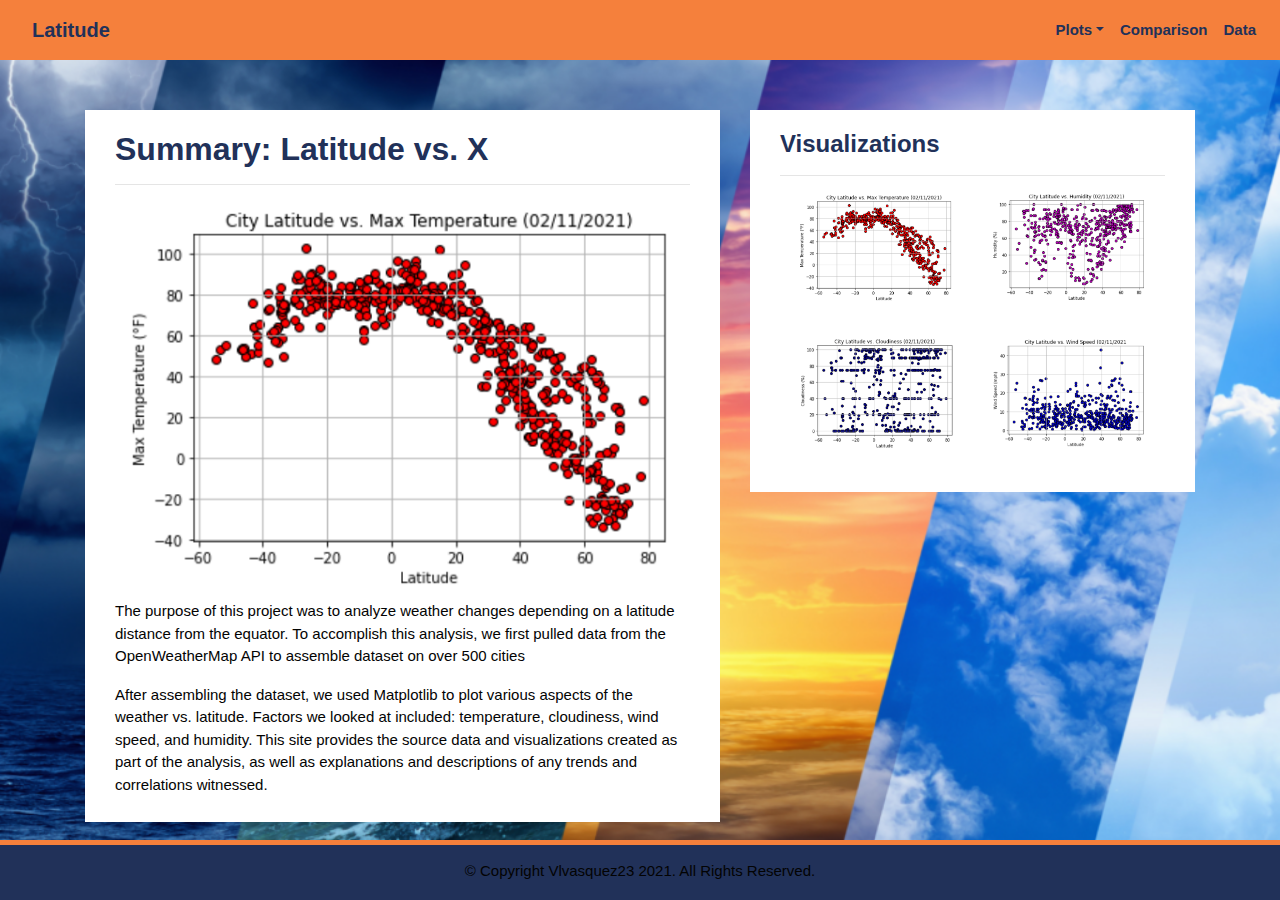
<file: index.html>
<!DOCTYPE html>
<html lang="en">

<head>
    <meta charset="UTF-8">
    <meta http-equiv="X-UA-Compatible" content="IE=edge">
    <meta name="viewport" content="width=device-width, initial-scale=1.0">
    <title>Latitude</title>

    <!--Adding Bootstrap CSS-->
    <link rel="stylesheet" href="https://maxcdn.bootstrapcdn.com/bootstrap/4.0.0/css/bootstrap.min.css" integrity="sha384-Gn5384xqQ1aoWXA+058RXPxPg6fy4IWvTNh0E263XmFcJlSAwiGgFAW/dAiS6JXm"
    crossorigin="anonymous">

    <!-- jQuery, Popper.js & Bootstrap JS -->
    <script src="https://code.jquery.com/jquery-3.3.1.slim.min.js" integrity="sha384-q8i/X+965DzO0rT7abK41JStQIAqVgRVzpbzo5smXKp4YfRvH+8abtTE1Pi6jizo" crossorigin="anonymous"></script>
    <script src="https://cdnjs.cloudflare.com/ajax/libs/popper.js/1.14.7/umd/popper.min.js" integrity="sha384-UO2eT0CpHqdSJQ6hJty5KVphtPhzWj9WO1clHTMGa3JDZwrnQq4sF86dIHNDz0W1" crossorigin="anonymous"></script>
    <script src="https://stackpath.bootstrapcdn.com/bootstrap/4.3.1/js/bootstrap.min.js" integrity="sha384-JjSmVgyd0p3pXB1rRibZUAYoIIy6OrQ6VrjIEaFf/nJGzIxFDsf4x0xIM+B07jRM" crossorigin="anonymous"></script>

    <!--Custom Style CSS Link-->
     <link rel="stylesheet" type="text/css" href="style.css">
</head>

<body>
    <!--Navigation Setup Section-->
    <div class="navigation">
        <nav class="navbar navbar-expand-lg navbar-light">
            <a class="navbar-brand" style="background-color:transparent" href="index.html">Latitude</a>
            <button class="navbar-toggler" type="button" data-toggle="collapse" data-target="#navbarNavDropdown" aria-controls="navbarNavDropdown" aria-expanded="false" aria-label="Toggle navigation">
                <span class="navbar-toggler-icon"></span>
            </button>
            <div class="collapse navbar-collapse" id="navbarNavDropdown">
                <ul class="navbar-nav ml-auto">
                    <li class="nav-item dropdown">
                        <a id="lmargin" class="nav-link dropdown-toggle" href="#" id="navbarDropdownMenuLink" data-toggle="dropdown"
                            aria-haspopup="true" aria-expanded="false" style="color:#213159">Plots</a>
                        <div class="dropdown-menu" aria-labelledby="navbarDropdownMenuLink">
                            </strong><a class="dropdown-item" href="temperature.html">Max Temperature</a>
                            <a class="dropdown-item" href="humidity.html">Humidity</a>
                            <a class="dropdown-item" href="cloudiness.html">Cloudiness</a>
                            <a class="dropdown-item" href="wind.html">Wind Speed</a>
                        </div>
                    </li>
                    <li class="nav-item">
                        <a id="lmargin" class="nav-link" href="comparison.html" style="color: #213159">Comparison</a>
                    </li>
                    <li class="nav-item">
                        <a id="lmargin" class="nav-link" href="data.html" style="color: #213159">Data</a>
                    </li>
                </ul>
            </div>
        </nav>
    </div>

     <!-- Content Section -->
     <div class="container">
        <div class="row">
            <div class="col-lg-7 col-md-10">
                <!-- Intro -->
                <div class="box">
                    <h2 id="bigtitle" class="title">Summary: Latitude vs. X</h2>
                    <hr>
                    <img src="Resources/assets/City Latitude vs. MaxTemp.png" class="vizualization rounded float-left zoom" alt="Longitude vs X">
                    <p id="pline2">The purpose of this project was to analyze weather changes depending on a latitude 
                        distance from the equator. To accomplish this analysis, we first pulled data from the OpenWeatherMap
                         API to assemble dataset on over 500 cities
                    </p>
                    <p id="pline">After assembling the dataset, we used Matplotlib to plot various aspects of the weather vs. latitude. 
                        Factors we looked at included: temperature, cloudiness, wind speed, and humidity. This site provides the source data and
                        visualizations created as part of the analysis, as well as explanations and descriptions of any trends and correlations witnessed.
                    </p>
                </div>
            </div>

            <!--Visualization Setup-->
            <div class="col-lg-5 col-md-12">
                <div class="box">
                    <h4 id="titleleft" class="title">Visualizations</h4>
                    <hr>
                    <div class="container">
                        <div class="row" style="padding-bottom: 30px;">
                            <div class="col-6">
                                <a href="temperature.html">
                                    <img class="panel" src="Resources/assets/City Latitude vs. MaxTemp.png" alt="Max Temperature Plot">
                                </a>
                            </div>
                            <div class="col-6">
                                <a href="humidity.html">
                                    <img class="panel" src="Resources/assets/City Latitude vs. Humidity.png" alt="Humidity Plot">
                                </a>
                            </div>
                        </div>

                        <div class="row" style="padding-bottom: 30px;">
                            <div class="col-6">
                                <a href="cloudiness.html">
                                    <img class="panel" src="Resources/assets/City Latitude vs. Cloudiness.png" alt="Cloudiness Plot">
                                </a>
                            </div>
                            <div class="col-6">
                                <a href="wind.html">
                                    <img class="panel" src="Resources/assets/City Latitude vs. Wind.png" alt="Wind Speed Plot">
                                </a>
                            </div>
                        </div>
                    </div>
                </div>
            </div>

 <!-- Footer Section -->
 <footer>
    <p id="footer">&copy; Copyright Vlvasquez23 2021. All Rights Reserved.</p>
</footer>

</body>
</html>
</file>
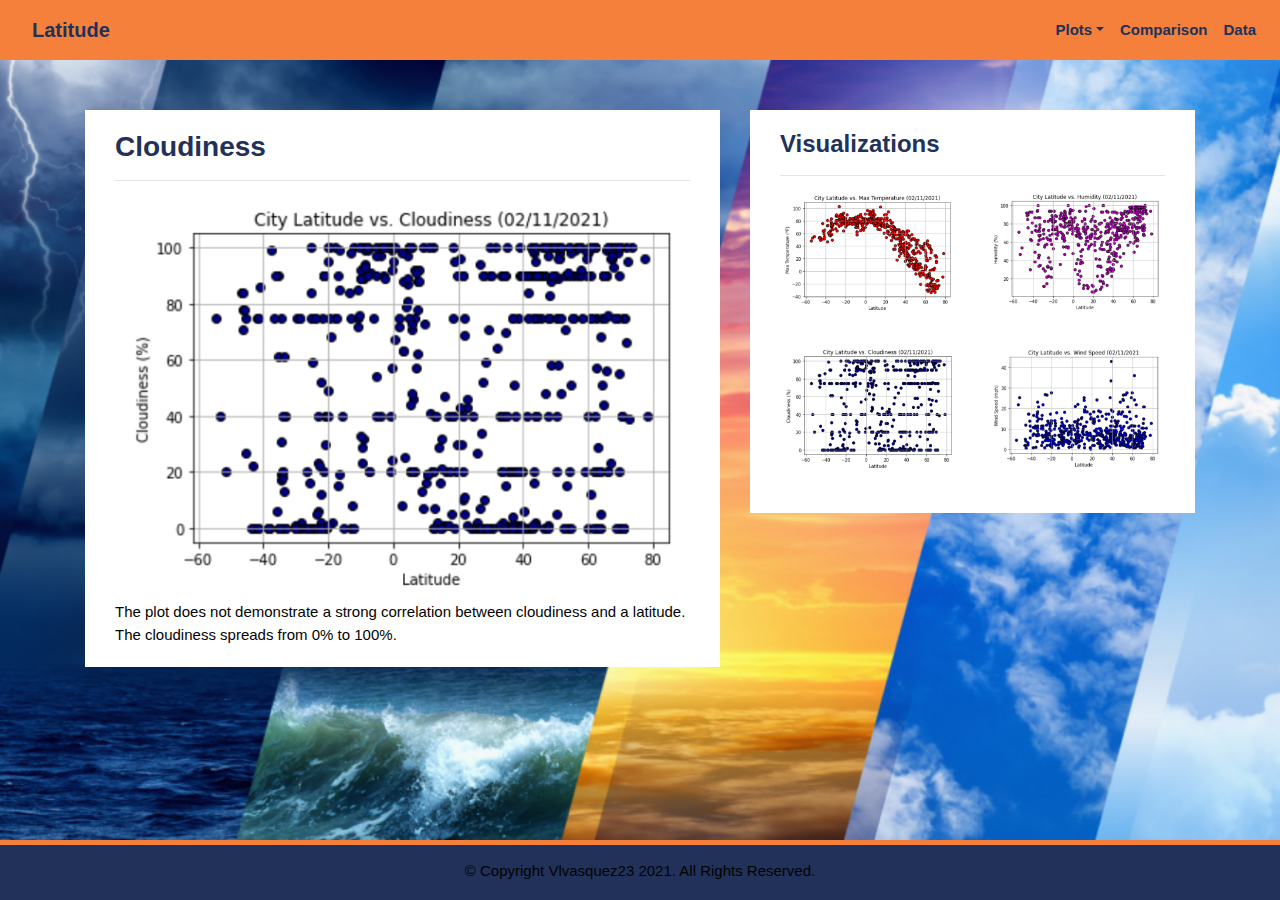
<file: cloudiness.html>
<!DOCTYPE html>
<html lang="en">

<head>
    <meta charset="UTF-8">
    <meta http-equiv="X-UA-Compatible" content="IE=edge">
    <meta name="viewport" content="width=device-width, initial-scale=1.0">
    <title>Latitude</title>

    <!--Adding Bootstrap CSS-->
    <link rel="stylesheet" href="https://maxcdn.bootstrapcdn.com/bootstrap/4.0.0/css/bootstrap.min.css" integrity="sha384-Gn5384xqQ1aoWXA+058RXPxPg6fy4IWvTNh0E263XmFcJlSAwiGgFAW/dAiS6JXm"
    crossorigin="anonymous">

    <!-- jQuery, Popper.js & Bootstrap JS -->
    <script src="https://code.jquery.com/jquery-3.3.1.slim.min.js" integrity="sha384-q8i/X+965DzO0rT7abK41JStQIAqVgRVzpbzo5smXKp4YfRvH+8abtTE1Pi6jizo" crossorigin="anonymous"></script>
    <script src="https://cdnjs.cloudflare.com/ajax/libs/popper.js/1.14.7/umd/popper.min.js" integrity="sha384-UO2eT0CpHqdSJQ6hJty5KVphtPhzWj9WO1clHTMGa3JDZwrnQq4sF86dIHNDz0W1" crossorigin="anonymous"></script>
    <script src="https://stackpath.bootstrapcdn.com/bootstrap/4.3.1/js/bootstrap.min.js" integrity="sha384-JjSmVgyd0p3pXB1rRibZUAYoIIy6OrQ6VrjIEaFf/nJGzIxFDsf4x0xIM+B07jRM" crossorigin="anonymous"></script>

    <!--Custom Style CSS Link-->
     <link rel="stylesheet" type="text/css" href="style.css">
</head>

<body>
    <!--Navigation Setup Section-->
    <div class="navigation">
        <nav class="navbar navbar-expand-lg navbar-light">
            <a class="navbar-brand" style="background-color:transparent" href="index.html">Latitude</a>
            <button class="navbar-toggler" type="button" data-toggle="collapse" data-target="#navbarNavDropdown" aria-controls="navbarNavDropdown" aria-expanded="false" aria-label="Toggle navigation">
                <span class="navbar-toggler-icon"></span>
            </button>
            <div class="collapse navbar-collapse" id="navbarNavDropdown">
                <ul class="navbar-nav ml-auto">
                    <li class="nav-item dropdown">
                        <a id="lmargin" class="nav-link dropdown-toggle" href="#" id="navbarDropdownMenuLink" data-toggle="dropdown"
                            aria-haspopup="true" aria-expanded="false" style="color:#213159">Plots</a>
                        <div class="dropdown-menu" aria-labelledby="navbarDropdownMenuLink">
                            </strong><a class="dropdown-item" href="temperature.html">Max Temperature</a>
                            <a class="dropdown-item" href="humidity.html">Humidity</a>
                            <a class="dropdown-item" href="cloudiness.html">Cloudiness</a>
                            <a class="dropdown-item" href="wind.html">Wind Speed</a>
                        </div>
                    </li>
                    <li class="nav-item">
                        <a id="lmargin" class="nav-link" href="comparison.html" style="color: #213159">Comparison</a>
                    </li>
                    <li class="nav-item">
                        <a id="lmargin" class="nav-link" href="data.html" style="color: #213159">Data</a>
                    </li>
                </ul>
            </div>
        </nav>
    </div>

    <!-- Content Section -->
    <div class="container">
        <div class="row">

            <!-- Big Plot -->
            <div class="col-lg-7 col-md-12">
                <div class="box" style="padding-bottom: 5px;">
                    <h3 id="bigtitle" class="title">Cloudiness</h3>
                    <hr>
                    <img id="imgbottom" src="Resources/assets/City Latitude vs. Cloudiness.png" alt="Cloudiness Plot">
                    <p id="pline">The plot does not demonstrate a strong correlation between cloudiness and 
                        a latitude. The cloudiness spreads from 0% to 100%.  
                    </p>
                </div>
            </div>

            <!-- Small Plots -->
            <div class="col-lg-5 col-md-12">
                <div class="box">
                <h4 id="titleleft" class="title">Visualizations</h4>
                <hr>
                <div class="vizualization">
                    <div class="row" style="padding-bottom: 30px;">
                        <div class="col-6">
                            <a href="temperature.html">
                                <img class="panel" src="Resources/assets/City Latitude vs. MaxTemp.png" alt="Max Temperature Plot">
                            </a>
                        </div>
                        <div class="col-6">
                            <a href="humidity.html">
                                <img class="panel" src="Resources/assets/City Latitude vs. Humidity.png" alt="Humidity Plot">
                            </a>
                        </div>
                    </div>
      
                    <div class="row" style="padding-bottom: 30px;">
                        <div class="col-6">
                            <a href="cloudiness.html">
                                <img class="panel" src="Resources/assets/City Latitude vs. Cloudiness.png" alt="Cloudiness Plot">
                            </a>
                        </div>
                        <div class="col-6">
                            <a href="wind.html">
                                <img class="panel" src="Resources/assets/City Latitude vs. Wind.png" alt="Wind Speed Plot">
                            </a>
                        </div>
                    </div>
                </div>
                </div>
            </div>
        </div>
    </div>

<!-- Footer Section -->
 <footer>
    <p id="footer">&copy; Copyright Vlvasquez23 2021. All Rights Reserved.</p>
</footer>

</body>
</html>
</file>
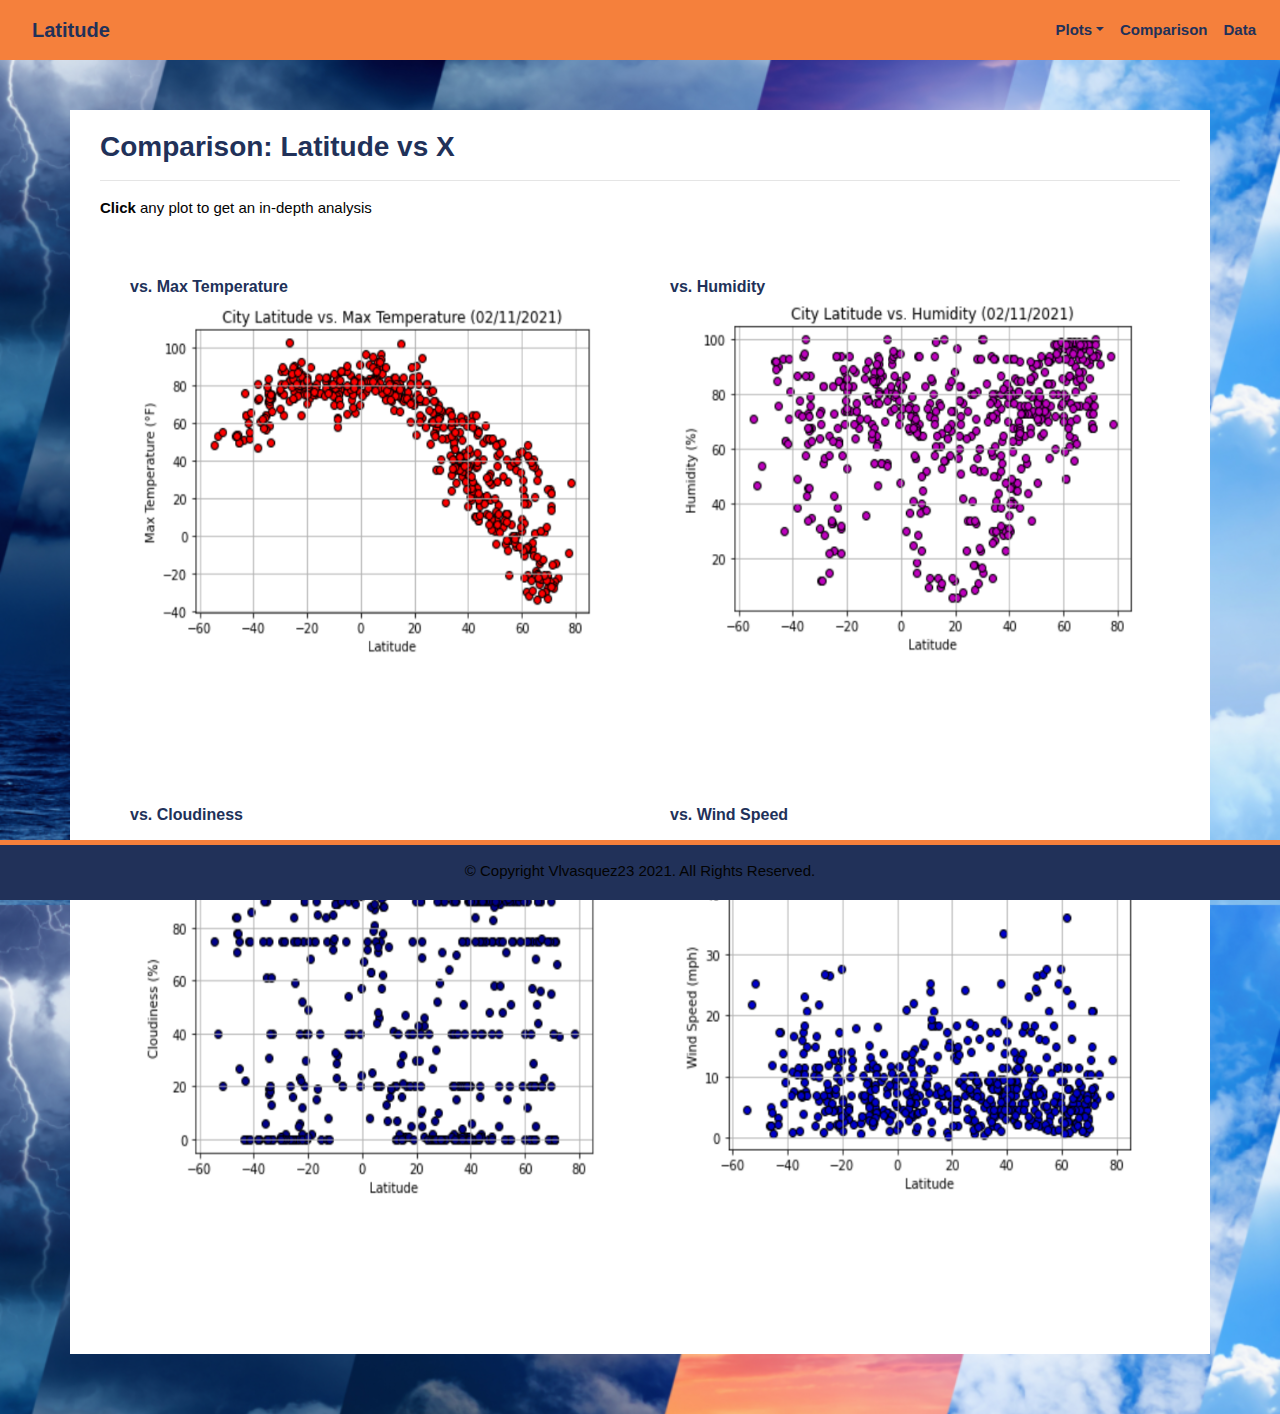
<file: comparison.html>
<!DOCTYPE html>
<html lang="en">

<head>
    <meta charset="UTF-8">
    <meta http-equiv="X-UA-Compatible" content="IE=edge">
    <meta name="viewport" content="width=device-width, initial-scale=1.0">
    <title>Latitude</title>

    <!--Adding Bootstrap CSS-->
    <link rel="stylesheet" href="https://maxcdn.bootstrapcdn.com/bootstrap/4.0.0/css/bootstrap.min.css" integrity="sha384-Gn5384xqQ1aoWXA+058RXPxPg6fy4IWvTNh0E263XmFcJlSAwiGgFAW/dAiS6JXm"
    crossorigin="anonymous">

    <!-- jQuery, Popper.js & Bootstrap JS -->
    <script src="https://code.jquery.com/jquery-3.3.1.slim.min.js" integrity="sha384-q8i/X+965DzO0rT7abK41JStQIAqVgRVzpbzo5smXKp4YfRvH+8abtTE1Pi6jizo" crossorigin="anonymous"></script>
    <script src="https://cdnjs.cloudflare.com/ajax/libs/popper.js/1.14.7/umd/popper.min.js" integrity="sha384-UO2eT0CpHqdSJQ6hJty5KVphtPhzWj9WO1clHTMGa3JDZwrnQq4sF86dIHNDz0W1" crossorigin="anonymous"></script>
    <script src="https://stackpath.bootstrapcdn.com/bootstrap/4.3.1/js/bootstrap.min.js" integrity="sha384-JjSmVgyd0p3pXB1rRibZUAYoIIy6OrQ6VrjIEaFf/nJGzIxFDsf4x0xIM+B07jRM" crossorigin="anonymous"></script>

    <!--Custom Style CSS Link-->
     <link rel="stylesheet" type="text/css" href="style.css">
</head>

<body>
    <!--Navigation Setup Section-->
    <div class="navigation">
        <nav class="navbar navbar-expand-lg navbar-light">
            <a class="navbar-brand" style="background-color:transparent" href="index.html">Latitude</a>
            <button class="navbar-toggler" type="button" data-toggle="collapse" data-target="#navbarNavDropdown" aria-controls="navbarNavDropdown" aria-expanded="false" aria-label="Toggle navigation">
                <span class="navbar-toggler-icon"></span>
            </button>
            <div class="collapse navbar-collapse" id="navbarNavDropdown">
                <ul class="navbar-nav ml-auto">
                    <li class="nav-item dropdown">
                        <a id="lmargin" class="nav-link dropdown-toggle" href="#" id="navbarDropdownMenuLink" data-toggle="dropdown"
                            aria-haspopup="true" aria-expanded="false" style="color:#213159">Plots</a>
                        <div class="dropdown-menu" aria-labelledby="navbarDropdownMenuLink">
                            </strong><a class="dropdown-item" href="temperature.html">Max Temperature</a>
                            <a class="dropdown-item" href="humidity.html">Humidity</a>
                            <a class="dropdown-item" href="cloudiness.html">Cloudiness</a>
                            <a class="dropdown-item" href="wind.html">Wind Speed</a>
                        </div>
                    </li>
                    <li class="nav-item">
                        <a id="lmargin" class="nav-link" href="comparison.html" style="color: #213159">Comparison</a>
                    </li>
                    <li class="nav-item">
                        <a id="lmargin" class="nav-link" href="data.html" style="color: #213159">Data</a>
                    </li>
                </ul>
            </div>
        </nav>
    </div>
    
     <!-- Content Section -->
    <div class="container">
        <div class="row">
            <div>
                <!-- Plots -->
                <div class="box">
                    <h3 id="bigtitle" class="title">Comparison: Latitude vs X</h3>
                    <hr>
                    <p><strong>Click</strong> any plot to get an in-depth analysis</p>
                    <div class="container" style="padding-bottom: 40px;">
                        <div class="row">
                            <div class="col-lg-6" style="padding: 30px; margin-bottom:100px;">
                                <div class="title">vs. Max Temperature</div>
                                <a href="temperature.html">
                                    <img class="panel" src="Resources/assets/City Latitude vs. MaxTemp.png" alt="Max Temperature Plot">
                                </a>
                            </div>
                            <div class="col-lg-6" style="padding: 30px; margin-bottom:100px;">
                                <div class="title">vs. Humidity</div>
                                <a href="humidity.html">
                                    <img class="panel" src="Resources/assets/City Latitude vs. Humidity.png" alt="Humidity Plot">
                                </a>
                            </div>
                        </div>

                        <div class="row">
                            <div class="col-lg-6" style="padding: 30px; margin-bottom:100px;">
                                <div class="title">vs. Cloudiness</div>
                                <a href="cloudiness.html">
                                    <img class="panel" src="Resources/assets/City Latitude vs. Cloudiness.png" alt="Cloudiness Plot">
                                </a>
                            </div>
                            <div class="col-lg-6" style="padding: 30px; margin-bottom:100px;">
                                <div class="title">vs. Wind Speed</div>
                                <a href="wind.html">
                                    <img class="panel" src="Resources/assets/City Latitude vs. Wind.png" alt="Wind Speed Plot">
                                </a>
                            </div>
                        </div>
                    </div>
                </div>
            </div>
        </div>
    </div>

    <!-- Footer Section -->
    <footer>
        <p id="footer">&copy; Copyright Vlvasquez23 2021. All Rights Reserved.</p>
    </footer>

</body>
</html>
</file>
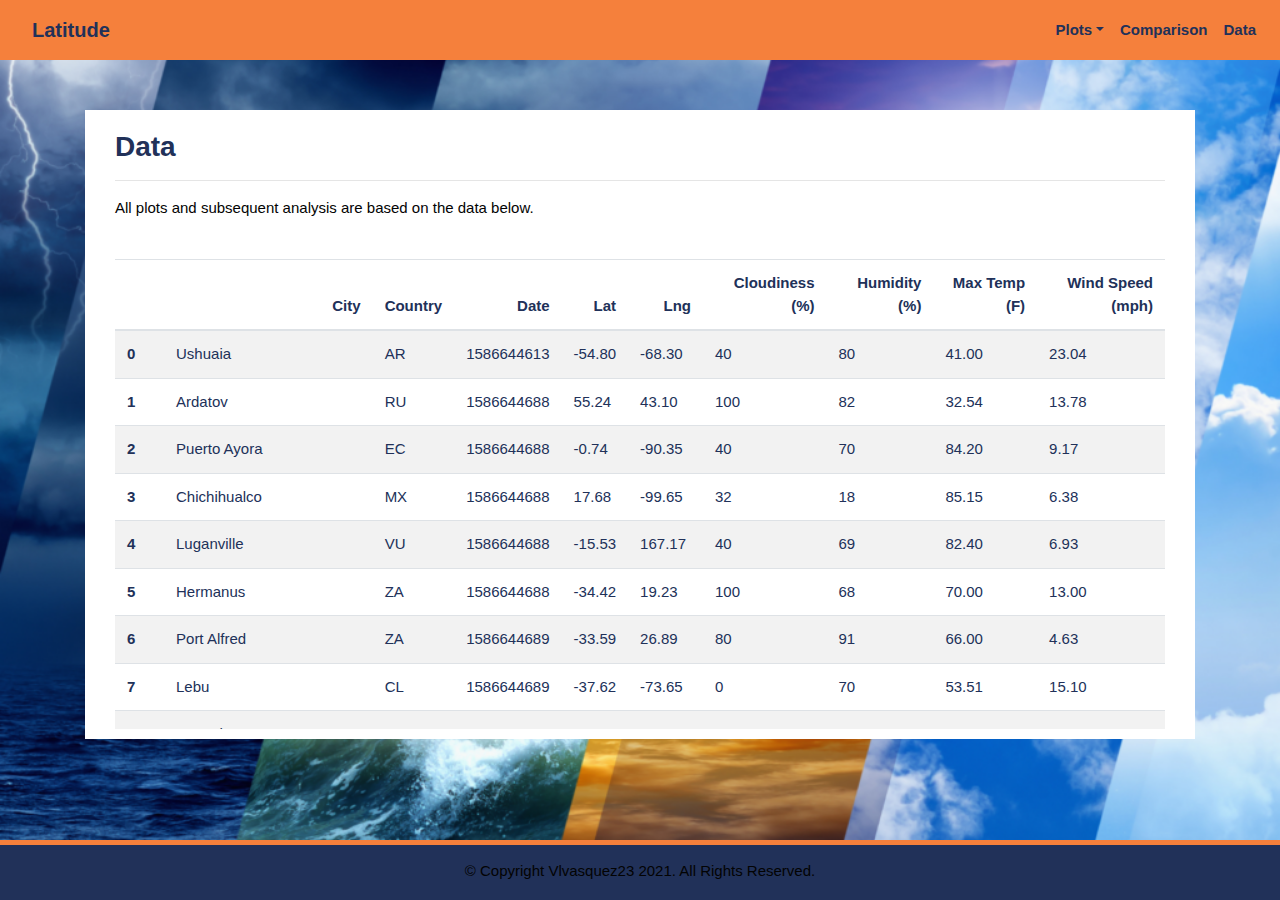
<file: data.html>
<!DOCTYPE html>
<html lang="en">

    <head>
        <meta charset="utf-8" />
        <meta http-equiv="X-UA-Compatible" content="IE=edge">
        <title>Latitude</title>
        <meta name="viewport" content="width=device-width, initial-scale=1">

        <!-- Bootstrap CSS -->
        <link rel="stylesheet" href="https://maxcdn.bootstrapcdn.com/bootstrap/4.0.0/css/bootstrap.min.css" integrity="sha384-Gn5384xqQ1aoWXA+058RXPxPg6fy4IWvTNh0E263XmFcJlSAwiGgFAW/dAiS6JXm"
            crossorigin="anonymous">

        <!--Custom CSS Link-->
          <link rel="stylesheet" type="text/css" href="style.css">
    </head>

    <body>
        <!-- Navigation Section -->
        <div class="navigation">
          <nav class="navbar navbar-expand-lg navbar-light">
              <a class="navbar-brand" style="background-color:transparent" href="index.html">Latitude</a>
              <button class="navbar-toggler" type="button" data-toggle="collapse" data-target="#navbarNavDropdown" aria-controls="navbarNavDropdown" aria-expanded="false" aria-label="Toggle navigation">
                  <span class="navbar-toggler-icon"></span>
              </button>
              <div class="collapse navbar-collapse" id="navbarNavDropdown">
                  <ul class="navbar-nav ml-auto">
                      <li class="nav-item dropdown">
                          <a id="lmargin" class="nav-link dropdown-toggle" href="#" id="navbarDropdownMenuLink" data-toggle="dropdown"
                              aria-haspopup="true" aria-expanded="false" style="color:#213159">Plots</a>
                          <div class="dropdown-menu" aria-labelledby="navbarDropdownMenuLink">
                              </strong><a class="dropdown-item" href="temperature.html">Max Temperature</a>
                              <a class="dropdown-item" href="humidity.html">Humidity</a>
                              <a class="dropdown-item" href="cloudiness.html">Cloudiness</a>
                              <a class="dropdown-item" href="wind.html">Wind Speed</a>
                          </div>
                      </li>
                      <li class="nav-item">
                          <a id="lmargin" class="nav-link" href="comparison.html" style="color: #213159">Comparison</a>
                      </li>
                      <li class="nav-item">
                          <a id="lmargin" class="nav-link" href="data.html" style="color: #213159">Data</a>
                      </li>
                  </ul>
              </div>
          </nav>
      </div>
        
        <!-- Content Section -->
        <div class="container">
            <div class="box">
                <h3 id="bigtitle" class="title">Data</h3>
                <hr>
                <p>All plots and subsequent analysis are based on the data below.</p>
                <br>
                <!-- Table -->
                <div class="table-responsive" style="overflow-x:auto; overflow-y:auto; max-height:470px; max-width: auto;">
                    <table class="table table-striped">
                        <!-- Data -->
                        <thead>
                            <tr style="text-align: right;">
                              <th></th>
                              <th>City</th>
                              <th>Country</th>
                              <th>Date</th>
                              <th>Lat</th>
                              <th>Lng</th>
                              <th>Cloudiness (%)</th>
                              <th>Humidity (%)</th>
                              <th>Max Temp (F)</th>
                              <th>Wind Speed (mph)</th>
                            </tr>
                        </thead>
                        <tbody>
                            <tr>
                              <th>0</th>
                              <td>Ushuaia</td>
                              <td>AR</td>
                              <td>1586644613</td>
                              <td>-54.80</td>
                              <td>-68.30</td>
                              <td>40</td>
                              <td>80</td>
                              <td>41.00</td>
                              <td>23.04</td>
                            </tr>
                            <tr>
                              <th>1</th>
                              <td>Ardatov</td>
                              <td>RU</td>
                              <td>1586644688</td>
                              <td>55.24</td>
                              <td>43.10</td>
                              <td>100</td>
                              <td>82</td>
                              <td>32.54</td>
                              <td>13.78</td>
                            </tr>
                            <tr>
                              <th>2</th>
                              <td>Puerto Ayora</td>
                              <td>EC</td>
                              <td>1586644688</td>
                              <td>-0.74</td>
                              <td>-90.35</td>
                              <td>40</td>
                              <td>70</td>
                              <td>84.20</td>
                              <td>9.17</td>
                            </tr>
                            <tr>
                              <th>3</th>
                              <td>Chichihualco</td>
                              <td>MX</td>
                              <td>1586644688</td>
                              <td>17.68</td>
                              <td>-99.65</td>
                              <td>32</td>
                              <td>18</td>
                              <td>85.15</td>
                              <td>6.38</td>
                            </tr>
                            <tr>
                              <th>4</th>
                              <td>Luganville</td>
                              <td>VU</td>
                              <td>1586644688</td>
                              <td>-15.53</td>
                              <td>167.17</td>
                              <td>40</td>
                              <td>69</td>
                              <td>82.40</td>
                              <td>6.93</td>
                            </tr>
                            <tr>
                              <th>5</th>
                              <td>Hermanus</td>
                              <td>ZA</td>
                              <td>1586644688</td>
                              <td>-34.42</td>
                              <td>19.23</td>
                              <td>100</td>
                              <td>68</td>
                              <td>70.00</td>
                              <td>13.00</td>
                            </tr>
                            <tr>
                              <th>6</th>
                              <td>Port Alfred</td>
                              <td>ZA</td>
                              <td>1586644689</td>
                              <td>-33.59</td>
                              <td>26.89</td>
                              <td>80</td>
                              <td>91</td>
                              <td>66.00</td>
                              <td>4.63</td>
                            </tr>
                            <tr>
                              <th>7</th>
                              <td>Lebu</td>
                              <td>CL</td>
                              <td>1586644689</td>
                              <td>-37.62</td>
                              <td>-73.65</td>
                              <td>0</td>
                              <td>70</td>
                              <td>53.51</td>
                              <td>15.10</td>
                            </tr>
                            <tr>
                              <th>8</th>
                              <td>Dongsheng</td>
                              <td>CN</td>
                              <td>1586644689</td>
                              <td>39.82</td>
                              <td>109.98</td>
                              <td>0</td>
                              <td>29</td>
                              <td>40.10</td>
                              <td>4.70</td>
                            </tr>
                            <tr>
                              <th>9</th>
                              <td>Padang</td>
                              <td>ID</td>
                              <td>1586644486</td>
                              <td>-0.95</td>
                              <td>100.35</td>
                              <td>91</td>
                              <td>75</td>
                              <td>79.48</td>
                              <td>4.94</td>
                            </tr>
                            <tr>
                              <th>10</th>
                              <td>Yellowknife</td>
                              <td>CA</td>
                              <td>1586644459</td>
                              <td>62.46</td>
                              <td>-114.35</td>
                              <td>75</td>
                              <td>52</td>
                              <td>19.40</td>
                              <td>18.34</td>
                            </tr>
                            <tr>
                              <th>11</th>
                              <td>Tuktoyaktuk</td>
                              <td>CA</td>
                              <td>1586644689</td>
                              <td>69.45</td>
                              <td>-133.04</td>
                              <td>20</td>
                              <td>92</td>
                              <td>5.00</td>
                              <td>10.29</td>
                            </tr>
                            <tr>
                              <th>12</th>
                              <td>Busselton</td>
                              <td>AU</td>
                              <td>1586644478</td>
                              <td>-33.65</td>
                              <td>115.33</td>
                              <td>84</td>
                              <td>70</td>
                              <td>71.01</td>
                              <td>9.33</td>
                            </tr>
                            <tr>
                              <th>13</th>
                              <td>Puertollano</td>
                              <td>ES</td>
                              <td>1586644603</td>
                              <td>38.69</td>
                              <td>-4.11</td>
                              <td>92</td>
                              <td>86</td>
                              <td>60.01</td>
                              <td>0.81</td>
                            </tr>
                            <tr>
                              <th>14</th>
                              <td>Bredasdorp</td>
                              <td>ZA</td>
                              <td>1586644689</td>
                              <td>-34.53</td>
                              <td>20.04</td>
                              <td>100</td>
                              <td>49</td>
                              <td>71.60</td>
                              <td>18.34</td>
                            </tr>
                            <tr>
                              <th>15</th>
                              <td>Dhidhdhoo</td>
                              <td>MV</td>
                              <td>1586644689</td>
                              <td>6.88</td>
                              <td>73.10</td>
                              <td>36</td>
                              <td>64</td>
                              <td>85.55</td>
                              <td>5.93</td>
                            </tr>
                            <tr>
                              <th>16</th>
                              <td>Teguise</td>
                              <td>ES</td>
                              <td>1586644689</td>
                              <td>29.06</td>
                              <td>-13.56</td>
                              <td>20</td>
                              <td>68</td>
                              <td>66.20</td>
                              <td>11.41</td>
                            </tr>
                            <tr>
                              <th>17</th>
                              <td>Upata</td>
                              <td>VE</td>
                              <td>1586644689</td>
                              <td>8.01</td>
                              <td>-62.40</td>
                              <td>99</td>
                              <td>53</td>
                              <td>78.91</td>
                              <td>8.41</td>
                            </tr>
                            <tr>
                              <th>18</th>
                              <td>Lorengau</td>
                              <td>PG</td>
                              <td>1586644690</td>
                              <td>-2.02</td>
                              <td>147.27</td>
                              <td>36</td>
                              <td>68</td>
                              <td>84.99</td>
                              <td>2.37</td>
                            </tr>
                            <tr>
                              <th>19</th>
                              <td>Adrar</td>
                              <td>MR</td>
                              <td>1586644513</td>
                              <td>20.50</td>
                              <td>-10.07</td>
                              <td>0</td>
                              <td>17</td>
                              <td>80.47</td>
                              <td>10.92</td>
                            </tr>
                            <tr>
                              <th>20</th>
                              <td>New Norfolk</td>
                              <td>AU</td>
                              <td>1586644457</td>
                              <td>-42.78</td>
                              <td>147.06</td>
                              <td>40</td>
                              <td>58</td>
                              <td>54.00</td>
                              <td>12.75</td>
                            </tr>
                            <tr>
                              <th>21</th>
                              <td>Lewiston</td>
                              <td>US</td>
                              <td>1586644690</td>
                              <td>44.10</td>
                              <td>-70.21</td>
                              <td>1</td>
                              <td>38</td>
                              <td>45.00</td>
                              <td>18.34</td>
                            </tr>
                            <tr>
                              <th>22</th>
                              <td>Hobart</td>
                              <td>AU</td>
                              <td>1586644690</td>
                              <td>-42.88</td>
                              <td>147.33</td>
                              <td>40</td>
                              <td>58</td>
                              <td>54.00</td>
                              <td>12.75</td>
                            </tr>
                            <tr>
                              <th>23</th>
                              <td>Touros</td>
                              <td>BR</td>
                              <td>1586644407</td>
                              <td>-5.20</td>
                              <td>-35.46</td>
                              <td>20</td>
                              <td>88</td>
                              <td>80.60</td>
                              <td>5.82</td>
                            </tr>
                            <tr>
                              <th>24</th>
                              <td>Kashgar</td>
                              <td>CN</td>
                              <td>1586644690</td>
                              <td>39.45</td>
                              <td>75.98</td>
                              <td>95</td>
                              <td>18</td>
                              <td>59.00</td>
                              <td>4.47</td>
                            </tr>
                            <tr>
                              <th>25</th>
                              <td>Mayumba</td>
                              <td>GA</td>
                              <td>1586644690</td>
                              <td>-3.43</td>
                              <td>10.66</td>
                              <td>99</td>
                              <td>88</td>
                              <td>78.30</td>
                              <td>12.44</td>
                            </tr>
                            <tr>
                              <th>26</th>
                              <td>Rikitea</td>
                              <td>PF</td>
                              <td>1586644456</td>
                              <td>-23.12</td>
                              <td>-134.97</td>
                              <td>62</td>
                              <td>75</td>
                              <td>78.12</td>
                              <td>5.64</td>
                            </tr>
                            <tr>
                              <th>27</th>
                              <td>Wanning</td>
                              <td>CN</td>
                              <td>1586644690</td>
                              <td>18.80</td>
                              <td>110.40</td>
                              <td>99</td>
                              <td>87</td>
                              <td>75.09</td>
                              <td>14.81</td>
                            </tr>
                            <tr>
                              <th>28</th>
                              <td>Hilo</td>
                              <td>US</td>
                              <td>1586644469</td>
                              <td>19.73</td>
                              <td>-155.09</td>
                              <td>1</td>
                              <td>62</td>
                              <td>84.20</td>
                              <td>8.05</td>
                            </tr>
                            <tr>
                              <th>29</th>
                              <td>Angoche</td>
                              <td>MZ</td>
                              <td>1586644485</td>
                              <td>-16.23</td>
                              <td>39.91</td>
                              <td>57</td>
                              <td>81</td>
                              <td>73.15</td>
                              <td>5.30</td>
                            </tr>
                            <tr>
                              <th>30</th>
                              <td>Atuona</td>
                              <td>PF</td>
                              <td>1586644690</td>
                              <td>-9.80</td>
                              <td>-139.03</td>
                              <td>48</td>
                              <td>66</td>
                              <td>82.89</td>
                              <td>5.77</td>
                            </tr>
                            <tr>
                              <th>31</th>
                              <td>Vaini</td>
                              <td>TO</td>
                              <td>1586644455</td>
                              <td>-21.20</td>
                              <td>-175.20</td>
                              <td>40</td>
                              <td>65</td>
                              <td>80.60</td>
                              <td>4.70</td>
                            </tr>
                            <tr>
                              <th>32</th>
                              <td>Mar del Plata</td>
                              <td>AR</td>
                              <td>1586644446</td>
                              <td>-38.00</td>
                              <td>-57.56</td>
                              <td>69</td>
                              <td>67</td>
                              <td>64.99</td>
                              <td>6.93</td>
                            </tr>
                            <tr>
                              <th>33</th>
                              <td>Albany</td>
                              <td>US</td>
                              <td>1586644691</td>
                              <td>42.60</td>
                              <td>-73.97</td>
                              <td>40</td>
                              <td>31</td>
                              <td>48.99</td>
                              <td>17.22</td>
                            </tr>
                            <tr>
                              <th>34</th>
                              <td>Hobyo</td>
                              <td>SO</td>
                              <td>1586644691</td>
                              <td>5.35</td>
                              <td>48.53</td>
                              <td>4</td>
                              <td>75</td>
                              <td>81.97</td>
                              <td>11.10</td>
                            </tr>
                            <tr>
                              <th>35</th>
                              <td>Punta Arenas</td>
                              <td>CL</td>
                              <td>1586644476</td>
                              <td>-53.15</td>
                              <td>-70.92</td>
                              <td>49</td>
                              <td>65</td>
                              <td>46.40</td>
                              <td>5.82</td>
                            </tr>
                            <tr>
                              <th>36</th>
                              <td>Noumea</td>
                              <td>NC</td>
                              <td>1586644691</td>
                              <td>-22.28</td>
                              <td>166.46</td>
                              <td>90</td>
                              <td>54</td>
                              <td>79.00</td>
                              <td>2.24</td>
                            </tr>
                            <tr>
                              <th>37</th>
                              <td>Nuuk</td>
                              <td>GL</td>
                              <td>1586644503</td>
                              <td>64.18</td>
                              <td>-51.72</td>
                              <td>100</td>
                              <td>80</td>
                              <td>33.80</td>
                              <td>12.75</td>
                            </tr>
                            <tr>
                              <th>38</th>
                              <td>Arraial do Cabo</td>
                              <td>BR</td>
                              <td>1586644691</td>
                              <td>-22.97</td>
                              <td>-42.03</td>
                              <td>75</td>
                              <td>83</td>
                              <td>71.60</td>
                              <td>5.82</td>
                            </tr>
                            <tr>
                              <th>39</th>
                              <td>Saint George</td>
                              <td>US</td>
                              <td>1586644678</td>
                              <td>37.10</td>
                              <td>-113.58</td>
                              <td>1</td>
                              <td>32</td>
                              <td>69.01</td>
                              <td>16.11</td>
                            </tr>
                            <tr>
                              <th>40</th>
                              <td>Cape Town</td>
                              <td>ZA</td>
                              <td>1586644691</td>
                              <td>-33.93</td>
                              <td>18.42</td>
                              <td>75</td>
                              <td>88</td>
                              <td>64.99</td>
                              <td>21.92</td>
                            </tr>
                            <tr>
                              <th>41</th>
                              <td>Khatanga</td>
                              <td>RU</td>
                              <td>1586644691</td>
                              <td>71.97</td>
                              <td>102.50</td>
                              <td>66</td>
                              <td>94</td>
                              <td>8.10</td>
                              <td>8.23</td>
                            </tr>
                            <tr>
                              <th>42</th>
                              <td>Mashivka</td>
                              <td>UA</td>
                              <td>1586644691</td>
                              <td>49.44</td>
                              <td>34.87</td>
                              <td>4</td>
                              <td>74</td>
                              <td>37.27</td>
                              <td>11.39</td>
                            </tr>
                            <tr>
                              <th>43</th>
                              <td>Butaritari</td>
                              <td>KI</td>
                              <td>1586644692</td>
                              <td>3.07</td>
                              <td>172.79</td>
                              <td>88</td>
                              <td>74</td>
                              <td>84.04</td>
                              <td>10.36</td>
                            </tr>
                            <tr>
                              <th>44</th>
                              <td>Cavalcante</td>
                              <td>BR</td>
                              <td>1586644692</td>
                              <td>-13.80</td>
                              <td>-47.46</td>
                              <td>89</td>
                              <td>66</td>
                              <td>70.84</td>
                              <td>1.07</td>
                            </tr>
                            <tr>
                              <th>45</th>
                              <td>Mataura</td>
                              <td>NZ</td>
                              <td>1586644692</td>
                              <td>-46.19</td>
                              <td>168.86</td>
                              <td>93</td>
                              <td>61</td>
                              <td>59.00</td>
                              <td>4.00</td>
                            </tr>
                            <tr>
                              <th>46</th>
                              <td>Hervey Bay</td>
                              <td>AU</td>
                              <td>1586644692</td>
                              <td>-25.30</td>
                              <td>152.85</td>
                              <td>20</td>
                              <td>43</td>
                              <td>80.01</td>
                              <td>5.82</td>
                            </tr>
                            <tr>
                              <th>47</th>
                              <td>Qeshm</td>
                              <td>IR</td>
                              <td>1586644692</td>
                              <td>26.96</td>
                              <td>56.27</td>
                              <td>100</td>
                              <td>83</td>
                              <td>78.80</td>
                              <td>9.17</td>
                            </tr>
                            <tr>
                              <th>48</th>
                              <td>Feijó</td>
                              <td>BR</td>
                              <td>1586644692</td>
                              <td>-8.16</td>
                              <td>-70.35</td>
                              <td>81</td>
                              <td>88</td>
                              <td>76.17</td>
                              <td>1.12</td>
                            </tr>
                            <tr>
                              <th>49</th>
                              <td>Clyde River</td>
                              <td>CA</td>
                              <td>1586644454</td>
                              <td>70.47</td>
                              <td>-68.59</td>
                              <td>75</td>
                              <td>84</td>
                              <td>6.80</td>
                              <td>11.41</td>
                            </tr>
                            <tr>
                              <th>50</th>
                              <td>Vardø</td>
                              <td>NO</td>
                              <td>1586644462</td>
                              <td>70.37</td>
                              <td>31.11</td>
                              <td>46</td>
                              <td>92</td>
                              <td>26.24</td>
                              <td>8.48</td>
                            </tr>
                            <tr>
                              <th>51</th>
                              <td>Longyearbyen</td>
                              <td>SJ</td>
                              <td>1586644473</td>
                              <td>78.22</td>
                              <td>15.64</td>
                              <td>20</td>
                              <td>76</td>
                              <td>-7.60</td>
                              <td>2.24</td>
                            </tr>
                            <tr>
                              <th>52</th>
                              <td>Florianópolis</td>
                              <td>BR</td>
                              <td>1586644692</td>
                              <td>-27.61</td>
                              <td>-48.50</td>
                              <td>40</td>
                              <td>64</td>
                              <td>69.80</td>
                              <td>8.05</td>
                            </tr>
                            <tr>
                              <th>53</th>
                              <td>Gilgit</td>
                              <td>PK</td>
                              <td>1586644692</td>
                              <td>35.92</td>
                              <td>74.31</td>
                              <td>46</td>
                              <td>23</td>
                              <td>51.84</td>
                              <td>2.06</td>
                            </tr>
                            <tr>
                              <th>54</th>
                              <td>Hithadhoo</td>
                              <td>MV</td>
                              <td>1586644630</td>
                              <td>-0.60</td>
                              <td>73.08</td>
                              <td>5</td>
                              <td>67</td>
                              <td>84.36</td>
                              <td>8.81</td>
                            </tr>
                            <tr>
                              <th>55</th>
                              <td>Bluff</td>
                              <td>NZ</td>
                              <td>1586644452</td>
                              <td>-46.60</td>
                              <td>168.33</td>
                              <td>82</td>
                              <td>61</td>
                              <td>59.00</td>
                              <td>4.00</td>
                            </tr>
                            <tr>
                              <th>56</th>
                              <td>Fort Nelson</td>
                              <td>CA</td>
                              <td>1586644493</td>
                              <td>58.81</td>
                              <td>-122.70</td>
                              <td>40</td>
                              <td>29</td>
                              <td>37.40</td>
                              <td>9.17</td>
                            </tr>
                            <tr>
                              <th>57</th>
                              <td>Kazanskoye</td>
                              <td>RU</td>
                              <td>1586644693</td>
                              <td>55.64</td>
                              <td>69.23</td>
                              <td>98</td>
                              <td>72</td>
                              <td>40.37</td>
                              <td>7.02</td>
                            </tr>
                            <tr>
                              <th>58</th>
                              <td>Saint-Philippe</td>
                              <td>RE</td>
                              <td>1586644458</td>
                              <td>-21.36</td>
                              <td>55.77</td>
                              <td>26</td>
                              <td>78</td>
                              <td>73.99</td>
                              <td>5.82</td>
                            </tr>
                            <tr>
                              <th>59</th>
                              <td>Dalvik</td>
                              <td>IS</td>
                              <td>1586644693</td>
                              <td>65.97</td>
                              <td>-18.53</td>
                              <td>75</td>
                              <td>69</td>
                              <td>33.80</td>
                              <td>27.51</td>
                            </tr>
                            <tr>
                              <th>60</th>
                              <td>Beringovskiy</td>
                              <td>RU</td>
                              <td>1586644693</td>
                              <td>63.05</td>
                              <td>179.32</td>
                              <td>95</td>
                              <td>94</td>
                              <td>14.23</td>
                              <td>10.51</td>
                            </tr>
                            <tr>
                              <th>61</th>
                              <td>Chervona Sloboda</td>
                              <td>UA</td>
                              <td>1586644693</td>
                              <td>49.38</td>
                              <td>32.15</td>
                              <td>0</td>
                              <td>72</td>
                              <td>37.74</td>
                              <td>8.88</td>
                            </tr>
                            <tr>
                              <th>62</th>
                              <td>Tasiilaq</td>
                              <td>GL</td>
                              <td>1586644478</td>
                              <td>65.61</td>
                              <td>-37.64</td>
                              <td>85</td>
                              <td>46</td>
                              <td>28.40</td>
                              <td>13.87</td>
                            </tr>
                            <tr>
                              <th>63</th>
                              <td>Östersund</td>
                              <td>SE</td>
                              <td>1586644500</td>
                              <td>63.18</td>
                              <td>14.64</td>
                              <td>100</td>
                              <td>86</td>
                              <td>37.40</td>
                              <td>16.11</td>
                            </tr>
                            <tr>
                              <th>64</th>
                              <td>Kenai</td>
                              <td>US</td>
                              <td>1586644479</td>
                              <td>60.55</td>
                              <td>-151.26</td>
                              <td>1</td>
                              <td>50</td>
                              <td>39.20</td>
                              <td>11.41</td>
                            </tr>
                            <tr>
                              <th>65</th>
                              <td>Pangnirtung</td>
                              <td>CA</td>
                              <td>1586644693</td>
                              <td>66.15</td>
                              <td>-65.71</td>
                              <td>92</td>
                              <td>87</td>
                              <td>23.81</td>
                              <td>6.87</td>
                            </tr>
                            <tr>
                              <th>66</th>
                              <td>East London</td>
                              <td>ZA</td>
                              <td>1586644694</td>
                              <td>-33.02</td>
                              <td>27.91</td>
                              <td>85</td>
                              <td>67</td>
                              <td>73.74</td>
                              <td>1.92</td>
                            </tr>
                            <tr>
                              <th>67</th>
                              <td>Port-Gentil</td>
                              <td>GA</td>
                              <td>1586644694</td>
                              <td>-0.72</td>
                              <td>8.78</td>
                              <td>100</td>
                              <td>87</td>
                              <td>77.97</td>
                              <td>15.99</td>
                            </tr>
                            <tr>
                              <th>68</th>
                              <td>Chokurdakh</td>
                              <td>RU</td>
                              <td>1586644694</td>
                              <td>70.63</td>
                              <td>147.92</td>
                              <td>99</td>
                              <td>98</td>
                              <td>29.12</td>
                              <td>13.47</td>
                            </tr>
                            <tr>
                              <th>69</th>
                              <td>Teya</td>
                              <td>RU</td>
                              <td>1586644694</td>
                              <td>60.38</td>
                              <td>92.63</td>
                              <td>0</td>
                              <td>94</td>
                              <td>25.83</td>
                              <td>3.42</td>
                            </tr>
                            <tr>
                              <th>70</th>
                              <td>Lithakia</td>
                              <td>GR</td>
                              <td>1586644694</td>
                              <td>37.72</td>
                              <td>20.83</td>
                              <td>1</td>
                              <td>87</td>
                              <td>55.00</td>
                              <td>2.24</td>
                            </tr>
                            <tr>
                              <th>71</th>
                              <td>Dingle</td>
                              <td>PH</td>
                              <td>1586644694</td>
                              <td>11.00</td>
                              <td>122.67</td>
                              <td>28</td>
                              <td>71</td>
                              <td>81.97</td>
                              <td>4.68</td>
                            </tr>
                            <tr>
                              <th>72</th>
                              <td>Atbasar</td>
                              <td>KZ</td>
                              <td>1586644694</td>
                              <td>51.80</td>
                              <td>68.33</td>
                              <td>99</td>
                              <td>67</td>
                              <td>38.75</td>
                              <td>11.72</td>
                            </tr>
                            <tr>
                              <th>73</th>
                              <td>Kavaratti</td>
                              <td>IN</td>
                              <td>1586644694</td>
                              <td>10.57</td>
                              <td>72.64</td>
                              <td>4</td>
                              <td>69</td>
                              <td>84.04</td>
                              <td>4.61</td>
                            </tr>
                            <tr>
                              <th>74</th>
                              <td>Tchaourou</td>
                              <td>BJ</td>
                              <td>1586644694</td>
                              <td>8.89</td>
                              <td>2.60</td>
                              <td>50</td>
                              <td>55</td>
                              <td>81.16</td>
                              <td>8.55</td>
                            </tr>
                            <tr>
                              <th>75</th>
                              <td>Menongue</td>
                              <td>AO</td>
                              <td>1586644694</td>
                              <td>-14.66</td>
                              <td>17.69</td>
                              <td>40</td>
                              <td>64</td>
                              <td>61.38</td>
                              <td>2.93</td>
                            </tr>
                            <tr>
                              <th>76</th>
                              <td>Ribeira Grande</td>
                              <td>PT</td>
                              <td>1586644694</td>
                              <td>38.52</td>
                              <td>-28.70</td>
                              <td>0</td>
                              <td>73</td>
                              <td>61.66</td>
                              <td>6.62</td>
                            </tr>
                            <tr>
                              <th>77</th>
                              <td>Kpandae</td>
                              <td>GH</td>
                              <td>1586644694</td>
                              <td>8.47</td>
                              <td>-0.01</td>
                              <td>48</td>
                              <td>56</td>
                              <td>84.78</td>
                              <td>7.90</td>
                            </tr>
                            <tr>
                              <th>78</th>
                              <td>Castro</td>
                              <td>BR</td>
                              <td>1586644499</td>
                              <td>-24.79</td>
                              <td>-50.01</td>
                              <td>6</td>
                              <td>71</td>
                              <td>56.75</td>
                              <td>4.76</td>
                            </tr>
                            <tr>
                              <th>79</th>
                              <td>Alta Floresta</td>
                              <td>BR</td>
                              <td>1586644489</td>
                              <td>-9.88</td>
                              <td>-56.09</td>
                              <td>75</td>
                              <td>100</td>
                              <td>77.00</td>
                              <td>4.70</td>
                            </tr>
                            <tr>
                              <th>80</th>
                              <td>Mount Isa</td>
                              <td>AU</td>
                              <td>1586644695</td>
                              <td>-20.73</td>
                              <td>139.50</td>
                              <td>13</td>
                              <td>19</td>
                              <td>71.60</td>
                              <td>8.05</td>
                            </tr>
                            <tr>
                              <th>81</th>
                              <td>Tiksi</td>
                              <td>RU</td>
                              <td>1586644695</td>
                              <td>71.69</td>
                              <td>128.87</td>
                              <td>66</td>
                              <td>91</td>
                              <td>8.04</td>
                              <td>18.25</td>
                            </tr>
                            <tr>
                              <th>82</th>
                              <td>Saryozek</td>
                              <td>KZ</td>
                              <td>1586644695</td>
                              <td>44.36</td>
                              <td>77.98</td>
                              <td>100</td>
                              <td>39</td>
                              <td>45.28</td>
                              <td>1.83</td>
                            </tr>
                            <tr>
                              <th>83</th>
                              <td>Norman Wells</td>
                              <td>CA</td>
                              <td>1586644695</td>
                              <td>65.28</td>
                              <td>-126.83</td>
                              <td>75</td>
                              <td>53</td>
                              <td>26.60</td>
                              <td>10.29</td>
                            </tr>
                            <tr>
                              <th>84</th>
                              <td>Benjamin Constant</td>
                              <td>BR</td>
                              <td>1586644695</td>
                              <td>-4.38</td>
                              <td>-70.03</td>
                              <td>40</td>
                              <td>88</td>
                              <td>80.60</td>
                              <td>10.29</td>
                            </tr>
                            <tr>
                              <th>85</th>
                              <td>Lüderitz</td>
                              <td>NaN</td>
                              <td>1586644499</td>
                              <td>-26.65</td>
                              <td>15.16</td>
                              <td>0</td>
                              <td>87</td>
                              <td>57.20</td>
                              <td>5.82</td>
                            </tr>
                            <tr>
                              <th>86</th>
                              <td>Geraldton</td>
                              <td>AU</td>
                              <td>1586644695</td>
                              <td>-28.77</td>
                              <td>114.60</td>
                              <td>90</td>
                              <td>100</td>
                              <td>66.20</td>
                              <td>3.36</td>
                            </tr>
                            <tr>
                              <th>87</th>
                              <td>Guangyuan</td>
                              <td>CN</td>
                              <td>1586644695</td>
                              <td>32.44</td>
                              <td>105.82</td>
                              <td>10</td>
                              <td>40</td>
                              <td>57.90</td>
                              <td>2.48</td>
                            </tr>
                            <tr>
                              <th>88</th>
                              <td>Kalengwa</td>
                              <td>ZM</td>
                              <td>1586644695</td>
                              <td>-13.47</td>
                              <td>25.00</td>
                              <td>92</td>
                              <td>67</td>
                              <td>62.56</td>
                              <td>4.32</td>
                            </tr>
                            <tr>
                              <th>89</th>
                              <td>Airai</td>
                              <td>TL</td>
                              <td>1586644695</td>
                              <td>-8.93</td>
                              <td>125.41</td>
                              <td>96</td>
                              <td>69</td>
                              <td>65.73</td>
                              <td>1.97</td>
                            </tr>
                            <tr>
                              <th>90</th>
                              <td>Traiguén</td>
                              <td>CL</td>
                              <td>1586644695</td>
                              <td>-38.25</td>
                              <td>-72.68</td>
                              <td>0</td>
                              <td>66</td>
                              <td>49.32</td>
                              <td>5.19</td>
                            </tr>
                            <tr>
                              <th>91</th>
                              <td>Provideniya</td>
                              <td>RU</td>
                              <td>1586644696</td>
                              <td>64.38</td>
                              <td>-173.30</td>
                              <td>100</td>
                              <td>92</td>
                              <td>32.81</td>
                              <td>6.91</td>
                            </tr>
                            <tr>
                              <th>92</th>
                              <td>Zhangaözen</td>
                              <td>KZ</td>
                              <td>1586644696</td>
                              <td>43.30</td>
                              <td>52.80</td>
                              <td>39</td>
                              <td>63</td>
                              <td>42.44</td>
                              <td>8.25</td>
                            </tr>
                            <tr>
                              <th>93</th>
                              <td>Aklavik</td>
                              <td>CA</td>
                              <td>1586644696</td>
                              <td>68.22</td>
                              <td>-135.01</td>
                              <td>5</td>
                              <td>57</td>
                              <td>21.20</td>
                              <td>11.41</td>
                            </tr>
                            <tr>
                              <th>94</th>
                              <td>Melipilla</td>
                              <td>CL</td>
                              <td>1586644696</td>
                              <td>-33.70</td>
                              <td>-71.22</td>
                              <td>90</td>
                              <td>93</td>
                              <td>68.00</td>
                              <td>4.70</td>
                            </tr>
                            <tr>
                              <th>95</th>
                              <td>Sittwe</td>
                              <td>MM</td>
                              <td>1586644503</td>
                              <td>20.15</td>
                              <td>92.90</td>
                              <td>6</td>
                              <td>86</td>
                              <td>74.93</td>
                              <td>4.59</td>
                            </tr>
                            <tr>
                              <th>96</th>
                              <td>Nagapattinam</td>
                              <td>IN</td>
                              <td>1586644696</td>
                              <td>10.77</td>
                              <td>79.83</td>
                              <td>0</td>
                              <td>75</td>
                              <td>80.19</td>
                              <td>5.32</td>
                            </tr>
                            <tr>
                              <th>97</th>
                              <td>Vao</td>
                              <td>NC</td>
                              <td>1586644696</td>
                              <td>-22.67</td>
                              <td>167.48</td>
                              <td>35</td>
                              <td>73</td>
                              <td>76.50</td>
                              <td>12.95</td>
                            </tr>
                            <tr>
                              <th>98</th>
                              <td>Vuktyl</td>
                              <td>RU</td>
                              <td>1586644696</td>
                              <td>63.86</td>
                              <td>57.31</td>
                              <td>93</td>
                              <td>94</td>
                              <td>16.47</td>
                              <td>2.80</td>
                            </tr>
                            <tr>
                              <th>99</th>
                              <td>Macao</td>
                              <td>MO</td>
                              <td>1586644513</td>
                              <td>22.20</td>
                              <td>113.55</td>
                              <td>40</td>
                              <td>82</td>
                              <td>66.00</td>
                              <td>18.34</td>
                            </tr>
                            <tr>
                              <th>100</th>
                              <td>Pisco</td>
                              <td>PE</td>
                              <td>1586644489</td>
                              <td>-13.70</td>
                              <td>-76.22</td>
                              <td>0</td>
                              <td>30</td>
                              <td>75.00</td>
                              <td>6.93</td>
                            </tr>
                            <tr>
                              <th>101</th>
                              <td>Bambous Virieux</td>
                              <td>MU</td>
                              <td>1586644465</td>
                              <td>-20.34</td>
                              <td>57.76</td>
                              <td>75</td>
                              <td>94</td>
                              <td>78.01</td>
                              <td>12.75</td>
                            </tr>
                            <tr>
                              <th>102</th>
                              <td>Chui</td>
                              <td>UY</td>
                              <td>1586644697</td>
                              <td>-33.70</td>
                              <td>-53.46</td>
                              <td>17</td>
                              <td>76</td>
                              <td>62.35</td>
                              <td>6.42</td>
                            </tr>
                            <tr>
                              <th>103</th>
                              <td>Hamilton</td>
                              <td>US</td>
                              <td>1586644697</td>
                              <td>39.18</td>
                              <td>-84.53</td>
                              <td>1</td>
                              <td>26</td>
                              <td>61.00</td>
                              <td>10.29</td>
                            </tr>
                            <tr>
                              <th>104</th>
                              <td>Klaksvík</td>
                              <td>FO</td>
                              <td>1586644456</td>
                              <td>62.23</td>
                              <td>-6.59</td>
                              <td>100</td>
                              <td>100</td>
                              <td>42.80</td>
                              <td>20.80</td>
                            </tr>
                            <tr>
                              <th>105</th>
                              <td>Shingū</td>
                              <td>JP</td>
                              <td>1586644488</td>
                              <td>33.73</td>
                              <td>135.98</td>
                              <td>100</td>
                              <td>68</td>
                              <td>52.74</td>
                              <td>12.82</td>
                            </tr>
                            <tr>
                              <th>106</th>
                              <td>Merauke</td>
                              <td>ID</td>
                              <td>1586644697</td>
                              <td>-8.47</td>
                              <td>140.33</td>
                              <td>58</td>
                              <td>71</td>
                              <td>84.76</td>
                              <td>7.92</td>
                            </tr>
                            <tr>
                              <th>107</th>
                              <td>Storsteinnes</td>
                              <td>NO</td>
                              <td>1586644697</td>
                              <td>69.24</td>
                              <td>19.23</td>
                              <td>99</td>
                              <td>85</td>
                              <td>32.00</td>
                              <td>17.22</td>
                            </tr>
                            <tr>
                              <th>108</th>
                              <td>São Filipe</td>
                              <td>CV</td>
                              <td>1586644697</td>
                              <td>14.90</td>
                              <td>-24.50</td>
                              <td>93</td>
                              <td>74</td>
                              <td>75.38</td>
                              <td>9.22</td>
                            </tr>
                            <tr>
                              <th>109</th>
                              <td>Qaanaaq</td>
                              <td>GL</td>
                              <td>1586644469</td>
                              <td>77.48</td>
                              <td>-69.36</td>
                              <td>88</td>
                              <td>72</td>
                              <td>11.80</td>
                              <td>3.24</td>
                            </tr>
                            <tr>
                              <th>110</th>
                              <td>Jamestown</td>
                              <td>US</td>
                              <td>1586644697</td>
                              <td>42.10</td>
                              <td>-79.24</td>
                              <td>1</td>
                              <td>48</td>
                              <td>46.99</td>
                              <td>11.41</td>
                            </tr>
                            <tr>
                              <th>111</th>
                              <td>Brebes</td>
                              <td>ID</td>
                              <td>1586644697</td>
                              <td>-6.87</td>
                              <td>109.04</td>
                              <td>49</td>
                              <td>80</td>
                              <td>79.68</td>
                              <td>4.56</td>
                            </tr>
                            <tr>
                              <th>112</th>
                              <td>Xai-Xai</td>
                              <td>MZ</td>
                              <td>1586644697</td>
                              <td>-25.05</td>
                              <td>33.64</td>
                              <td>0</td>
                              <td>93</td>
                              <td>68.67</td>
                              <td>5.86</td>
                            </tr>
                            <tr>
                              <th>113</th>
                              <td>Batticaloa</td>
                              <td>LK</td>
                              <td>1586644697</td>
                              <td>7.71</td>
                              <td>81.69</td>
                              <td>9</td>
                              <td>82</td>
                              <td>79.45</td>
                              <td>1.77</td>
                            </tr>
                            <tr>
                              <th>114</th>
                              <td>Pedasí</td>
                              <td>PA</td>
                              <td>1586644698</td>
                              <td>7.53</td>
                              <td>-80.03</td>
                              <td>19</td>
                              <td>75</td>
                              <td>82.20</td>
                              <td>8.39</td>
                            </tr>
                            <tr>
                              <th>115</th>
                              <td>Dikson</td>
                              <td>RU</td>
                              <td>1586644473</td>
                              <td>73.51</td>
                              <td>80.55</td>
                              <td>100</td>
                              <td>96</td>
                              <td>14.09</td>
                              <td>13.71</td>
                            </tr>
                            <tr>
                              <th>116</th>
                              <td>Souillac</td>
                              <td>MU</td>
                              <td>1586644506</td>
                              <td>-20.52</td>
                              <td>57.52</td>
                              <td>75</td>
                              <td>94</td>
                              <td>78.01</td>
                              <td>12.75</td>
                            </tr>
                            <tr>
                              <th>117</th>
                              <td>Nabire</td>
                              <td>ID</td>
                              <td>1586644698</td>
                              <td>-3.37</td>
                              <td>135.48</td>
                              <td>43</td>
                              <td>67</td>
                              <td>85.96</td>
                              <td>2.62</td>
                            </tr>
                            <tr>
                              <th>118</th>
                              <td>Kisangani</td>
                              <td>CD</td>
                              <td>1586644698</td>
                              <td>0.52</td>
                              <td>25.20</td>
                              <td>96</td>
                              <td>82</td>
                              <td>72.82</td>
                              <td>2.26</td>
                            </tr>
                            <tr>
                              <th>119</th>
                              <td>Olafsvik</td>
                              <td>IS</td>
                              <td>1586644698</td>
                              <td>64.89</td>
                              <td>-23.71</td>
                              <td>54</td>
                              <td>84</td>
                              <td>35.37</td>
                              <td>29.15</td>
                            </tr>
                            <tr>
                              <th>120</th>
                              <td>Cabo San Lucas</td>
                              <td>MX</td>
                              <td>1586644590</td>
                              <td>22.89</td>
                              <td>-109.91</td>
                              <td>75</td>
                              <td>52</td>
                              <td>77.00</td>
                              <td>21.92</td>
                            </tr>
                            <tr>
                              <th>121</th>
                              <td>Nchelenge</td>
                              <td>ZM</td>
                              <td>1586644698</td>
                              <td>-9.35</td>
                              <td>28.73</td>
                              <td>97</td>
                              <td>63</td>
                              <td>69.10</td>
                              <td>7.34</td>
                            </tr>
                            <tr>
                              <th>122</th>
                              <td>Belle Fourche</td>
                              <td>US</td>
                              <td>1586644566</td>
                              <td>44.67</td>
                              <td>-103.85</td>
                              <td>75</td>
                              <td>100</td>
                              <td>28.99</td>
                              <td>16.11</td>
                            </tr>
                            <tr>
                              <th>123</th>
                              <td>Yumen</td>
                              <td>CN</td>
                              <td>1586644698</td>
                              <td>40.28</td>
                              <td>97.20</td>
                              <td>100</td>
                              <td>23</td>
                              <td>45.57</td>
                              <td>5.01</td>
                            </tr>
                            <tr>
                              <th>124</th>
                              <td>Barrow</td>
                              <td>US</td>
                              <td>1586644465</td>
                              <td>71.29</td>
                              <td>-156.79</td>
                              <td>90</td>
                              <td>78</td>
                              <td>15.80</td>
                              <td>12.75</td>
                            </tr>
                            <tr>
                              <th>125</th>
                              <td>Thompson</td>
                              <td>CA</td>
                              <td>1586644513</td>
                              <td>55.74</td>
                              <td>-97.86</td>
                              <td>90</td>
                              <td>73</td>
                              <td>23.00</td>
                              <td>12.75</td>
                            </tr>
                            <tr>
                              <th>126</th>
                              <td>Nanortalik</td>
                              <td>GL</td>
                              <td>1586644699</td>
                              <td>60.14</td>
                              <td>-45.24</td>
                              <td>100</td>
                              <td>77</td>
                              <td>36.54</td>
                              <td>33.80</td>
                            </tr>
                            <tr>
                              <th>127</th>
                              <td>Puerto Limón</td>
                              <td>CR</td>
                              <td>1586644699</td>
                              <td>10.00</td>
                              <td>-83.03</td>
                              <td>75</td>
                              <td>79</td>
                              <td>84.99</td>
                              <td>6.93</td>
                            </tr>
                            <tr>
                              <th>128</th>
                              <td>Lompoc</td>
                              <td>US</td>
                              <td>1586644699</td>
                              <td>34.64</td>
                              <td>-120.46</td>
                              <td>75</td>
                              <td>72</td>
                              <td>72.00</td>
                              <td>13.87</td>
                            </tr>
                            <tr>
                              <th>129</th>
                              <td>Lavrentiya</td>
                              <td>RU</td>
                              <td>1586644699</td>
                              <td>65.58</td>
                              <td>-171.00</td>
                              <td>95</td>
                              <td>96</td>
                              <td>32.43</td>
                              <td>12.46</td>
                            </tr>
                            <tr>
                              <th>130</th>
                              <td>Avarua</td>
                              <td>CK</td>
                              <td>1586644481</td>
                              <td>-21.21</td>
                              <td>-159.78</td>
                              <td>98</td>
                              <td>88</td>
                              <td>82.40</td>
                              <td>4.70</td>
                            </tr>
                            <tr>
                              <th>131</th>
                              <td>Presidente Epitácio</td>
                              <td>BR</td>
                              <td>1586644699</td>
                              <td>-21.76</td>
                              <td>-52.12</td>
                              <td>18</td>
                              <td>61</td>
                              <td>69.33</td>
                              <td>3.74</td>
                            </tr>
                            <tr>
                              <th>132</th>
                              <td>Nara</td>
                              <td>JP</td>
                              <td>1586644699</td>
                              <td>34.69</td>
                              <td>135.80</td>
                              <td>75</td>
                              <td>81</td>
                              <td>53.01</td>
                              <td>3.36</td>
                            </tr>
                            <tr>
                              <th>133</th>
                              <td>Faanui</td>
                              <td>PF</td>
                              <td>1586644486</td>
                              <td>-16.48</td>
                              <td>-151.75</td>
                              <td>46</td>
                              <td>76</td>
                              <td>82.58</td>
                              <td>14.16</td>
                            </tr>
                            <tr>
                              <th>134</th>
                              <td>Yulara</td>
                              <td>AU</td>
                              <td>1586644699</td>
                              <td>-25.24</td>
                              <td>130.99</td>
                              <td>100</td>
                              <td>28</td>
                              <td>59.00</td>
                              <td>4.70</td>
                            </tr>
                            <tr>
                              <th>135</th>
                              <td>Vila Franca do Campo</td>
                              <td>PT</td>
                              <td>1586644509</td>
                              <td>37.72</td>
                              <td>-25.43</td>
                              <td>20</td>
                              <td>72</td>
                              <td>59.00</td>
                              <td>10.29</td>
                            </tr>
                            <tr>
                              <th>136</th>
                              <td>Poum</td>
                              <td>NC</td>
                              <td>1586644699</td>
                              <td>-20.23</td>
                              <td>164.02</td>
                              <td>56</td>
                              <td>71</td>
                              <td>79.83</td>
                              <td>12.17</td>
                            </tr>
                            <tr>
                              <th>137</th>
                              <td>Codrington</td>
                              <td>AU</td>
                              <td>1586644700</td>
                              <td>-38.27</td>
                              <td>141.97</td>
                              <td>97</td>
                              <td>63</td>
                              <td>55.85</td>
                              <td>9.84</td>
                            </tr>
                            <tr>
                              <th>138</th>
                              <td>Manado</td>
                              <td>ID</td>
                              <td>1586644700</td>
                              <td>1.49</td>
                              <td>124.85</td>
                              <td>20</td>
                              <td>94</td>
                              <td>73.40</td>
                              <td>2.24</td>
                            </tr>
                            <tr>
                              <th>139</th>
                              <td>Tifton</td>
                              <td>US</td>
                              <td>1586644700</td>
                              <td>31.45</td>
                              <td>-83.51</td>
                              <td>1</td>
                              <td>27</td>
                              <td>77.00</td>
                              <td>6.93</td>
                            </tr>
                            <tr>
                              <th>140</th>
                              <td>Esna</td>
                              <td>EG</td>
                              <td>1586644700</td>
                              <td>25.29</td>
                              <td>32.55</td>
                              <td>0</td>
                              <td>39</td>
                              <td>66.20</td>
                              <td>4.70</td>
                            </tr>
                            <tr>
                              <th>141</th>
                              <td>Port Lincoln</td>
                              <td>AU</td>
                              <td>1586644479</td>
                              <td>-34.73</td>
                              <td>135.87</td>
                              <td>90</td>
                              <td>60</td>
                              <td>58.33</td>
                              <td>7.74</td>
                            </tr>
                            <tr>
                              <th>142</th>
                              <td>Zhuhai</td>
                              <td>CN</td>
                              <td>1586644700</td>
                              <td>22.28</td>
                              <td>113.57</td>
                              <td>40</td>
                              <td>82</td>
                              <td>66.00</td>
                              <td>18.34</td>
                            </tr>
                            <tr>
                              <th>143</th>
                              <td>Broome</td>
                              <td>US</td>
                              <td>1586644700</td>
                              <td>42.25</td>
                              <td>-75.83</td>
                              <td>1</td>
                              <td>30</td>
                              <td>46.99</td>
                              <td>12.75</td>
                            </tr>
                            <tr>
                              <th>144</th>
                              <td>Benghazi</td>
                              <td>LY</td>
                              <td>1586644700</td>
                              <td>32.12</td>
                              <td>20.07</td>
                              <td>5</td>
                              <td>66</td>
                              <td>60.21</td>
                              <td>9.17</td>
                            </tr>
                            <tr>
                              <th>145</th>
                              <td>Skjervøy</td>
                              <td>NO</td>
                              <td>1586644700</td>
                              <td>70.03</td>
                              <td>20.97</td>
                              <td>100</td>
                              <td>85</td>
                              <td>34.52</td>
                              <td>12.10</td>
                            </tr>
                            <tr>
                              <th>146</th>
                              <td>Aginskoye</td>
                              <td>RU</td>
                              <td>1586644701</td>
                              <td>51.10</td>
                              <td>114.53</td>
                              <td>0</td>
                              <td>30</td>
                              <td>51.76</td>
                              <td>3.53</td>
                            </tr>
                            <tr>
                              <th>147</th>
                              <td>Mahébourg</td>
                              <td>MU</td>
                              <td>1586644701</td>
                              <td>-20.41</td>
                              <td>57.70</td>
                              <td>75</td>
                              <td>94</td>
                              <td>78.01</td>
                              <td>12.75</td>
                            </tr>
                            <tr>
                              <th>148</th>
                              <td>Saint Paul Harbor</td>
                              <td>US</td>
                              <td>1586644701</td>
                              <td>57.79</td>
                              <td>-152.41</td>
                              <td>90</td>
                              <td>75</td>
                              <td>41.00</td>
                              <td>18.34</td>
                            </tr>
                            <tr>
                              <th>149</th>
                              <td>Santa Cruz de la Sierra</td>
                              <td>BO</td>
                              <td>1586644562</td>
                              <td>-17.80</td>
                              <td>-63.17</td>
                              <td>0</td>
                              <td>37</td>
                              <td>82.40</td>
                              <td>5.82</td>
                            </tr>
                            <tr>
                              <th>150</th>
                              <td>Torbay</td>
                              <td>CA</td>
                              <td>1586644476</td>
                              <td>47.67</td>
                              <td>-52.73</td>
                              <td>75</td>
                              <td>69</td>
                              <td>36.00</td>
                              <td>25.28</td>
                            </tr>
                            <tr>
                              <th>151</th>
                              <td>Kapaa</td>
                              <td>US</td>
                              <td>1586644701</td>
                              <td>22.08</td>
                              <td>-159.32</td>
                              <td>1</td>
                              <td>69</td>
                              <td>80.60</td>
                              <td>10.29</td>
                            </tr>
                            <tr>
                              <th>152</th>
                              <td>Pevek</td>
                              <td>RU</td>
                              <td>1586644701</td>
                              <td>69.70</td>
                              <td>170.31</td>
                              <td>44</td>
                              <td>91</td>
                              <td>9.79</td>
                              <td>14.54</td>
                            </tr>
                            <tr>
                              <th>153</th>
                              <td>Neuquén</td>
                              <td>AR</td>
                              <td>1586644434</td>
                              <td>-38.95</td>
                              <td>-68.06</td>
                              <td>33</td>
                              <td>40</td>
                              <td>68.00</td>
                              <td>3.36</td>
                            </tr>
                            <tr>
                              <th>154</th>
                              <td>Sungai Penuh</td>
                              <td>ID</td>
                              <td>1586644701</td>
                              <td>-2.08</td>
                              <td>101.38</td>
                              <td>87</td>
                              <td>71</td>
                              <td>68.11</td>
                              <td>1.79</td>
                            </tr>
                            <tr>
                              <th>155</th>
                              <td>Bariloche</td>
                              <td>AR</td>
                              <td>1586644701</td>
                              <td>-41.15</td>
                              <td>-71.31</td>
                              <td>0</td>
                              <td>46</td>
                              <td>51.80</td>
                              <td>13.87</td>
                            </tr>
                            <tr>
                              <th>156</th>
                              <td>Upernavik</td>
                              <td>GL</td>
                              <td>1586644517</td>
                              <td>72.79</td>
                              <td>-56.15</td>
                              <td>100</td>
                              <td>88</td>
                              <td>19.35</td>
                              <td>1.74</td>
                            </tr>
                            <tr>
                              <th>157</th>
                              <td>Salalah</td>
                              <td>OM</td>
                              <td>1586644701</td>
                              <td>17.02</td>
                              <td>54.09</td>
                              <td>40</td>
                              <td>74</td>
                              <td>82.40</td>
                              <td>9.17</td>
                            </tr>
                            <tr>
                              <th>158</th>
                              <td>Chicama</td>
                              <td>PE</td>
                              <td>1586644463</td>
                              <td>-7.84</td>
                              <td>-79.15</td>
                              <td>63</td>
                              <td>67</td>
                              <td>76.19</td>
                              <td>7.67</td>
                            </tr>
                            <tr>
                              <th>159</th>
                              <td>Port Elizabeth</td>
                              <td>ZA</td>
                              <td>1586644702</td>
                              <td>-33.92</td>
                              <td>25.57</td>
                              <td>92</td>
                              <td>59</td>
                              <td>64.40</td>
                              <td>5.82</td>
                            </tr>
                            <tr>
                              <th>160</th>
                              <td>Nome</td>
                              <td>US</td>
                              <td>1586644513</td>
                              <td>64.50</td>
                              <td>-165.41</td>
                              <td>90</td>
                              <td>92</td>
                              <td>28.40</td>
                              <td>11.41</td>
                            </tr>
                            <tr>
                              <th>161</th>
                              <td>Fortuna</td>
                              <td>US</td>
                              <td>1586644510</td>
                              <td>40.60</td>
                              <td>-124.16</td>
                              <td>75</td>
                              <td>87</td>
                              <td>64.00</td>
                              <td>12.75</td>
                            </tr>
                            <tr>
                              <th>162</th>
                              <td>Yangi Marg`ilon</td>
                              <td>UZ</td>
                              <td>1586644492</td>
                              <td>40.43</td>
                              <td>71.72</td>
                              <td>90</td>
                              <td>76</td>
                              <td>53.60</td>
                              <td>6.93</td>
                            </tr>
                            <tr>
                              <th>163</th>
                              <td>Dunedin</td>
                              <td>NZ</td>
                              <td>1586644499</td>
                              <td>-45.87</td>
                              <td>170.50</td>
                              <td>100</td>
                              <td>88</td>
                              <td>55.99</td>
                              <td>13.40</td>
                            </tr>
                            <tr>
                              <th>164</th>
                              <td>Grand-Santi</td>
                              <td>GF</td>
                              <td>1586644702</td>
                              <td>4.25</td>
                              <td>-54.38</td>
                              <td>71</td>
                              <td>81</td>
                              <td>75.38</td>
                              <td>3.74</td>
                            </tr>
                            <tr>
                              <th>165</th>
                              <td>Kaoma</td>
                              <td>ZM</td>
                              <td>1586644702</td>
                              <td>-14.78</td>
                              <td>24.80</td>
                              <td>98</td>
                              <td>68</td>
                              <td>62.47</td>
                              <td>4.54</td>
                            </tr>
                            <tr>
                              <th>166</th>
                              <td>Muhos</td>
                              <td>FI</td>
                              <td>1586644702</td>
                              <td>64.81</td>
                              <td>25.99</td>
                              <td>70</td>
                              <td>73</td>
                              <td>24.80</td>
                              <td>4.70</td>
                            </tr>
                            <tr>
                              <th>167</th>
                              <td>Ostrovnoy</td>
                              <td>RU</td>
                              <td>1586644702</td>
                              <td>68.05</td>
                              <td>39.51</td>
                              <td>28</td>
                              <td>93</td>
                              <td>15.42</td>
                              <td>12.17</td>
                            </tr>
                            <tr>
                              <th>168</th>
                              <td>Muli</td>
                              <td>MV</td>
                              <td>1586644702</td>
                              <td>2.92</td>
                              <td>73.57</td>
                              <td>5</td>
                              <td>62</td>
                              <td>84.78</td>
                              <td>5.19</td>
                            </tr>
                            <tr>
                              <th>169</th>
                              <td>Caranavi</td>
                              <td>BO</td>
                              <td>1586644703</td>
                              <td>-15.82</td>
                              <td>-67.55</td>
                              <td>51</td>
                              <td>58</td>
                              <td>63.88</td>
                              <td>2.17</td>
                            </tr>
                            <tr>
                              <th>170</th>
                              <td>Ancud</td>
                              <td>CL</td>
                              <td>1586644472</td>
                              <td>-41.87</td>
                              <td>-73.82</td>
                              <td>20</td>
                              <td>71</td>
                              <td>50.00</td>
                              <td>3.36</td>
                            </tr>
                            <tr>
                              <th>171</th>
                              <td>Dawlatabad</td>
                              <td>AF</td>
                              <td>1586644703</td>
                              <td>36.41</td>
                              <td>64.91</td>
                              <td>100</td>
                              <td>54</td>
                              <td>65.86</td>
                              <td>6.80</td>
                            </tr>
                            <tr>
                              <th>172</th>
                              <td>Saint-Augustin</td>
                              <td>CA</td>
                              <td>1586644486</td>
                              <td>51.23</td>
                              <td>-58.65</td>
                              <td>96</td>
                              <td>98</td>
                              <td>31.12</td>
                              <td>5.97</td>
                            </tr>
                            <tr>
                              <th>173</th>
                              <td>George Town</td>
                              <td>MY</td>
                              <td>1586644574</td>
                              <td>5.41</td>
                              <td>100.34</td>
                              <td>20</td>
                              <td>88</td>
                              <td>82.40</td>
                              <td>2.62</td>
                            </tr>
                            <tr>
                              <th>174</th>
                              <td>Bambanglipuro</td>
                              <td>ID</td>
                              <td>1586644703</td>
                              <td>-7.95</td>
                              <td>110.28</td>
                              <td>77</td>
                              <td>76</td>
                              <td>79.79</td>
                              <td>2.39</td>
                            </tr>
                            <tr>
                              <th>175</th>
                              <td>Huarmey</td>
                              <td>PE</td>
                              <td>1586644496</td>
                              <td>-10.07</td>
                              <td>-78.15</td>
                              <td>55</td>
                              <td>76</td>
                              <td>73.81</td>
                              <td>8.30</td>
                            </tr>
                            <tr>
                              <th>176</th>
                              <td>Makakilo City</td>
                              <td>US</td>
                              <td>1586644703</td>
                              <td>21.35</td>
                              <td>-158.09</td>
                              <td>20</td>
                              <td>69</td>
                              <td>82.40</td>
                              <td>8.05</td>
                            </tr>
                            <tr>
                              <th>177</th>
                              <td>Meulaboh</td>
                              <td>ID</td>
                              <td>1586644491</td>
                              <td>4.14</td>
                              <td>96.13</td>
                              <td>47</td>
                              <td>78</td>
                              <td>80.38</td>
                              <td>0.58</td>
                            </tr>
                            <tr>
                              <th>178</th>
                              <td>Kruisfontein</td>
                              <td>ZA</td>
                              <td>1586644703</td>
                              <td>-34.00</td>
                              <td>24.73</td>
                              <td>95</td>
                              <td>54</td>
                              <td>61.36</td>
                              <td>5.97</td>
                            </tr>
                            <tr>
                              <th>179</th>
                              <td>Halifax</td>
                              <td>CA</td>
                              <td>1586644500</td>
                              <td>44.65</td>
                              <td>-63.57</td>
                              <td>90</td>
                              <td>60</td>
                              <td>42.01</td>
                              <td>16.11</td>
                            </tr>
                            <tr>
                              <th>180</th>
                              <td>Itarema</td>
                              <td>BR</td>
                              <td>1586644703</td>
                              <td>-2.92</td>
                              <td>-39.92</td>
                              <td>100</td>
                              <td>86</td>
                              <td>79.23</td>
                              <td>5.50</td>
                            </tr>
                            <tr>
                              <th>181</th>
                              <td>Moju</td>
                              <td>BR</td>
                              <td>1586644703</td>
                              <td>-1.88</td>
                              <td>-48.77</td>
                              <td>75</td>
                              <td>94</td>
                              <td>77.00</td>
                              <td>3.36</td>
                            </tr>
                            <tr>
                              <th>182</th>
                              <td>Cidreira</td>
                              <td>BR</td>
                              <td>1586644703</td>
                              <td>-30.18</td>
                              <td>-50.21</td>
                              <td>4</td>
                              <td>70</td>
                              <td>65.75</td>
                              <td>5.32</td>
                            </tr>
                            <tr>
                              <th>183</th>
                              <td>Gaza</td>
                              <td>PS</td>
                              <td>1586644546</td>
                              <td>31.50</td>
                              <td>34.47</td>
                              <td>0</td>
                              <td>82</td>
                              <td>57.20</td>
                              <td>5.82</td>
                            </tr>
                            <tr>
                              <th>184</th>
                              <td>Kavieng</td>
                              <td>PG</td>
                              <td>1586644491</td>
                              <td>-2.57</td>
                              <td>150.80</td>
                              <td>93</td>
                              <td>72</td>
                              <td>83.82</td>
                              <td>2.33</td>
                            </tr>
                            <tr>
                              <th>185</th>
                              <td>Nantucket</td>
                              <td>US</td>
                              <td>1586644552</td>
                              <td>41.28</td>
                              <td>-70.10</td>
                              <td>20</td>
                              <td>49</td>
                              <td>51.01</td>
                              <td>19.46</td>
                            </tr>
                            <tr>
                              <th>186</th>
                              <td>Ferme-Neuve</td>
                              <td>CA</td>
                              <td>1586644704</td>
                              <td>46.70</td>
                              <td>-75.45</td>
                              <td>73</td>
                              <td>93</td>
                              <td>29.66</td>
                              <td>2.91</td>
                            </tr>
                            <tr>
                              <th>187</th>
                              <td>Barentu</td>
                              <td>ER</td>
                              <td>1586644704</td>
                              <td>15.11</td>
                              <td>37.59</td>
                              <td>29</td>
                              <td>38</td>
                              <td>67.66</td>
                              <td>3.87</td>
                            </tr>
                            <tr>
                              <th>188</th>
                              <td>Caravelas</td>
                              <td>BR</td>
                              <td>1586644515</td>
                              <td>-17.71</td>
                              <td>-39.25</td>
                              <td>37</td>
                              <td>86</td>
                              <td>78.49</td>
                              <td>9.73</td>
                            </tr>
                            <tr>
                              <th>189</th>
                              <td>Ballangen</td>
                              <td>NO</td>
                              <td>1586644704</td>
                              <td>68.34</td>
                              <td>16.83</td>
                              <td>100</td>
                              <td>74</td>
                              <td>30.20</td>
                              <td>11.41</td>
                            </tr>
                            <tr>
                              <th>190</th>
                              <td>Nagarote</td>
                              <td>NI</td>
                              <td>1586644704</td>
                              <td>12.27</td>
                              <td>-86.56</td>
                              <td>75</td>
                              <td>37</td>
                              <td>96.80</td>
                              <td>16.11</td>
                            </tr>
                            <tr>
                              <th>191</th>
                              <td>Ouadda</td>
                              <td>CF</td>
                              <td>1586644704</td>
                              <td>8.08</td>
                              <td>22.40</td>
                              <td>100</td>
                              <td>69</td>
                              <td>70.61</td>
                              <td>3.09</td>
                            </tr>
                            <tr>
                              <th>192</th>
                              <td>Paramonga</td>
                              <td>PE</td>
                              <td>1586644704</td>
                              <td>-10.67</td>
                              <td>-77.83</td>
                              <td>57</td>
                              <td>75</td>
                              <td>73.87</td>
                              <td>8.81</td>
                            </tr>
                            <tr>
                              <th>193</th>
                              <td>Bethel</td>
                              <td>US</td>
                              <td>1586644505</td>
                              <td>41.37</td>
                              <td>-73.41</td>
                              <td>20</td>
                              <td>25</td>
                              <td>55.00</td>
                              <td>14.99</td>
                            </tr>
                            <tr>
                              <th>194</th>
                              <td>Nan</td>
                              <td>TH</td>
                              <td>1586644705</td>
                              <td>18.83</td>
                              <td>100.67</td>
                              <td>57</td>
                              <td>44</td>
                              <td>78.89</td>
                              <td>1.83</td>
                            </tr>
                            <tr>
                              <th>195</th>
                              <td>Madimba</td>
                              <td>TZ</td>
                              <td>1586644705</td>
                              <td>-10.40</td>
                              <td>40.33</td>
                              <td>75</td>
                              <td>100</td>
                              <td>73.40</td>
                              <td>13.87</td>
                            </tr>
                            <tr>
                              <th>196</th>
                              <td>Saskylakh</td>
                              <td>RU</td>
                              <td>1586644705</td>
                              <td>71.92</td>
                              <td>114.08</td>
                              <td>11</td>
                              <td>90</td>
                              <td>1.13</td>
                              <td>12.41</td>
                            </tr>
                            <tr>
                              <th>197</th>
                              <td>Mezen'</td>
                              <td>RU</td>
                              <td>1586644705</td>
                              <td>65.85</td>
                              <td>44.24</td>
                              <td>7</td>
                              <td>96</td>
                              <td>17.26</td>
                              <td>5.10</td>
                            </tr>
                            <tr>
                              <th>198</th>
                              <td>Shimoda</td>
                              <td>JP</td>
                              <td>1586644705</td>
                              <td>34.67</td>
                              <td>138.95</td>
                              <td>100</td>
                              <td>89</td>
                              <td>51.01</td>
                              <td>1.99</td>
                            </tr>
                            <tr>
                              <th>199</th>
                              <td>Anadyr</td>
                              <td>RU</td>
                              <td>1586644461</td>
                              <td>64.75</td>
                              <td>177.48</td>
                              <td>4</td>
                              <td>77</td>
                              <td>5.00</td>
                              <td>11.18</td>
                            </tr>
                            <tr>
                              <th>200</th>
                              <td>Chapada dos Guimarães</td>
                              <td>BR</td>
                              <td>1586644705</td>
                              <td>-15.46</td>
                              <td>-55.75</td>
                              <td>8</td>
                              <td>54</td>
                              <td>84.20</td>
                              <td>5.82</td>
                            </tr>
                            <tr>
                              <th>201</th>
                              <td>Imbituba</td>
                              <td>BR</td>
                              <td>1586644705</td>
                              <td>-28.24</td>
                              <td>-48.67</td>
                              <td>40</td>
                              <td>64</td>
                              <td>69.80</td>
                              <td>8.05</td>
                            </tr>
                            <tr>
                              <th>202</th>
                              <td>La Plata</td>
                              <td>AR</td>
                              <td>1586644419</td>
                              <td>-34.92</td>
                              <td>-57.95</td>
                              <td>30</td>
                              <td>82</td>
                              <td>68.00</td>
                              <td>6.93</td>
                            </tr>
                            <tr>
                              <th>203</th>
                              <td>Rundu</td>
                              <td>NaN</td>
                              <td>1586644705</td>
                              <td>-17.93</td>
                              <td>19.77</td>
                              <td>83</td>
                              <td>77</td>
                              <td>69.80</td>
                              <td>3.36</td>
                            </tr>
                            <tr>
                              <th>204</th>
                              <td>Puerto Escondido</td>
                              <td>MX</td>
                              <td>1586644616</td>
                              <td>15.85</td>
                              <td>-97.07</td>
                              <td>40</td>
                              <td>83</td>
                              <td>84.20</td>
                              <td>6.93</td>
                            </tr>
                            <tr>
                              <th>205</th>
                              <td>Akureyri</td>
                              <td>IS</td>
                              <td>1586644706</td>
                              <td>65.68</td>
                              <td>-18.09</td>
                              <td>75</td>
                              <td>69</td>
                              <td>33.80</td>
                              <td>27.51</td>
                            </tr>
                            <tr>
                              <th>206</th>
                              <td>Bonfim</td>
                              <td>BR</td>
                              <td>1586644706</td>
                              <td>3.08</td>
                              <td>-59.95</td>
                              <td>79</td>
                              <td>53</td>
                              <td>85.05</td>
                              <td>11.63</td>
                            </tr>
                            <tr>
                              <th>207</th>
                              <td>Narsaq</td>
                              <td>GL</td>
                              <td>1586644706</td>
                              <td>60.92</td>
                              <td>-46.05</td>
                              <td>100</td>
                              <td>33</td>
                              <td>44.60</td>
                              <td>42.50</td>
                            </tr>
                            <tr>
                              <th>208</th>
                              <td>Muroto-misakicho</td>
                              <td>JP</td>
                              <td>1586644706</td>
                              <td>33.28</td>
                              <td>134.15</td>
                              <td>75</td>
                              <td>87</td>
                              <td>50.00</td>
                              <td>10.29</td>
                            </tr>
                            <tr>
                              <th>209</th>
                              <td>Sehithwa</td>
                              <td>BW</td>
                              <td>1586644706</td>
                              <td>-20.47</td>
                              <td>22.72</td>
                              <td>51</td>
                              <td>51</td>
                              <td>70.12</td>
                              <td>2.75</td>
                            </tr>
                            <tr>
                              <th>210</th>
                              <td>Pangoa</td>
                              <td>PE</td>
                              <td>1586644706</td>
                              <td>-12.12</td>
                              <td>-73.00</td>
                              <td>16</td>
                              <td>66</td>
                              <td>70.92</td>
                              <td>0.38</td>
                            </tr>
                            <tr>
                              <th>211</th>
                              <td>Mackay</td>
                              <td>AU</td>
                              <td>1586644706</td>
                              <td>-21.15</td>
                              <td>149.20</td>
                              <td>64</td>
                              <td>83</td>
                              <td>79.00</td>
                              <td>5.82</td>
                            </tr>
                            <tr>
                              <th>212</th>
                              <td>Chara</td>
                              <td>RU</td>
                              <td>1586644706</td>
                              <td>56.91</td>
                              <td>118.26</td>
                              <td>100</td>
                              <td>56</td>
                              <td>37.40</td>
                              <td>2.35</td>
                            </tr>
                            <tr>
                              <th>213</th>
                              <td>Avera</td>
                              <td>US</td>
                              <td>1586644706</td>
                              <td>33.19</td>
                              <td>-82.53</td>
                              <td>1</td>
                              <td>51</td>
                              <td>75.20</td>
                              <td>5.82</td>
                            </tr>
                            <tr>
                              <th>214</th>
                              <td>Omboué</td>
                              <td>GA</td>
                              <td>1586644706</td>
                              <td>-1.57</td>
                              <td>9.26</td>
                              <td>100</td>
                              <td>92</td>
                              <td>76.66</td>
                              <td>12.59</td>
                            </tr>
                            <tr>
                              <th>215</th>
                              <td>Lishui</td>
                              <td>CN</td>
                              <td>1586644706</td>
                              <td>28.46</td>
                              <td>119.91</td>
                              <td>59</td>
                              <td>60</td>
                              <td>52.81</td>
                              <td>7.85</td>
                            </tr>
                            <tr>
                              <th>216</th>
                              <td>Ouro Fino</td>
                              <td>BR</td>
                              <td>1586644706</td>
                              <td>-22.28</td>
                              <td>-46.37</td>
                              <td>5</td>
                              <td>68</td>
                              <td>60.73</td>
                              <td>2.95</td>
                            </tr>
                            <tr>
                              <th>217</th>
                              <td>Amalāpuram</td>
                              <td>IN</td>
                              <td>1586644631</td>
                              <td>16.58</td>
                              <td>82.02</td>
                              <td>0</td>
                              <td>93</td>
                              <td>75.20</td>
                              <td>0.74</td>
                            </tr>
                            <tr>
                              <th>218</th>
                              <td>Carauari</td>
                              <td>BR</td>
                              <td>1586644707</td>
                              <td>-4.88</td>
                              <td>-66.90</td>
                              <td>87</td>
                              <td>93</td>
                              <td>76.28</td>
                              <td>2.64</td>
                            </tr>
                            <tr>
                              <th>219</th>
                              <td>Cherskiy</td>
                              <td>RU</td>
                              <td>1586644707</td>
                              <td>68.75</td>
                              <td>161.30</td>
                              <td>99</td>
                              <td>96</td>
                              <td>19.60</td>
                              <td>14.63</td>
                            </tr>
                            <tr>
                              <th>220</th>
                              <td>Alice Springs</td>
                              <td>AU</td>
                              <td>1586644707</td>
                              <td>-23.70</td>
                              <td>133.88</td>
                              <td>41</td>
                              <td>38</td>
                              <td>59.00</td>
                              <td>4.70</td>
                            </tr>
                            <tr>
                              <th>221</th>
                              <td>Cayenne</td>
                              <td>GF</td>
                              <td>1586644707</td>
                              <td>4.93</td>
                              <td>-52.33</td>
                              <td>20</td>
                              <td>78</td>
                              <td>80.60</td>
                              <td>5.82</td>
                            </tr>
                            <tr>
                              <th>222</th>
                              <td>San Jerónimo</td>
                              <td>PE</td>
                              <td>1586644707</td>
                              <td>-11.95</td>
                              <td>-75.28</td>
                              <td>95</td>
                              <td>25</td>
                              <td>53.38</td>
                              <td>1.12</td>
                            </tr>
                            <tr>
                              <th>223</th>
                              <td>Balkanabat</td>
                              <td>TM</td>
                              <td>1586644707</td>
                              <td>39.51</td>
                              <td>54.37</td>
                              <td>0</td>
                              <td>59</td>
                              <td>54.21</td>
                              <td>3.98</td>
                            </tr>
                            <tr>
                              <th>224</th>
                              <td>San Rafael</td>
                              <td>AR</td>
                              <td>1586644486</td>
                              <td>-34.62</td>
                              <td>-68.33</td>
                              <td>73</td>
                              <td>29</td>
                              <td>65.46</td>
                              <td>10.56</td>
                            </tr>
                            <tr>
                              <th>225</th>
                              <td>Arrecife</td>
                              <td>ES</td>
                              <td>1586644707</td>
                              <td>28.96</td>
                              <td>-13.55</td>
                              <td>20</td>
                              <td>68</td>
                              <td>66.20</td>
                              <td>11.41</td>
                            </tr>
                            <tr>
                              <th>226</th>
                              <td>Esperance</td>
                              <td>AU</td>
                              <td>1586644707</td>
                              <td>-33.87</td>
                              <td>121.90</td>
                              <td>99</td>
                              <td>60</td>
                              <td>69.80</td>
                              <td>19.46</td>
                            </tr>
                            <tr>
                              <th>227</th>
                              <td>Igarka</td>
                              <td>RU</td>
                              <td>1586644707</td>
                              <td>67.47</td>
                              <td>86.58</td>
                              <td>100</td>
                              <td>97</td>
                              <td>35.62</td>
                              <td>19.35</td>
                            </tr>
                            <tr>
                              <th>228</th>
                              <td>Porto-Vecchio</td>
                              <td>FR</td>
                              <td>1586644707</td>
                              <td>41.59</td>
                              <td>9.28</td>
                              <td>0</td>
                              <td>80</td>
                              <td>55.40</td>
                              <td>4.70</td>
                            </tr>
                            <tr>
                              <th>229</th>
                              <td>Matara</td>
                              <td>LK</td>
                              <td>1586644707</td>
                              <td>5.95</td>
                              <td>80.54</td>
                              <td>11</td>
                              <td>88</td>
                              <td>76.10</td>
                              <td>4.09</td>
                            </tr>
                            <tr>
                              <th>230</th>
                              <td>Bengkulu</td>
                              <td>ID</td>
                              <td>1586644488</td>
                              <td>-3.80</td>
                              <td>102.27</td>
                              <td>31</td>
                              <td>81</td>
                              <td>79.16</td>
                              <td>4.65</td>
                            </tr>
                            <tr>
                              <th>231</th>
                              <td>Juegang</td>
                              <td>CN</td>
                              <td>1586644708</td>
                              <td>32.32</td>
                              <td>121.19</td>
                              <td>35</td>
                              <td>83</td>
                              <td>48.00</td>
                              <td>1.99</td>
                            </tr>
                            <tr>
                              <th>232</th>
                              <td>San Patricio</td>
                              <td>MX</td>
                              <td>1586644708</td>
                              <td>19.22</td>
                              <td>-104.70</td>
                              <td>40</td>
                              <td>74</td>
                              <td>86.00</td>
                              <td>23.04</td>
                            </tr>
                            <tr>
                              <th>233</th>
                              <td>Ponta do Sol</td>
                              <td>PT</td>
                              <td>1586644708</td>
                              <td>32.67</td>
                              <td>-17.10</td>
                              <td>75</td>
                              <td>67</td>
                              <td>62.60</td>
                              <td>13.87</td>
                            </tr>
                            <tr>
                              <th>234</th>
                              <td>Arlit</td>
                              <td>NE</td>
                              <td>1586644708</td>
                              <td>18.74</td>
                              <td>7.39</td>
                              <td>4</td>
                              <td>12</td>
                              <td>85.03</td>
                              <td>11.12</td>
                            </tr>
                            <tr>
                              <th>235</th>
                              <td>Hasaki</td>
                              <td>JP</td>
                              <td>1586644708</td>
                              <td>35.73</td>
                              <td>140.83</td>
                              <td>75</td>
                              <td>93</td>
                              <td>46.40</td>
                              <td>8.05</td>
                            </tr>
                            <tr>
                              <th>236</th>
                              <td>Ilulissat</td>
                              <td>GL</td>
                              <td>1586644478</td>
                              <td>69.22</td>
                              <td>-51.10</td>
                              <td>90</td>
                              <td>73</td>
                              <td>26.60</td>
                              <td>3.36</td>
                            </tr>
                            <tr>
                              <th>237</th>
                              <td>Grindavik</td>
                              <td>IS</td>
                              <td>1586644708</td>
                              <td>63.84</td>
                              <td>-22.43</td>
                              <td>40</td>
                              <td>86</td>
                              <td>39.20</td>
                              <td>14.99</td>
                            </tr>
                            <tr>
                              <th>238</th>
                              <td>Carnarvon</td>
                              <td>AU</td>
                              <td>1586644477</td>
                              <td>-24.87</td>
                              <td>113.63</td>
                              <td>14</td>
                              <td>100</td>
                              <td>75.20</td>
                              <td>11.41</td>
                            </tr>
                            <tr>
                              <th>239</th>
                              <td>Lincoln</td>
                              <td>US</td>
                              <td>1586644410</td>
                              <td>40.80</td>
                              <td>-96.67</td>
                              <td>1</td>
                              <td>33</td>
                              <td>75.20</td>
                              <td>5.82</td>
                            </tr>
                            <tr>
                              <th>240</th>
                              <td>Lethem</td>
                              <td>GY</td>
                              <td>1586644708</td>
                              <td>3.38</td>
                              <td>-59.80</td>
                              <td>78</td>
                              <td>55</td>
                              <td>84.15</td>
                              <td>10.07</td>
                            </tr>
                            <tr>
                              <th>241</th>
                              <td>Pinawa</td>
                              <td>CA</td>
                              <td>1586644708</td>
                              <td>50.15</td>
                              <td>-95.88</td>
                              <td>100</td>
                              <td>82</td>
                              <td>30.40</td>
                              <td>10.38</td>
                            </tr>
                            <tr>
                              <th>242</th>
                              <td>Hambantota</td>
                              <td>LK</td>
                              <td>1586644708</td>
                              <td>6.12</td>
                              <td>81.12</td>
                              <td>16</td>
                              <td>80</td>
                              <td>79.93</td>
                              <td>8.79</td>
                            </tr>
                            <tr>
                              <th>243</th>
                              <td>Nikolskoye</td>
                              <td>RU</td>
                              <td>1586644467</td>
                              <td>59.70</td>
                              <td>30.79</td>
                              <td>3</td>
                              <td>92</td>
                              <td>28.40</td>
                              <td>2.98</td>
                            </tr>
                            <tr>
                              <th>244</th>
                              <td>Bafoulabé</td>
                              <td>ML</td>
                              <td>1586644709</td>
                              <td>13.81</td>
                              <td>-10.83</td>
                              <td>29</td>
                              <td>16</td>
                              <td>89.56</td>
                              <td>3.94</td>
                            </tr>
                            <tr>
                              <th>245</th>
                              <td>Escárcega</td>
                              <td>MX</td>
                              <td>1586644709</td>
                              <td>18.61</td>
                              <td>-90.75</td>
                              <td>4</td>
                              <td>22</td>
                              <td>97.23</td>
                              <td>5.26</td>
                            </tr>
                            <tr>
                              <th>246</th>
                              <td>Tommot</td>
                              <td>RU</td>
                              <td>1586644709</td>
                              <td>58.96</td>
                              <td>126.29</td>
                              <td>100</td>
                              <td>84</td>
                              <td>34.97</td>
                              <td>3.44</td>
                            </tr>
                            <tr>
                              <th>247</th>
                              <td>Getulio Vargas</td>
                              <td>UY</td>
                              <td>1586644709</td>
                              <td>-32.68</td>
                              <td>-53.55</td>
                              <td>11</td>
                              <td>81</td>
                              <td>60.01</td>
                              <td>7.99</td>
                            </tr>
                            <tr>
                              <th>248</th>
                              <td>Katsuura</td>
                              <td>JP</td>
                              <td>1586644472</td>
                              <td>35.13</td>
                              <td>140.30</td>
                              <td>75</td>
                              <td>93</td>
                              <td>50.00</td>
                              <td>10.29</td>
                            </tr>
                            <tr>
                              <th>249</th>
                              <td>Saint Anthony</td>
                              <td>US</td>
                              <td>1586644709</td>
                              <td>45.02</td>
                              <td>-93.22</td>
                              <td>1</td>
                              <td>21</td>
                              <td>60.80</td>
                              <td>4.70</td>
                            </tr>
                            <tr>
                              <th>250</th>
                              <td>Kaitangata</td>
                              <td>NZ</td>
                              <td>1586644474</td>
                              <td>-46.28</td>
                              <td>169.85</td>
                              <td>96</td>
                              <td>56</td>
                              <td>61.84</td>
                              <td>10.56</td>
                            </tr>
                            <tr>
                              <th>251</th>
                              <td>Haikou</td>
                              <td>CN</td>
                              <td>1586644709</td>
                              <td>20.05</td>
                              <td>110.34</td>
                              <td>90</td>
                              <td>88</td>
                              <td>71.60</td>
                              <td>13.42</td>
                            </tr>
                            <tr>
                              <th>252</th>
                              <td>Bintulu</td>
                              <td>MY</td>
                              <td>1586644709</td>
                              <td>3.17</td>
                              <td>113.03</td>
                              <td>75</td>
                              <td>100</td>
                              <td>75.20</td>
                              <td>4.70</td>
                            </tr>
                            <tr>
                              <th>253</th>
                              <td>Palana</td>
                              <td>RU</td>
                              <td>1586644710</td>
                              <td>59.12</td>
                              <td>159.97</td>
                              <td>0</td>
                              <td>86</td>
                              <td>18.48</td>
                              <td>4.09</td>
                            </tr>
                            <tr>
                              <th>254</th>
                              <td>Icó</td>
                              <td>BR</td>
                              <td>1586644710</td>
                              <td>-6.40</td>
                              <td>-38.86</td>
                              <td>64</td>
                              <td>80</td>
                              <td>76.82</td>
                              <td>1.99</td>
                            </tr>
                            <tr>
                              <th>255</th>
                              <td>Huanren</td>
                              <td>CN</td>
                              <td>1586644522</td>
                              <td>41.26</td>
                              <td>125.37</td>
                              <td>3</td>
                              <td>47</td>
                              <td>46.99</td>
                              <td>7.83</td>
                            </tr>
                            <tr>
                              <th>256</th>
                              <td>Graaff-Reinet</td>
                              <td>ZA</td>
                              <td>1586644710</td>
                              <td>-32.25</td>
                              <td>24.53</td>
                              <td>33</td>
                              <td>25</td>
                              <td>69.89</td>
                              <td>12.19</td>
                            </tr>
                            <tr>
                              <th>257</th>
                              <td>Shenjiamen</td>
                              <td>CN</td>
                              <td>1586644710</td>
                              <td>29.96</td>
                              <td>122.30</td>
                              <td>28</td>
                              <td>69</td>
                              <td>52.59</td>
                              <td>28.70</td>
                            </tr>
                            <tr>
                              <th>258</th>
                              <td>Saint-Nazaire</td>
                              <td>FR</td>
                              <td>1586644710</td>
                              <td>47.28</td>
                              <td>-2.20</td>
                              <td>0</td>
                              <td>82</td>
                              <td>59.00</td>
                              <td>3.36</td>
                            </tr>
                            <tr>
                              <th>259</th>
                              <td>Llangefni</td>
                              <td>GB</td>
                              <td>1586644710</td>
                              <td>53.26</td>
                              <td>-4.31</td>
                              <td>37</td>
                              <td>87</td>
                              <td>53.60</td>
                              <td>10.29</td>
                            </tr>
                            <tr>
                              <th>260</th>
                              <td>Cockburn Town</td>
                              <td>TC</td>
                              <td>1586644710</td>
                              <td>21.46</td>
                              <td>-71.14</td>
                              <td>0</td>
                              <td>78</td>
                              <td>79.41</td>
                              <td>13.27</td>
                            </tr>
                            <tr>
                              <th>261</th>
                              <td>City of San Pedro</td>
                              <td>PH</td>
                              <td>1586644710</td>
                              <td>14.35</td>
                              <td>121.02</td>
                              <td>75</td>
                              <td>83</td>
                              <td>82.40</td>
                              <td>2.24</td>
                            </tr>
                            <tr>
                              <th>262</th>
                              <td>Aksarka</td>
                              <td>RU</td>
                              <td>1586644710</td>
                              <td>66.56</td>
                              <td>67.80</td>
                              <td>7</td>
                              <td>90</td>
                              <td>9.77</td>
                              <td>3.36</td>
                            </tr>
                            <tr>
                              <th>263</th>
                              <td>Champerico</td>
                              <td>GT</td>
                              <td>1586644527</td>
                              <td>14.30</td>
                              <td>-91.92</td>
                              <td>40</td>
                              <td>50</td>
                              <td>95.00</td>
                              <td>13.87</td>
                            </tr>
                            <tr>
                              <th>264</th>
                              <td>Kuala Selangor</td>
                              <td>MY</td>
                              <td>1586644710</td>
                              <td>3.35</td>
                              <td>101.25</td>
                              <td>20</td>
                              <td>88</td>
                              <td>80.60</td>
                              <td>4.25</td>
                            </tr>
                            <tr>
                              <th>265</th>
                              <td>Pakokku</td>
                              <td>MM</td>
                              <td>1586644711</td>
                              <td>21.33</td>
                              <td>95.10</td>
                              <td>17</td>
                              <td>44</td>
                              <td>79.16</td>
                              <td>1.41</td>
                            </tr>
                            <tr>
                              <th>266</th>
                              <td>Green River</td>
                              <td>US</td>
                              <td>1586644711</td>
                              <td>41.53</td>
                              <td>-109.47</td>
                              <td>90</td>
                              <td>45</td>
                              <td>48.20</td>
                              <td>32.21</td>
                            </tr>
                            <tr>
                              <th>267</th>
                              <td>Río Gallegos</td>
                              <td>AR</td>
                              <td>1586644489</td>
                              <td>-51.62</td>
                              <td>-69.22</td>
                              <td>75</td>
                              <td>53</td>
                              <td>50.00</td>
                              <td>19.46</td>
                            </tr>
                            <tr>
                              <th>268</th>
                              <td>General Pico</td>
                              <td>AR</td>
                              <td>1586644711</td>
                              <td>-35.66</td>
                              <td>-63.76</td>
                              <td>60</td>
                              <td>58</td>
                              <td>63.45</td>
                              <td>8.75</td>
                            </tr>
                            <tr>
                              <th>269</th>
                              <td>Warrensburg</td>
                              <td>US</td>
                              <td>1586644711</td>
                              <td>38.76</td>
                              <td>-93.74</td>
                              <td>90</td>
                              <td>63</td>
                              <td>71.60</td>
                              <td>12.75</td>
                            </tr>
                            <tr>
                              <th>270</th>
                              <td>Isangel</td>
                              <td>VU</td>
                              <td>1586644492</td>
                              <td>-19.55</td>
                              <td>169.27</td>
                              <td>20</td>
                              <td>61</td>
                              <td>82.40</td>
                              <td>3.36</td>
                            </tr>
                            <tr>
                              <th>271</th>
                              <td>Hargeisa</td>
                              <td>SO</td>
                              <td>1586644711</td>
                              <td>9.56</td>
                              <td>44.06</td>
                              <td>29</td>
                              <td>40</td>
                              <td>73.63</td>
                              <td>5.79</td>
                            </tr>
                            <tr>
                              <th>272</th>
                              <td>Burgersdorp</td>
                              <td>ZA</td>
                              <td>1586644711</td>
                              <td>-31.00</td>
                              <td>26.33</td>
                              <td>54</td>
                              <td>42</td>
                              <td>62.78</td>
                              <td>12.41</td>
                            </tr>
                            <tr>
                              <th>273</th>
                              <td>College</td>
                              <td>US</td>
                              <td>1586644711</td>
                              <td>64.86</td>
                              <td>-147.80</td>
                              <td>75</td>
                              <td>35</td>
                              <td>42.80</td>
                              <td>5.82</td>
                            </tr>
                            <tr>
                              <th>274</th>
                              <td>Berlevåg</td>
                              <td>NO</td>
                              <td>1586644711</td>
                              <td>70.86</td>
                              <td>29.09</td>
                              <td>64</td>
                              <td>92</td>
                              <td>24.87</td>
                              <td>6.85</td>
                            </tr>
                            <tr>
                              <th>275</th>
                              <td>Lao Cai</td>
                              <td>VN</td>
                              <td>1586644712</td>
                              <td>22.48</td>
                              <td>103.95</td>
                              <td>90</td>
                              <td>79</td>
                              <td>70.68</td>
                              <td>2.86</td>
                            </tr>
                            <tr>
                              <th>276</th>
                              <td>Agadez</td>
                              <td>NE</td>
                              <td>1586644712</td>
                              <td>19.75</td>
                              <td>10.25</td>
                              <td>31</td>
                              <td>15</td>
                              <td>79.29</td>
                              <td>7.67</td>
                            </tr>
                            <tr>
                              <th>277</th>
                              <td>Talnakh</td>
                              <td>RU</td>
                              <td>1586644488</td>
                              <td>69.49</td>
                              <td>88.40</td>
                              <td>75</td>
                              <td>80</td>
                              <td>35.60</td>
                              <td>33.55</td>
                            </tr>
                            <tr>
                              <th>278</th>
                              <td>Springfield</td>
                              <td>US</td>
                              <td>1586644530</td>
                              <td>37.22</td>
                              <td>-93.30</td>
                              <td>20</td>
                              <td>52</td>
                              <td>66.99</td>
                              <td>24.16</td>
                            </tr>
                            <tr>
                              <th>279</th>
                              <td>Mendeleyevo</td>
                              <td>RU</td>
                              <td>1586644712</td>
                              <td>56.03</td>
                              <td>37.22</td>
                              <td>2</td>
                              <td>86</td>
                              <td>30.20</td>
                              <td>6.71</td>
                            </tr>
                            <tr>
                              <th>280</th>
                              <td>Hong Kong</td>
                              <td>HK</td>
                              <td>1586644481</td>
                              <td>22.29</td>
                              <td>114.16</td>
                              <td>20</td>
                              <td>68</td>
                              <td>64.99</td>
                              <td>18.34</td>
                            </tr>
                            <tr>
                              <th>281</th>
                              <td>Bonoua</td>
                              <td>CI</td>
                              <td>1586644712</td>
                              <td>5.27</td>
                              <td>-3.60</td>
                              <td>82</td>
                              <td>83</td>
                              <td>82.40</td>
                              <td>2.24</td>
                            </tr>
                            <tr>
                              <th>282</th>
                              <td>Sakaiminato</td>
                              <td>JP</td>
                              <td>1586644712</td>
                              <td>35.55</td>
                              <td>133.23</td>
                              <td>90</td>
                              <td>61</td>
                              <td>50.00</td>
                              <td>5.82</td>
                            </tr>
                            <tr>
                              <th>283</th>
                              <td>Arrondissement de Carcassonne</td>
                              <td>FR</td>
                              <td>1586644712</td>
                              <td>43.25</td>
                              <td>2.17</td>
                              <td>90</td>
                              <td>82</td>
                              <td>57.20</td>
                              <td>10.29</td>
                            </tr>
                            <tr>
                              <th>284</th>
                              <td>Mumbwa</td>
                              <td>ZM</td>
                              <td>1586644712</td>
                              <td>-14.98</td>
                              <td>27.06</td>
                              <td>95</td>
                              <td>65</td>
                              <td>60.85</td>
                              <td>3.06</td>
                            </tr>
                            <tr>
                              <th>285</th>
                              <td>Sabang</td>
                              <td>ID</td>
                              <td>1586644712</td>
                              <td>5.89</td>
                              <td>95.32</td>
                              <td>42</td>
                              <td>74</td>
                              <td>83.26</td>
                              <td>6.67</td>
                            </tr>
                            <tr>
                              <th>286</th>
                              <td>Kabo</td>
                              <td>CF</td>
                              <td>1586644713</td>
                              <td>7.70</td>
                              <td>18.63</td>
                              <td>100</td>
                              <td>69</td>
                              <td>73.42</td>
                              <td>5.17</td>
                            </tr>
                            <tr>
                              <th>287</th>
                              <td>Maniitsoq</td>
                              <td>GL</td>
                              <td>1586644713</td>
                              <td>65.42</td>
                              <td>-52.90</td>
                              <td>95</td>
                              <td>75</td>
                              <td>37.96</td>
                              <td>7.20</td>
                            </tr>
                            <tr>
                              <th>288</th>
                              <td>Petatlán</td>
                              <td>MX</td>
                              <td>1586644713</td>
                              <td>17.52</td>
                              <td>-101.27</td>
                              <td>5</td>
                              <td>66</td>
                              <td>86.00</td>
                              <td>10.29</td>
                            </tr>
                            <tr>
                              <th>289</th>
                              <td>Sangar</td>
                              <td>RU</td>
                              <td>1586644713</td>
                              <td>63.92</td>
                              <td>127.47</td>
                              <td>99</td>
                              <td>94</td>
                              <td>32.29</td>
                              <td>7.25</td>
                            </tr>
                            <tr>
                              <th>290</th>
                              <td>Lafia</td>
                              <td>NG</td>
                              <td>1586644624</td>
                              <td>8.48</td>
                              <td>8.52</td>
                              <td>93</td>
                              <td>68</td>
                              <td>78.93</td>
                              <td>2.53</td>
                            </tr>
                            <tr>
                              <th>291</th>
                              <td>Palmer</td>
                              <td>US</td>
                              <td>1586644486</td>
                              <td>42.16</td>
                              <td>-72.33</td>
                              <td>40</td>
                              <td>31</td>
                              <td>50.00</td>
                              <td>21.92</td>
                            </tr>
                            <tr>
                              <th>292</th>
                              <td>Fort Morgan</td>
                              <td>US</td>
                              <td>1586644713</td>
                              <td>40.25</td>
                              <td>-103.80</td>
                              <td>1</td>
                              <td>10</td>
                              <td>73.40</td>
                              <td>5.03</td>
                            </tr>
                            <tr>
                              <th>293</th>
                              <td>Mosjøen</td>
                              <td>NO</td>
                              <td>1586644713</td>
                              <td>65.84</td>
                              <td>13.19</td>
                              <td>100</td>
                              <td>56</td>
                              <td>41.00</td>
                              <td>14.99</td>
                            </tr>
                            <tr>
                              <th>294</th>
                              <td>Manyana</td>
                              <td>BW</td>
                              <td>1586644713</td>
                              <td>-23.40</td>
                              <td>21.72</td>
                              <td>10</td>
                              <td>41</td>
                              <td>66.61</td>
                              <td>5.95</td>
                            </tr>
                            <tr>
                              <th>295</th>
                              <td>Houston</td>
                              <td>US</td>
                              <td>1586644410</td>
                              <td>29.76</td>
                              <td>-95.36</td>
                              <td>90</td>
                              <td>73</td>
                              <td>75.99</td>
                              <td>17.22</td>
                            </tr>
                            <tr>
                              <th>296</th>
                              <td>Petropavlovsk-Kamchatskiy</td>
                              <td>RU</td>
                              <td>1586644714</td>
                              <td>53.05</td>
                              <td>158.65</td>
                              <td>64</td>
                              <td>93</td>
                              <td>32.00</td>
                              <td>2.24</td>
                            </tr>
                            <tr>
                              <th>297</th>
                              <td>Gamba</td>
                              <td>GA</td>
                              <td>1586644714</td>
                              <td>-2.65</td>
                              <td>10.00</td>
                              <td>100</td>
                              <td>88</td>
                              <td>77.40</td>
                              <td>10.69</td>
                            </tr>
                            <tr>
                              <th>298</th>
                              <td>Umm Kaddadah</td>
                              <td>SD</td>
                              <td>1586644462</td>
                              <td>13.60</td>
                              <td>26.69</td>
                              <td>94</td>
                              <td>15</td>
                              <td>75.81</td>
                              <td>15.70</td>
                            </tr>
                            <tr>
                              <th>299</th>
                              <td>Rawson</td>
                              <td>AR</td>
                              <td>1586644714</td>
                              <td>-43.30</td>
                              <td>-65.10</td>
                              <td>0</td>
                              <td>38</td>
                              <td>55.98</td>
                              <td>5.35</td>
                            </tr>
                            <tr>
                              <th>300</th>
                              <td>Inyonga</td>
                              <td>TZ</td>
                              <td>1586644714</td>
                              <td>-6.72</td>
                              <td>32.07</td>
                              <td>68</td>
                              <td>69</td>
                              <td>63.63</td>
                              <td>3.85</td>
                            </tr>
                            <tr>
                              <th>301</th>
                              <td>Provincia di Cagliari</td>
                              <td>IT</td>
                              <td>1586644554</td>
                              <td>39.24</td>
                              <td>9.09</td>
                              <td>0</td>
                              <td>87</td>
                              <td>55.99</td>
                              <td>4.70</td>
                            </tr>
                            <tr>
                              <th>302</th>
                              <td>Bucksport</td>
                              <td>US</td>
                              <td>1586644714</td>
                              <td>44.57</td>
                              <td>-68.80</td>
                              <td>90</td>
                              <td>41</td>
                              <td>42.80</td>
                              <td>11.41</td>
                            </tr>
                            <tr>
                              <th>303</th>
                              <td>Talaya</td>
                              <td>RU</td>
                              <td>1586644714</td>
                              <td>61.38</td>
                              <td>152.75</td>
                              <td>100</td>
                              <td>87</td>
                              <td>20.07</td>
                              <td>2.10</td>
                            </tr>
                            <tr>
                              <th>304</th>
                              <td>Panjāb</td>
                              <td>AF</td>
                              <td>1586644714</td>
                              <td>34.39</td>
                              <td>67.02</td>
                              <td>73</td>
                              <td>35</td>
                              <td>34.72</td>
                              <td>1.86</td>
                            </tr>
                            <tr>
                              <th>305</th>
                              <td>Ust'-Uda</td>
                              <td>RU</td>
                              <td>1586644714</td>
                              <td>54.17</td>
                              <td>103.03</td>
                              <td>92</td>
                              <td>75</td>
                              <td>33.55</td>
                              <td>8.21</td>
                            </tr>
                            <tr>
                              <th>306</th>
                              <td>Kudahuvadhoo</td>
                              <td>MV</td>
                              <td>1586644714</td>
                              <td>2.67</td>
                              <td>72.89</td>
                              <td>5</td>
                              <td>63</td>
                              <td>84.42</td>
                              <td>5.08</td>
                            </tr>
                            <tr>
                              <th>307</th>
                              <td>Topolobampo</td>
                              <td>MX</td>
                              <td>1586644714</td>
                              <td>25.60</td>
                              <td>-109.05</td>
                              <td>40</td>
                              <td>38</td>
                              <td>81.00</td>
                              <td>19.46</td>
                            </tr>
                            <tr>
                              <th>308</th>
                              <td>Darhan</td>
                              <td>MN</td>
                              <td>1586644715</td>
                              <td>49.49</td>
                              <td>105.92</td>
                              <td>86</td>
                              <td>33</td>
                              <td>48.99</td>
                              <td>7.18</td>
                            </tr>
                            <tr>
                              <th>309</th>
                              <td>Olinda</td>
                              <td>BR</td>
                              <td>1586644715</td>
                              <td>-8.01</td>
                              <td>-34.86</td>
                              <td>20</td>
                              <td>74</td>
                              <td>84.20</td>
                              <td>8.05</td>
                            </tr>
                            <tr>
                              <th>310</th>
                              <td>Flin Flon</td>
                              <td>CA</td>
                              <td>1586644715</td>
                              <td>54.77</td>
                              <td>-101.86</td>
                              <td>90</td>
                              <td>44</td>
                              <td>21.20</td>
                              <td>17.22</td>
                            </tr>
                            <tr>
                              <th>311</th>
                              <td>São José da Coroa Grande</td>
                              <td>BR</td>
                              <td>1586644715</td>
                              <td>-8.90</td>
                              <td>-35.15</td>
                              <td>4</td>
                              <td>78</td>
                              <td>80.98</td>
                              <td>8.50</td>
                            </tr>
                            <tr>
                              <th>312</th>
                              <td>Alofi</td>
                              <td>NU</td>
                              <td>1586644715</td>
                              <td>-19.06</td>
                              <td>-169.92</td>
                              <td>98</td>
                              <td>62</td>
                              <td>84.20</td>
                              <td>10.29</td>
                            </tr>
                            <tr>
                              <th>313</th>
                              <td>Codajás</td>
                              <td>BR</td>
                              <td>1586644715</td>
                              <td>-3.84</td>
                              <td>-62.06</td>
                              <td>97</td>
                              <td>97</td>
                              <td>73.45</td>
                              <td>2.77</td>
                            </tr>
                            <tr>
                              <th>314</th>
                              <td>Sørland</td>
                              <td>NO</td>
                              <td>1586644715</td>
                              <td>67.67</td>
                              <td>12.69</td>
                              <td>100</td>
                              <td>80</td>
                              <td>34.68</td>
                              <td>15.35</td>
                            </tr>
                            <tr>
                              <th>315</th>
                              <td>San Rafael del Sur</td>
                              <td>NI</td>
                              <td>1586644715</td>
                              <td>11.85</td>
                              <td>-86.44</td>
                              <td>75</td>
                              <td>37</td>
                              <td>96.80</td>
                              <td>16.11</td>
                            </tr>
                            <tr>
                              <th>316</th>
                              <td>Dawei</td>
                              <td>MM</td>
                              <td>1586644715</td>
                              <td>14.08</td>
                              <td>98.20</td>
                              <td>97</td>
                              <td>59</td>
                              <td>78.17</td>
                              <td>4.00</td>
                            </tr>
                            <tr>
                              <th>317</th>
                              <td>Inuvik</td>
                              <td>CA</td>
                              <td>1586644618</td>
                              <td>68.35</td>
                              <td>-133.72</td>
                              <td>5</td>
                              <td>44</td>
                              <td>21.20</td>
                              <td>11.41</td>
                            </tr>
                            <tr>
                              <th>318</th>
                              <td>Calama</td>
                              <td>CL</td>
                              <td>1586644559</td>
                              <td>-22.47</td>
                              <td>-68.93</td>
                              <td>0</td>
                              <td>17</td>
                              <td>71.60</td>
                              <td>23.04</td>
                            </tr>
                            <tr>
                              <th>319</th>
                              <td>Ranfurly</td>
                              <td>NZ</td>
                              <td>1586644715</td>
                              <td>-45.13</td>
                              <td>170.10</td>
                              <td>100</td>
                              <td>55</td>
                              <td>60.01</td>
                              <td>11.48</td>
                            </tr>
                            <tr>
                              <th>320</th>
                              <td>Villablino</td>
                              <td>ES</td>
                              <td>1586644716</td>
                              <td>42.94</td>
                              <td>-6.32</td>
                              <td>90</td>
                              <td>87</td>
                              <td>53.01</td>
                              <td>5.82</td>
                            </tr>
                            <tr>
                              <th>321</th>
                              <td>Storforshei</td>
                              <td>NO</td>
                              <td>1586644716</td>
                              <td>66.40</td>
                              <td>14.52</td>
                              <td>100</td>
                              <td>90</td>
                              <td>25.25</td>
                              <td>5.17</td>
                            </tr>
                            <tr>
                              <th>322</th>
                              <td>Kasama</td>
                              <td>ZM</td>
                              <td>1586644716</td>
                              <td>-10.21</td>
                              <td>31.18</td>
                              <td>84</td>
                              <td>67</td>
                              <td>59.56</td>
                              <td>2.62</td>
                            </tr>
                            <tr>
                              <th>323</th>
                              <td>Nelson Bay</td>
                              <td>AU</td>
                              <td>1586644716</td>
                              <td>-32.72</td>
                              <td>152.15</td>
                              <td>3</td>
                              <td>51</td>
                              <td>63.00</td>
                              <td>9.17</td>
                            </tr>
                            <tr>
                              <th>324</th>
                              <td>Talara</td>
                              <td>PE</td>
                              <td>1586644716</td>
                              <td>-4.58</td>
                              <td>-81.27</td>
                              <td>79</td>
                              <td>67</td>
                              <td>77.63</td>
                              <td>8.12</td>
                            </tr>
                            <tr>
                              <th>325</th>
                              <td>Los Llanos de Aridane</td>
                              <td>ES</td>
                              <td>1586644716</td>
                              <td>28.66</td>
                              <td>-17.92</td>
                              <td>90</td>
                              <td>82</td>
                              <td>66.20</td>
                              <td>11.41</td>
                            </tr>
                            <tr>
                              <th>326</th>
                              <td>Dargaville</td>
                              <td>NZ</td>
                              <td>1586644716</td>
                              <td>-35.93</td>
                              <td>173.88</td>
                              <td>94</td>
                              <td>57</td>
                              <td>71.22</td>
                              <td>10.16</td>
                            </tr>
                            <tr>
                              <th>327</th>
                              <td>Youghal</td>
                              <td>IE</td>
                              <td>1586644716</td>
                              <td>51.95</td>
                              <td>-7.85</td>
                              <td>20</td>
                              <td>50</td>
                              <td>55.00</td>
                              <td>8.05</td>
                            </tr>
                            <tr>
                              <th>328</th>
                              <td>Chulumani</td>
                              <td>BO</td>
                              <td>1586644716</td>
                              <td>-16.41</td>
                              <td>-67.53</td>
                              <td>65</td>
                              <td>48</td>
                              <td>60.55</td>
                              <td>1.57</td>
                            </tr>
                            <tr>
                              <th>329</th>
                              <td>Anloga</td>
                              <td>GH</td>
                              <td>1586644716</td>
                              <td>5.79</td>
                              <td>0.90</td>
                              <td>20</td>
                              <td>79</td>
                              <td>84.20</td>
                              <td>5.82</td>
                            </tr>
                            <tr>
                              <th>330</th>
                              <td>Severo-Kuril'sk</td>
                              <td>RU</td>
                              <td>1586644494</td>
                              <td>50.68</td>
                              <td>156.12</td>
                              <td>63</td>
                              <td>93</td>
                              <td>30.70</td>
                              <td>8.39</td>
                            </tr>
                            <tr>
                              <th>331</th>
                              <td>Westport</td>
                              <td>US</td>
                              <td>1586644468</td>
                              <td>41.14</td>
                              <td>-73.36</td>
                              <td>1</td>
                              <td>23</td>
                              <td>55.99</td>
                              <td>10.29</td>
                            </tr>
                            <tr>
                              <th>332</th>
                              <td>Waingapu</td>
                              <td>ID</td>
                              <td>1586644505</td>
                              <td>-9.66</td>
                              <td>120.26</td>
                              <td>55</td>
                              <td>76</td>
                              <td>79.88</td>
                              <td>4.61</td>
                            </tr>
                            <tr>
                              <th>333</th>
                              <td>Leh</td>
                              <td>IN</td>
                              <td>1586644717</td>
                              <td>34.17</td>
                              <td>77.58</td>
                              <td>7</td>
                              <td>19</td>
                              <td>30.06</td>
                              <td>2.13</td>
                            </tr>
                            <tr>
                              <th>334</th>
                              <td>Akdepe</td>
                              <td>TM</td>
                              <td>1586644717</td>
                              <td>42.06</td>
                              <td>59.38</td>
                              <td>96</td>
                              <td>87</td>
                              <td>51.80</td>
                              <td>9.17</td>
                            </tr>
                            <tr>
                              <th>335</th>
                              <td>Korla</td>
                              <td>CN</td>
                              <td>1586644717</td>
                              <td>41.76</td>
                              <td>86.15</td>
                              <td>69</td>
                              <td>42</td>
                              <td>60.01</td>
                              <td>3.00</td>
                            </tr>
                            <tr>
                              <th>336</th>
                              <td>Meriden</td>
                              <td>US</td>
                              <td>1586644717</td>
                              <td>41.54</td>
                              <td>-72.81</td>
                              <td>1</td>
                              <td>25</td>
                              <td>53.01</td>
                              <td>8.05</td>
                            </tr>
                            <tr>
                              <th>337</th>
                              <td>Victoria Point</td>
                              <td>AU</td>
                              <td>1586644717</td>
                              <td>-27.58</td>
                              <td>153.30</td>
                              <td>0</td>
                              <td>43</td>
                              <td>77.00</td>
                              <td>5.82</td>
                            </tr>
                            <tr>
                              <th>338</th>
                              <td>Kinkala</td>
                              <td>CG</td>
                              <td>1586644717</td>
                              <td>-4.36</td>
                              <td>14.76</td>
                              <td>100</td>
                              <td>81</td>
                              <td>72.27</td>
                              <td>2.59</td>
                            </tr>
                            <tr>
                              <th>339</th>
                              <td>Mugumu</td>
                              <td>TZ</td>
                              <td>1586644717</td>
                              <td>-1.85</td>
                              <td>34.70</td>
                              <td>74</td>
                              <td>63</td>
                              <td>58.80</td>
                              <td>2.57</td>
                            </tr>
                            <tr>
                              <th>340</th>
                              <td>Gravdal</td>
                              <td>NO</td>
                              <td>1586644717</td>
                              <td>68.12</td>
                              <td>13.50</td>
                              <td>100</td>
                              <td>82</td>
                              <td>34.86</td>
                              <td>11.92</td>
                            </tr>
                            <tr>
                              <th>341</th>
                              <td>Arrondissement d'Ajaccio</td>
                              <td>FR</td>
                              <td>1586644717</td>
                              <td>42.00</td>
                              <td>8.92</td>
                              <td>0</td>
                              <td>61</td>
                              <td>55.40</td>
                              <td>6.93</td>
                            </tr>
                            <tr>
                              <th>342</th>
                              <td>Nhulunbuy</td>
                              <td>AU</td>
                              <td>1586644717</td>
                              <td>-12.23</td>
                              <td>136.77</td>
                              <td>71</td>
                              <td>77</td>
                              <td>84.36</td>
                              <td>11.81</td>
                            </tr>
                            <tr>
                              <th>343</th>
                              <td>Emerald</td>
                              <td>AU</td>
                              <td>1586644717</td>
                              <td>-23.53</td>
                              <td>148.17</td>
                              <td>0</td>
                              <td>38</td>
                              <td>73.40</td>
                              <td>8.05</td>
                            </tr>
                            <tr>
                              <th>344</th>
                              <td>Shangrao</td>
                              <td>CN</td>
                              <td>1586644718</td>
                              <td>28.45</td>
                              <td>117.97</td>
                              <td>14</td>
                              <td>77</td>
                              <td>50.36</td>
                              <td>5.64</td>
                            </tr>
                            <tr>
                              <th>345</th>
                              <td>Ratnagiri</td>
                              <td>IN</td>
                              <td>1586644718</td>
                              <td>16.98</td>
                              <td>73.30</td>
                              <td>3</td>
                              <td>77</td>
                              <td>77.41</td>
                              <td>1.54</td>
                            </tr>
                            <tr>
                              <th>346</th>
                              <td>Am Timan</td>
                              <td>TD</td>
                              <td>1586644718</td>
                              <td>11.03</td>
                              <td>20.28</td>
                              <td>100</td>
                              <td>31</td>
                              <td>85.55</td>
                              <td>5.23</td>
                            </tr>
                            <tr>
                              <th>347</th>
                              <td>Kajaani</td>
                              <td>FI</td>
                              <td>1586644718</td>
                              <td>64.23</td>
                              <td>27.73</td>
                              <td>38</td>
                              <td>79</td>
                              <td>19.40</td>
                              <td>2.24</td>
                            </tr>
                            <tr>
                              <th>348</th>
                              <td>Egvekinot</td>
                              <td>RU</td>
                              <td>1586644506</td>
                              <td>66.32</td>
                              <td>-179.17</td>
                              <td>0</td>
                              <td>82</td>
                              <td>18.52</td>
                              <td>1.45</td>
                            </tr>
                            <tr>
                              <th>349</th>
                              <td>Birao</td>
                              <td>CF</td>
                              <td>1586644718</td>
                              <td>10.28</td>
                              <td>22.79</td>
                              <td>96</td>
                              <td>23</td>
                              <td>79.68</td>
                              <td>2.10</td>
                            </tr>
                            <tr>
                              <th>350</th>
                              <td>Naze</td>
                              <td>JP</td>
                              <td>1586644509</td>
                              <td>28.37</td>
                              <td>129.48</td>
                              <td>75</td>
                              <td>93</td>
                              <td>66.20</td>
                              <td>9.17</td>
                            </tr>
                            <tr>
                              <th>351</th>
                              <td>Umm Bāb</td>
                              <td>QA</td>
                              <td>1586644718</td>
                              <td>25.21</td>
                              <td>50.81</td>
                              <td>40</td>
                              <td>51</td>
                              <td>84.99</td>
                              <td>12.75</td>
                            </tr>
                            <tr>
                              <th>352</th>
                              <td>Miraflores</td>
                              <td>MX</td>
                              <td>1586644718</td>
                              <td>19.22</td>
                              <td>-98.81</td>
                              <td>20</td>
                              <td>17</td>
                              <td>93.20</td>
                              <td>13.87</td>
                            </tr>
                            <tr>
                              <th>353</th>
                              <td>Dori</td>
                              <td>BF</td>
                              <td>1586644718</td>
                              <td>14.04</td>
                              <td>-0.03</td>
                              <td>24</td>
                              <td>21</td>
                              <td>86.02</td>
                              <td>8.46</td>
                            </tr>
                            <tr>
                              <th>354</th>
                              <td>Bathsheba</td>
                              <td>BB</td>
                              <td>1586644718</td>
                              <td>13.22</td>
                              <td>-59.52</td>
                              <td>40</td>
                              <td>69</td>
                              <td>80.60</td>
                              <td>12.75</td>
                            </tr>
                            <tr>
                              <th>355</th>
                              <td>Valparaíso</td>
                              <td>CL</td>
                              <td>1586644571</td>
                              <td>-33.04</td>
                              <td>-71.63</td>
                              <td>100</td>
                              <td>72</td>
                              <td>60.80</td>
                              <td>4.70</td>
                            </tr>
                            <tr>
                              <th>356</th>
                              <td>Nālūt</td>
                              <td>LY</td>
                              <td>1586644718</td>
                              <td>30.33</td>
                              <td>10.85</td>
                              <td>3</td>
                              <td>29</td>
                              <td>64.80</td>
                              <td>15.93</td>
                            </tr>
                            <tr>
                              <th>357</th>
                              <td>Sherpur</td>
                              <td>BD</td>
                              <td>1586644719</td>
                              <td>25.02</td>
                              <td>90.02</td>
                              <td>0</td>
                              <td>59</td>
                              <td>73.24</td>
                              <td>6.31</td>
                            </tr>
                            <tr>
                              <th>358</th>
                              <td>Hay River</td>
                              <td>CA</td>
                              <td>1586644719</td>
                              <td>60.82</td>
                              <td>-115.80</td>
                              <td>40</td>
                              <td>57</td>
                              <td>19.40</td>
                              <td>9.17</td>
                            </tr>
                            <tr>
                              <th>359</th>
                              <td>Tiarei</td>
                              <td>PF</td>
                              <td>1586644719</td>
                              <td>-17.53</td>
                              <td>-149.33</td>
                              <td>99</td>
                              <td>66</td>
                              <td>87.80</td>
                              <td>3.36</td>
                            </tr>
                            <tr>
                              <th>360</th>
                              <td>Moate</td>
                              <td>IE</td>
                              <td>1586644719</td>
                              <td>53.55</td>
                              <td>-7.72</td>
                              <td>98</td>
                              <td>74</td>
                              <td>48.00</td>
                              <td>6.11</td>
                            </tr>
                            <tr>
                              <th>361</th>
                              <td>Isla Vista</td>
                              <td>US</td>
                              <td>1586644457</td>
                              <td>34.41</td>
                              <td>-119.86</td>
                              <td>1</td>
                              <td>64</td>
                              <td>72.00</td>
                              <td>9.17</td>
                            </tr>
                            <tr>
                              <th>362</th>
                              <td>Maningrida</td>
                              <td>AU</td>
                              <td>1586644719</td>
                              <td>-12.07</td>
                              <td>134.27</td>
                              <td>32</td>
                              <td>79</td>
                              <td>82.15</td>
                              <td>7.74</td>
                            </tr>
                            <tr>
                              <th>363</th>
                              <td>Sola</td>
                              <td>VU</td>
                              <td>1586644719</td>
                              <td>-13.88</td>
                              <td>167.55</td>
                              <td>75</td>
                              <td>74</td>
                              <td>84.20</td>
                              <td>12.55</td>
                            </tr>
                            <tr>
                              <th>364</th>
                              <td>Vanimo</td>
                              <td>PG</td>
                              <td>1586644510</td>
                              <td>-2.67</td>
                              <td>141.30</td>
                              <td>62</td>
                              <td>77</td>
                              <td>83.46</td>
                              <td>1.54</td>
                            </tr>
                            <tr>
                              <th>365</th>
                              <td>Kattivākkam</td>
                              <td>IN</td>
                              <td>1586644719</td>
                              <td>13.22</td>
                              <td>80.32</td>
                              <td>40</td>
                              <td>88</td>
                              <td>82.99</td>
                              <td>3.36</td>
                            </tr>
                            <tr>
                              <th>366</th>
                              <td>Kahului</td>
                              <td>US</td>
                              <td>1586644489</td>
                              <td>20.89</td>
                              <td>-156.47</td>
                              <td>40</td>
                              <td>61</td>
                              <td>80.60</td>
                              <td>9.17</td>
                            </tr>
                            <tr>
                              <th>367</th>
                              <td>Tura</td>
                              <td>IN</td>
                              <td>1586644719</td>
                              <td>25.52</td>
                              <td>90.22</td>
                              <td>0</td>
                              <td>46</td>
                              <td>71.28</td>
                              <td>4.85</td>
                            </tr>
                            <tr>
                              <th>368</th>
                              <td>Gīdam</td>
                              <td>IN</td>
                              <td>1586644719</td>
                              <td>18.98</td>
                              <td>81.40</td>
                              <td>0</td>
                              <td>27</td>
                              <td>73.65</td>
                              <td>2.53</td>
                            </tr>
                            <tr>
                              <th>369</th>
                              <td>Staritsa</td>
                              <td>RU</td>
                              <td>1586644720</td>
                              <td>56.51</td>
                              <td>34.94</td>
                              <td>21</td>
                              <td>88</td>
                              <td>31.71</td>
                              <td>8.28</td>
                            </tr>
                            <tr>
                              <th>370</th>
                              <td>Savannah Bight</td>
                              <td>HN</td>
                              <td>1586644720</td>
                              <td>16.45</td>
                              <td>-85.85</td>
                              <td>10</td>
                              <td>79</td>
                              <td>82.17</td>
                              <td>30.58</td>
                            </tr>
                            <tr>
                              <th>371</th>
                              <td>Asău</td>
                              <td>RO</td>
                              <td>1586644720</td>
                              <td>46.43</td>
                              <td>26.40</td>
                              <td>63</td>
                              <td>52</td>
                              <td>42.01</td>
                              <td>2.24</td>
                            </tr>
                            <tr>
                              <th>372</th>
                              <td>Hays</td>
                              <td>US</td>
                              <td>1586644720</td>
                              <td>30.05</td>
                              <td>-98.03</td>
                              <td>90</td>
                              <td>83</td>
                              <td>78.01</td>
                              <td>12.75</td>
                            </tr>
                            <tr>
                              <th>373</th>
                              <td>San Luis</td>
                              <td>AR</td>
                              <td>1586644426</td>
                              <td>-33.30</td>
                              <td>-66.34</td>
                              <td>100</td>
                              <td>44</td>
                              <td>64.51</td>
                              <td>4.36</td>
                            </tr>
                            <tr>
                              <th>374</th>
                              <td>Bechem</td>
                              <td>GH</td>
                              <td>1586644478</td>
                              <td>7.09</td>
                              <td>-2.02</td>
                              <td>68</td>
                              <td>84</td>
                              <td>74.68</td>
                              <td>2.04</td>
                            </tr>
                            <tr>
                              <th>375</th>
                              <td>Lata</td>
                              <td>PT</td>
                              <td>1586644720</td>
                              <td>40.16</td>
                              <td>-8.33</td>
                              <td>75</td>
                              <td>87</td>
                              <td>57.99</td>
                              <td>3.36</td>
                            </tr>
                            <tr>
                              <th>376</th>
                              <td>Ruteng</td>
                              <td>ID</td>
                              <td>1586644720</td>
                              <td>-8.61</td>
                              <td>120.47</td>
                              <td>43</td>
                              <td>67</td>
                              <td>68.52</td>
                              <td>3.18</td>
                            </tr>
                            <tr>
                              <th>377</th>
                              <td>Natal</td>
                              <td>BR</td>
                              <td>1586644685</td>
                              <td>-5.79</td>
                              <td>-35.21</td>
                              <td>40</td>
                              <td>78</td>
                              <td>82.40</td>
                              <td>5.82</td>
                            </tr>
                            <tr>
                              <th>378</th>
                              <td>San Ignacio</td>
                              <td>BZ</td>
                              <td>1586644720</td>
                              <td>17.16</td>
                              <td>-89.07</td>
                              <td>18</td>
                              <td>37</td>
                              <td>102.20</td>
                              <td>4.70</td>
                            </tr>
                            <tr>
                              <th>379</th>
                              <td>Sibsāgar</td>
                              <td>IN</td>
                              <td>1586644720</td>
                              <td>26.98</td>
                              <td>94.63</td>
                              <td>13</td>
                              <td>44</td>
                              <td>70.54</td>
                              <td>1.66</td>
                            </tr>
                            <tr>
                              <th>380</th>
                              <td>Romanovskaya</td>
                              <td>RU</td>
                              <td>1586644720</td>
                              <td>47.54</td>
                              <td>42.03</td>
                              <td>16</td>
                              <td>78</td>
                              <td>37.62</td>
                              <td>7.29</td>
                            </tr>
                            <tr>
                              <th>381</th>
                              <td>Soyo</td>
                              <td>AO</td>
                              <td>1586644720</td>
                              <td>-6.13</td>
                              <td>12.37</td>
                              <td>97</td>
                              <td>85</td>
                              <td>80.67</td>
                              <td>5.26</td>
                            </tr>
                            <tr>
                              <th>382</th>
                              <td>Sochi</td>
                              <td>RU</td>
                              <td>1586644720</td>
                              <td>43.60</td>
                              <td>39.73</td>
                              <td>90</td>
                              <td>76</td>
                              <td>51.80</td>
                              <td>6.71</td>
                            </tr>
                            <tr>
                              <th>383</th>
                              <td>Colares</td>
                              <td>PT</td>
                              <td>1586644721</td>
                              <td>38.80</td>
                              <td>-9.45</td>
                              <td>20</td>
                              <td>87</td>
                              <td>57.99</td>
                              <td>9.17</td>
                            </tr>
                            <tr>
                              <th>384</th>
                              <td>Taoudenni</td>
                              <td>ML</td>
                              <td>1586644721</td>
                              <td>22.68</td>
                              <td>-3.98</td>
                              <td>0</td>
                              <td>12</td>
                              <td>85.96</td>
                              <td>8.70</td>
                            </tr>
                            <tr>
                              <th>385</th>
                              <td>Lagunas</td>
                              <td>PE</td>
                              <td>1586644721</td>
                              <td>-5.23</td>
                              <td>-75.68</td>
                              <td>100</td>
                              <td>94</td>
                              <td>73.33</td>
                              <td>1.03</td>
                            </tr>
                            <tr>
                              <th>386</th>
                              <td>Tuatapere</td>
                              <td>NZ</td>
                              <td>1586644721</td>
                              <td>-46.13</td>
                              <td>167.68</td>
                              <td>56</td>
                              <td>61</td>
                              <td>59.00</td>
                              <td>4.00</td>
                            </tr>
                            <tr>
                              <th>387</th>
                              <td>Dalbandin</td>
                              <td>PK</td>
                              <td>1586644721</td>
                              <td>28.89</td>
                              <td>64.41</td>
                              <td>76</td>
                              <td>27</td>
                              <td>74.25</td>
                              <td>1.39</td>
                            </tr>
                            <tr>
                              <th>388</th>
                              <td>Kirakira</td>
                              <td>SB</td>
                              <td>1586644721</td>
                              <td>-10.45</td>
                              <td>161.92</td>
                              <td>94</td>
                              <td>70</td>
                              <td>85.53</td>
                              <td>7.72</td>
                            </tr>
                            <tr>
                              <th>389</th>
                              <td>Calabozo</td>
                              <td>VE</td>
                              <td>1586644721</td>
                              <td>8.92</td>
                              <td>-67.43</td>
                              <td>93</td>
                              <td>26</td>
                              <td>90.66</td>
                              <td>2.42</td>
                            </tr>
                            <tr>
                              <th>390</th>
                              <td>Synya</td>
                              <td>RU</td>
                              <td>1586644721</td>
                              <td>65.37</td>
                              <td>58.04</td>
                              <td>68</td>
                              <td>95</td>
                              <td>12.34</td>
                              <td>3.67</td>
                            </tr>
                            <tr>
                              <th>391</th>
                              <td>Port Hedland</td>
                              <td>AU</td>
                              <td>1586644721</td>
                              <td>-20.32</td>
                              <td>118.57</td>
                              <td>5</td>
                              <td>64</td>
                              <td>73.40</td>
                              <td>9.17</td>
                            </tr>
                            <tr>
                              <th>392</th>
                              <td>Maraã</td>
                              <td>BR</td>
                              <td>1586644721</td>
                              <td>-1.83</td>
                              <td>-65.37</td>
                              <td>100</td>
                              <td>97</td>
                              <td>73.40</td>
                              <td>2.33</td>
                            </tr>
                            <tr>
                              <th>393</th>
                              <td>Pokhara</td>
                              <td>NP</td>
                              <td>1586644721</td>
                              <td>28.23</td>
                              <td>83.98</td>
                              <td>0</td>
                              <td>19</td>
                              <td>62.91</td>
                              <td>7.23</td>
                            </tr>
                            <tr>
                              <th>394</th>
                              <td>Paragominas</td>
                              <td>BR</td>
                              <td>1586644512</td>
                              <td>-2.97</td>
                              <td>-47.48</td>
                              <td>98</td>
                              <td>94</td>
                              <td>75.04</td>
                              <td>3.06</td>
                            </tr>
                            <tr>
                              <th>395</th>
                              <td>Pajacuarán</td>
                              <td>MX</td>
                              <td>1586644721</td>
                              <td>20.12</td>
                              <td>-102.57</td>
                              <td>49</td>
                              <td>9</td>
                              <td>84.56</td>
                              <td>12.50</td>
                            </tr>
                            <tr>
                              <th>396</th>
                              <td>Katherine</td>
                              <td>AU</td>
                              <td>1586644722</td>
                              <td>-14.47</td>
                              <td>132.27</td>
                              <td>62</td>
                              <td>88</td>
                              <td>75.20</td>
                              <td>3.36</td>
                            </tr>
                            <tr>
                              <th>397</th>
                              <td>Peniche</td>
                              <td>PT</td>
                              <td>1586644722</td>
                              <td>39.36</td>
                              <td>-9.38</td>
                              <td>20</td>
                              <td>87</td>
                              <td>57.99</td>
                              <td>9.17</td>
                            </tr>
                            <tr>
                              <th>398</th>
                              <td>Guerrero Negro</td>
                              <td>MX</td>
                              <td>1586644479</td>
                              <td>27.98</td>
                              <td>-114.06</td>
                              <td>5</td>
                              <td>60</td>
                              <td>64.08</td>
                              <td>19.86</td>
                            </tr>
                            <tr>
                              <th>399</th>
                              <td>Derzhavīnsk</td>
                              <td>KZ</td>
                              <td>1586644722</td>
                              <td>51.10</td>
                              <td>66.32</td>
                              <td>98</td>
                              <td>64</td>
                              <td>40.55</td>
                              <td>7.96</td>
                            </tr>
                            <tr>
                              <th>400</th>
                              <td>Bonthe</td>
                              <td>SL</td>
                              <td>1586644722</td>
                              <td>7.53</td>
                              <td>-12.51</td>
                              <td>71</td>
                              <td>79</td>
                              <td>81.55</td>
                              <td>3.65</td>
                            </tr>
                            <tr>
                              <th>401</th>
                              <td>Phan Thiet</td>
                              <td>VN</td>
                              <td>1586644722</td>
                              <td>10.93</td>
                              <td>108.10</td>
                              <td>60</td>
                              <td>79</td>
                              <td>80.11</td>
                              <td>6.06</td>
                            </tr>
                            <tr>
                              <th>402</th>
                              <td>Coyhaique</td>
                              <td>CL</td>
                              <td>1586644722</td>
                              <td>-45.58</td>
                              <td>-72.07</td>
                              <td>40</td>
                              <td>57</td>
                              <td>48.20</td>
                              <td>6.02</td>
                            </tr>
                            <tr>
                              <th>403</th>
                              <td>Labytnangi</td>
                              <td>RU</td>
                              <td>1586644722</td>
                              <td>66.66</td>
                              <td>66.42</td>
                              <td>9</td>
                              <td>90</td>
                              <td>8.96</td>
                              <td>3.67</td>
                            </tr>
                            <tr>
                              <th>404</th>
                              <td>Presidencia Roque Sáenz Peña</td>
                              <td>AR</td>
                              <td>1586644722</td>
                              <td>-26.79</td>
                              <td>-60.44</td>
                              <td>0</td>
                              <td>57</td>
                              <td>63.34</td>
                              <td>4.83</td>
                            </tr>
                            <tr>
                              <th>405</th>
                              <td>Mossamedes</td>
                              <td>AO</td>
                              <td>1586644722</td>
                              <td>-15.20</td>
                              <td>12.15</td>
                              <td>10</td>
                              <td>62</td>
                              <td>77.25</td>
                              <td>3.69</td>
                            </tr>
                            <tr>
                              <th>406</th>
                              <td>Ylivieska</td>
                              <td>FI</td>
                              <td>1586644722</td>
                              <td>64.08</td>
                              <td>24.55</td>
                              <td>97</td>
                              <td>70</td>
                              <td>30.99</td>
                              <td>6.06</td>
                            </tr>
                            <tr>
                              <th>407</th>
                              <td>Cerritos</td>
                              <td>US</td>
                              <td>1586644542</td>
                              <td>33.86</td>
                              <td>-118.06</td>
                              <td>1</td>
                              <td>52</td>
                              <td>71.60</td>
                              <td>5.82</td>
                            </tr>
                            <tr>
                              <th>408</th>
                              <td>Senno</td>
                              <td>RU</td>
                              <td>1586644723</td>
                              <td>59.53</td>
                              <td>33.92</td>
                              <td>1</td>
                              <td>97</td>
                              <td>26.91</td>
                              <td>1.54</td>
                            </tr>
                            <tr>
                              <th>409</th>
                              <td>Kargat</td>
                              <td>RU</td>
                              <td>1586644723</td>
                              <td>55.20</td>
                              <td>80.28</td>
                              <td>14</td>
                              <td>96</td>
                              <td>28.99</td>
                              <td>6.04</td>
                            </tr>
                            <tr>
                              <th>410</th>
                              <td>Cururupu</td>
                              <td>BR</td>
                              <td>1586644723</td>
                              <td>-1.83</td>
                              <td>-44.87</td>
                              <td>98</td>
                              <td>90</td>
                              <td>78.78</td>
                              <td>4.97</td>
                            </tr>
                            <tr>
                              <th>411</th>
                              <td>Deputatsky</td>
                              <td>RU</td>
                              <td>1586644723</td>
                              <td>69.30</td>
                              <td>139.90</td>
                              <td>76</td>
                              <td>92</td>
                              <td>24.58</td>
                              <td>15.30</td>
                            </tr>
                            <tr>
                              <th>412</th>
                              <td>Barra de Tecoanapa</td>
                              <td>MX</td>
                              <td>1586644723</td>
                              <td>16.52</td>
                              <td>-98.75</td>
                              <td>47</td>
                              <td>64</td>
                              <td>84.47</td>
                              <td>9.19</td>
                            </tr>
                            <tr>
                              <th>413</th>
                              <td>Gobabis</td>
                              <td>NaN</td>
                              <td>1586644723</td>
                              <td>-22.45</td>
                              <td>18.97</td>
                              <td>21</td>
                              <td>77</td>
                              <td>62.60</td>
                              <td>1.12</td>
                            </tr>
                            <tr>
                              <th>414</th>
                              <td>Kaeo</td>
                              <td>NZ</td>
                              <td>1586644498</td>
                              <td>-35.10</td>
                              <td>173.78</td>
                              <td>85</td>
                              <td>79</td>
                              <td>66.99</td>
                              <td>11.01</td>
                            </tr>
                            <tr>
                              <th>415</th>
                              <td>Camacha</td>
                              <td>PT</td>
                              <td>1586644723</td>
                              <td>33.08</td>
                              <td>-16.33</td>
                              <td>40</td>
                              <td>72</td>
                              <td>62.60</td>
                              <td>12.75</td>
                            </tr>
                            <tr>
                              <th>416</th>
                              <td>Iqaluit</td>
                              <td>CA</td>
                              <td>1586644471</td>
                              <td>63.75</td>
                              <td>-68.51</td>
                              <td>75</td>
                              <td>63</td>
                              <td>26.60</td>
                              <td>11.41</td>
                            </tr>
                            <tr>
                              <th>417</th>
                              <td>Mundi</td>
                              <td>IN</td>
                              <td>1586644724</td>
                              <td>22.07</td>
                              <td>76.50</td>
                              <td>0</td>
                              <td>15</td>
                              <td>82.45</td>
                              <td>8.05</td>
                            </tr>
                            <tr>
                              <th>418</th>
                              <td>Marzuq</td>
                              <td>YE</td>
                              <td>1586644510</td>
                              <td>14.40</td>
                              <td>46.47</td>
                              <td>2</td>
                              <td>50</td>
                              <td>71.35</td>
                              <td>3.74</td>
                            </tr>
                            <tr>
                              <th>419</th>
                              <td>Warrington</td>
                              <td>GB</td>
                              <td>1586644724</td>
                              <td>53.39</td>
                              <td>-2.58</td>
                              <td>0</td>
                              <td>93</td>
                              <td>53.01</td>
                              <td>2.24</td>
                            </tr>
                            <tr>
                              <th>420</th>
                              <td>Athabasca</td>
                              <td>CA</td>
                              <td>1586644689</td>
                              <td>54.72</td>
                              <td>-113.29</td>
                              <td>99</td>
                              <td>81</td>
                              <td>27.91</td>
                              <td>11.74</td>
                            </tr>
                            <tr>
                              <th>421</th>
                              <td>Wahiawā</td>
                              <td>US</td>
                              <td>1586644724</td>
                              <td>21.50</td>
                              <td>-158.02</td>
                              <td>20</td>
                              <td>69</td>
                              <td>82.40</td>
                              <td>8.05</td>
                            </tr>
                            <tr>
                              <th>422</th>
                              <td>Lamu</td>
                              <td>KE</td>
                              <td>1586644724</td>
                              <td>-2.27</td>
                              <td>40.90</td>
                              <td>98</td>
                              <td>84</td>
                              <td>80.29</td>
                              <td>7.02</td>
                            </tr>
                            <tr>
                              <th>423</th>
                              <td>Kumul</td>
                              <td>CN</td>
                              <td>1586644509</td>
                              <td>42.80</td>
                              <td>93.45</td>
                              <td>32</td>
                              <td>23</td>
                              <td>52.66</td>
                              <td>3.56</td>
                            </tr>
                            <tr>
                              <th>424</th>
                              <td>Acapulco de Juárez</td>
                              <td>MX</td>
                              <td>1586644532</td>
                              <td>16.86</td>
                              <td>-99.89</td>
                              <td>40</td>
                              <td>74</td>
                              <td>84.20</td>
                              <td>9.17</td>
                            </tr>
                            <tr>
                              <th>425</th>
                              <td>Posse</td>
                              <td>BR</td>
                              <td>1586644724</td>
                              <td>-14.09</td>
                              <td>-46.37</td>
                              <td>97</td>
                              <td>75</td>
                              <td>69.96</td>
                              <td>3.74</td>
                            </tr>
                            <tr>
                              <th>426</th>
                              <td>Honningsvåg</td>
                              <td>NO</td>
                              <td>1586644724</td>
                              <td>70.98</td>
                              <td>25.97</td>
                              <td>97</td>
                              <td>92</td>
                              <td>30.67</td>
                              <td>10.20</td>
                            </tr>
                            <tr>
                              <th>427</th>
                              <td>Opuwo</td>
                              <td>NaN</td>
                              <td>1586644724</td>
                              <td>-18.06</td>
                              <td>13.84</td>
                              <td>3</td>
                              <td>54</td>
                              <td>68.54</td>
                              <td>6.17</td>
                            </tr>
                            <tr>
                              <th>428</th>
                              <td>Novooleksiyivka</td>
                              <td>UA</td>
                              <td>1586644724</td>
                              <td>46.23</td>
                              <td>34.64</td>
                              <td>38</td>
                              <td>64</td>
                              <td>44.51</td>
                              <td>12.21</td>
                            </tr>
                            <tr>
                              <th>429</th>
                              <td>Komsomolets</td>
                              <td>KZ</td>
                              <td>1586644725</td>
                              <td>53.75</td>
                              <td>62.07</td>
                              <td>99</td>
                              <td>84</td>
                              <td>40.89</td>
                              <td>8.14</td>
                            </tr>
                            <tr>
                              <th>430</th>
                              <td>Srīvardhan</td>
                              <td>IN</td>
                              <td>1586644725</td>
                              <td>18.03</td>
                              <td>73.02</td>
                              <td>45</td>
                              <td>69</td>
                              <td>80.24</td>
                              <td>2.66</td>
                            </tr>
                            <tr>
                              <th>431</th>
                              <td>Skoropuskovskiy</td>
                              <td>RU</td>
                              <td>1586644725</td>
                              <td>56.37</td>
                              <td>38.17</td>
                              <td>0</td>
                              <td>86</td>
                              <td>30.20</td>
                              <td>6.71</td>
                            </tr>
                            <tr>
                              <th>432</th>
                              <td>Junín</td>
                              <td>AR</td>
                              <td>1586644725</td>
                              <td>-34.58</td>
                              <td>-60.94</td>
                              <td>35</td>
                              <td>64</td>
                              <td>64.00</td>
                              <td>3.00</td>
                            </tr>
                            <tr>
                              <th>433</th>
                              <td>Tynda</td>
                              <td>RU</td>
                              <td>1586644725</td>
                              <td>55.17</td>
                              <td>124.72</td>
                              <td>96</td>
                              <td>74</td>
                              <td>35.89</td>
                              <td>2.55</td>
                            </tr>
                            <tr>
                              <th>434</th>
                              <td>Lumeje</td>
                              <td>AO</td>
                              <td>1586644725</td>
                              <td>-11.55</td>
                              <td>20.78</td>
                              <td>35</td>
                              <td>69</td>
                              <td>62.10</td>
                              <td>4.16</td>
                            </tr>
                            <tr>
                              <th>435</th>
                              <td>Grand Gaube</td>
                              <td>MU</td>
                              <td>1586644725</td>
                              <td>-20.01</td>
                              <td>57.66</td>
                              <td>75</td>
                              <td>94</td>
                              <td>78.01</td>
                              <td>12.75</td>
                            </tr>
                            <tr>
                              <th>436</th>
                              <td>Liverpool</td>
                              <td>GB</td>
                              <td>1586644725</td>
                              <td>53.41</td>
                              <td>-2.98</td>
                              <td>2</td>
                              <td>93</td>
                              <td>53.01</td>
                              <td>2.24</td>
                            </tr>
                            <tr>
                              <th>437</th>
                              <td>Nishihara</td>
                              <td>JP</td>
                              <td>1586644725</td>
                              <td>26.18</td>
                              <td>127.76</td>
                              <td>75</td>
                              <td>88</td>
                              <td>69.80</td>
                              <td>16.11</td>
                            </tr>
                            <tr>
                              <th>438</th>
                              <td>Coolum Beach</td>
                              <td>AU</td>
                              <td>1586644725</td>
                              <td>-26.53</td>
                              <td>153.10</td>
                              <td>15</td>
                              <td>51</td>
                              <td>75.00</td>
                              <td>6.69</td>
                            </tr>
                            <tr>
                              <th>439</th>
                              <td>Sisimiut</td>
                              <td>GL</td>
                              <td>1586644725</td>
                              <td>66.94</td>
                              <td>-53.67</td>
                              <td>96</td>
                              <td>78</td>
                              <td>34.81</td>
                              <td>7.09</td>
                            </tr>
                            <tr>
                              <th>440</th>
                              <td>Forest</td>
                              <td>US</td>
                              <td>1586644538</td>
                              <td>37.36</td>
                              <td>-79.29</td>
                              <td>1</td>
                              <td>20</td>
                              <td>66.99</td>
                              <td>8.05</td>
                            </tr>
                            <tr>
                              <th>441</th>
                              <td>Jiayuguan City</td>
                              <td>CN</td>
                              <td>1586644725</td>
                              <td>39.82</td>
                              <td>98.30</td>
                              <td>100</td>
                              <td>22</td>
                              <td>44.28</td>
                              <td>2.01</td>
                            </tr>
                            <tr>
                              <th>442</th>
                              <td>Iwaki</td>
                              <td>JP</td>
                              <td>1586644726</td>
                              <td>37.05</td>
                              <td>140.88</td>
                              <td>75</td>
                              <td>100</td>
                              <td>48.00</td>
                              <td>2.24</td>
                            </tr>
                            <tr>
                              <th>443</th>
                              <td>Orlik</td>
                              <td>RU</td>
                              <td>1586644726</td>
                              <td>52.52</td>
                              <td>99.83</td>
                              <td>98</td>
                              <td>60</td>
                              <td>26.64</td>
                              <td>2.19</td>
                            </tr>
                            <tr>
                              <th>444</th>
                              <td>Lakatoro</td>
                              <td>VU</td>
                              <td>1586644726</td>
                              <td>-16.10</td>
                              <td>167.42</td>
                              <td>40</td>
                              <td>69</td>
                              <td>82.40</td>
                              <td>6.93</td>
                            </tr>
                            <tr>
                              <th>445</th>
                              <td>Lagoa</td>
                              <td>PT</td>
                              <td>1586644726</td>
                              <td>39.05</td>
                              <td>-27.98</td>
                              <td>0</td>
                              <td>77</td>
                              <td>61.27</td>
                              <td>10.20</td>
                            </tr>
                            <tr>
                              <th>446</th>
                              <td>Rāzole</td>
                              <td>IN</td>
                              <td>1586644726</td>
                              <td>16.48</td>
                              <td>81.83</td>
                              <td>0</td>
                              <td>95</td>
                              <td>75.02</td>
                              <td>0.83</td>
                            </tr>
                            <tr>
                              <th>447</th>
                              <td>Kaohsiung City</td>
                              <td>TW</td>
                              <td>1586644616</td>
                              <td>22.62</td>
                              <td>120.31</td>
                              <td>75</td>
                              <td>73</td>
                              <td>69.80</td>
                              <td>13.87</td>
                            </tr>
                            <tr>
                              <th>448</th>
                              <td>Albury</td>
                              <td>AU</td>
                              <td>1586644726</td>
                              <td>-36.08</td>
                              <td>146.92</td>
                              <td>40</td>
                              <td>93</td>
                              <td>46.99</td>
                              <td>3.36</td>
                            </tr>
                            <tr>
                              <th>449</th>
                              <td>Riyadh</td>
                              <td>SA</td>
                              <td>1586644529</td>
                              <td>24.69</td>
                              <td>46.72</td>
                              <td>75</td>
                              <td>27</td>
                              <td>75.20</td>
                              <td>6.93</td>
                            </tr>
                            <tr>
                              <th>450</th>
                              <td>Le Port</td>
                              <td>RE</td>
                              <td>1586644726</td>
                              <td>-20.94</td>
                              <td>55.29</td>
                              <td>90</td>
                              <td>88</td>
                              <td>73.99</td>
                              <td>10.29</td>
                            </tr>
                            <tr>
                              <th>451</th>
                              <td>Ratzeburg</td>
                              <td>DE</td>
                              <td>1586644726</td>
                              <td>53.70</td>
                              <td>10.77</td>
                              <td>69</td>
                              <td>50</td>
                              <td>51.80</td>
                              <td>8.05</td>
                            </tr>
                            <tr>
                              <th>452</th>
                              <td>Porto Velho</td>
                              <td>BR</td>
                              <td>1586644602</td>
                              <td>-8.76</td>
                              <td>-63.90</td>
                              <td>75</td>
                              <td>94</td>
                              <td>78.80</td>
                              <td>1.81</td>
                            </tr>
                            <tr>
                              <th>453</th>
                              <td>Weimar</td>
                              <td>DE</td>
                              <td>1586644605</td>
                              <td>50.98</td>
                              <td>11.32</td>
                              <td>9</td>
                              <td>52</td>
                              <td>48.99</td>
                              <td>8.05</td>
                            </tr>
                            <tr>
                              <th>454</th>
                              <td>Grand Island</td>
                              <td>US</td>
                              <td>1586644638</td>
                              <td>40.92</td>
                              <td>-98.34</td>
                              <td>1</td>
                              <td>25</td>
                              <td>73.40</td>
                              <td>9.17</td>
                            </tr>
                            <tr>
                              <th>455</th>
                              <td>Haines Junction</td>
                              <td>CA</td>
                              <td>1586644726</td>
                              <td>60.75</td>
                              <td>-137.51</td>
                              <td>0</td>
                              <td>60</td>
                              <td>35.96</td>
                              <td>2.24</td>
                            </tr>
                            <tr>
                              <th>456</th>
                              <td>Bairiki Village</td>
                              <td>KI</td>
                              <td>1586644727</td>
                              <td>1.33</td>
                              <td>172.98</td>
                              <td>40</td>
                              <td>74</td>
                              <td>87.80</td>
                              <td>12.75</td>
                            </tr>
                            <tr>
                              <th>457</th>
                              <td>Zhigansk</td>
                              <td>RU</td>
                              <td>1586644727</td>
                              <td>66.77</td>
                              <td>123.37</td>
                              <td>96</td>
                              <td>95</td>
                              <td>26.51</td>
                              <td>16.11</td>
                            </tr>
                            <tr>
                              <th>458</th>
                              <td>Monrovia</td>
                              <td>LR</td>
                              <td>1586644727</td>
                              <td>6.30</td>
                              <td>-10.80</td>
                              <td>46</td>
                              <td>82</td>
                              <td>81.30</td>
                              <td>5.10</td>
                            </tr>
                            <tr>
                              <th>459</th>
                              <td>Eydhafushi</td>
                              <td>MV</td>
                              <td>1586644727</td>
                              <td>5.10</td>
                              <td>73.07</td>
                              <td>4</td>
                              <td>65</td>
                              <td>84.42</td>
                              <td>2.01</td>
                            </tr>
                            <tr>
                              <th>460</th>
                              <td>Nipawin</td>
                              <td>CA</td>
                              <td>1586644727</td>
                              <td>53.37</td>
                              <td>-104.00</td>
                              <td>90</td>
                              <td>49</td>
                              <td>24.80</td>
                              <td>20.80</td>
                            </tr>
                            <tr>
                              <th>461</th>
                              <td>Spornoye</td>
                              <td>RU</td>
                              <td>1586644727</td>
                              <td>50.84</td>
                              <td>37.29</td>
                              <td>40</td>
                              <td>86</td>
                              <td>33.80</td>
                              <td>13.42</td>
                            </tr>
                            <tr>
                              <th>462</th>
                              <td>Schruns</td>
                              <td>AT</td>
                              <td>1586644727</td>
                              <td>47.07</td>
                              <td>9.95</td>
                              <td>5</td>
                              <td>75</td>
                              <td>52.00</td>
                              <td>4.70</td>
                            </tr>
                            <tr>
                              <th>463</th>
                              <td>Inhambupe</td>
                              <td>BR</td>
                              <td>1586644727</td>
                              <td>-11.78</td>
                              <td>-38.35</td>
                              <td>98</td>
                              <td>84</td>
                              <td>75.47</td>
                              <td>5.88</td>
                            </tr>
                            <tr>
                              <th>464</th>
                              <td>Gao</td>
                              <td>ML</td>
                              <td>1586644727</td>
                              <td>16.64</td>
                              <td>1.64</td>
                              <td>56</td>
                              <td>19</td>
                              <td>85.77</td>
                              <td>4.56</td>
                            </tr>
                            <tr>
                              <th>465</th>
                              <td>Zonguldak</td>
                              <td>TR</td>
                              <td>1586644728</td>
                              <td>41.25</td>
                              <td>31.83</td>
                              <td>37</td>
                              <td>73</td>
                              <td>39.76</td>
                              <td>2.33</td>
                            </tr>
                            <tr>
                              <th>466</th>
                              <td>Roebourne</td>
                              <td>AU</td>
                              <td>1586644626</td>
                              <td>-20.78</td>
                              <td>117.13</td>
                              <td>0</td>
                              <td>39</td>
                              <td>84.58</td>
                              <td>13.60</td>
                            </tr>
                            <tr>
                              <th>467</th>
                              <td>Abéché</td>
                              <td>TD</td>
                              <td>1586644728</td>
                              <td>13.83</td>
                              <td>20.83</td>
                              <td>75</td>
                              <td>13</td>
                              <td>80.83</td>
                              <td>14.97</td>
                            </tr>
                            <tr>
                              <th>468</th>
                              <td>Mandera</td>
                              <td>KE</td>
                              <td>1586644728</td>
                              <td>3.94</td>
                              <td>41.87</td>
                              <td>46</td>
                              <td>12</td>
                              <td>81.00</td>
                              <td>1.01</td>
                            </tr>
                            <tr>
                              <th>469</th>
                              <td>Sitka</td>
                              <td>US</td>
                              <td>1586644728</td>
                              <td>57.05</td>
                              <td>-135.33</td>
                              <td>20</td>
                              <td>42</td>
                              <td>46.40</td>
                              <td>6.93</td>
                            </tr>
                            <tr>
                              <th>470</th>
                              <td>Kongsberg</td>
                              <td>NO</td>
                              <td>1586644728</td>
                              <td>59.67</td>
                              <td>9.65</td>
                              <td>100</td>
                              <td>100</td>
                              <td>43.00</td>
                              <td>10.29</td>
                            </tr>
                            <tr>
                              <th>471</th>
                              <td>Miquelon</td>
                              <td>PM</td>
                              <td>1586644728</td>
                              <td>47.10</td>
                              <td>-56.38</td>
                              <td>70</td>
                              <td>91</td>
                              <td>32.86</td>
                              <td>23.96</td>
                            </tr>
                            <tr>
                              <th>472</th>
                              <td>Kyrylivka</td>
                              <td>UA</td>
                              <td>1586644728</td>
                              <td>46.38</td>
                              <td>35.37</td>
                              <td>16</td>
                              <td>63</td>
                              <td>44.58</td>
                              <td>12.12</td>
                            </tr>
                            <tr>
                              <th>473</th>
                              <td>Nguruka</td>
                              <td>TZ</td>
                              <td>1586644728</td>
                              <td>-5.11</td>
                              <td>31.04</td>
                              <td>37</td>
                              <td>71</td>
                              <td>64.67</td>
                              <td>3.31</td>
                            </tr>
                            <tr>
                              <th>474</th>
                              <td>Kindu</td>
                              <td>CD</td>
                              <td>1586644728</td>
                              <td>-2.95</td>
                              <td>25.95</td>
                              <td>100</td>
                              <td>85</td>
                              <td>71.91</td>
                              <td>2.42</td>
                            </tr>
                            <tr>
                              <th>475</th>
                              <td>Baruun-Urt</td>
                              <td>MN</td>
                              <td>1586644728</td>
                              <td>46.68</td>
                              <td>113.28</td>
                              <td>0</td>
                              <td>29</td>
                              <td>45.68</td>
                              <td>7.11</td>
                            </tr>
                            <tr>
                              <th>476</th>
                              <td>Kieta</td>
                              <td>PG</td>
                              <td>1586644728</td>
                              <td>-6.22</td>
                              <td>155.63</td>
                              <td>91</td>
                              <td>65</td>
                              <td>86.38</td>
                              <td>2.80</td>
                            </tr>
                            <tr>
                              <th>477</th>
                              <td>Leningradskiy</td>
                              <td>RU</td>
                              <td>1586644455</td>
                              <td>69.38</td>
                              <td>178.42</td>
                              <td>91</td>
                              <td>86</td>
                              <td>17.11</td>
                              <td>2.91</td>
                            </tr>
                            <tr>
                              <th>478</th>
                              <td>Saldanha</td>
                              <td>ZA</td>
                              <td>1586644728</td>
                              <td>-33.01</td>
                              <td>17.94</td>
                              <td>99</td>
                              <td>88</td>
                              <td>62.60</td>
                              <td>12.75</td>
                            </tr>
                            <tr>
                              <th>479</th>
                              <td>La Ronge</td>
                              <td>CA</td>
                              <td>1586644729</td>
                              <td>55.10</td>
                              <td>-105.28</td>
                              <td>75</td>
                              <td>52</td>
                              <td>19.40</td>
                              <td>16.11</td>
                            </tr>
                            <tr>
                              <th>480</th>
                              <td>Springdale</td>
                              <td>US</td>
                              <td>1586644729</td>
                              <td>36.19</td>
                              <td>-94.13</td>
                              <td>90</td>
                              <td>48</td>
                              <td>66.20</td>
                              <td>11.41</td>
                            </tr>
                            <tr>
                              <th>481</th>
                              <td>Kantang</td>
                              <td>TH</td>
                              <td>1586644729</td>
                              <td>7.41</td>
                              <td>99.52</td>
                              <td>40</td>
                              <td>84</td>
                              <td>77.77</td>
                              <td>3.31</td>
                            </tr>
                            <tr>
                              <th>482</th>
                              <td>Port Blair</td>
                              <td>IN</td>
                              <td>1586644513</td>
                              <td>11.67</td>
                              <td>92.75</td>
                              <td>78</td>
                              <td>72</td>
                              <td>82.06</td>
                              <td>7.43</td>
                            </tr>
                            <tr>
                              <th>483</th>
                              <td>Kalemie</td>
                              <td>CD</td>
                              <td>1586644729</td>
                              <td>-5.95</td>
                              <td>29.19</td>
                              <td>91</td>
                              <td>62</td>
                              <td>73.35</td>
                              <td>4.52</td>
                            </tr>
                            <tr>
                              <th>484</th>
                              <td>Shakawe</td>
                              <td>BW</td>
                              <td>1586644729</td>
                              <td>-18.37</td>
                              <td>21.85</td>
                              <td>89</td>
                              <td>55</td>
                              <td>66.60</td>
                              <td>2.95</td>
                            </tr>
                            <tr>
                              <th>485</th>
                              <td>Isiro</td>
                              <td>CD</td>
                              <td>1586644729</td>
                              <td>2.77</td>
                              <td>27.62</td>
                              <td>89</td>
                              <td>80</td>
                              <td>68.67</td>
                              <td>1.39</td>
                            </tr>
                            <tr>
                              <th>486</th>
                              <td>Hofn</td>
                              <td>IS</td>
                              <td>1586644502</td>
                              <td>64.25</td>
                              <td>-15.21</td>
                              <td>20</td>
                              <td>55</td>
                              <td>39.20</td>
                              <td>21.92</td>
                            </tr>
                            <tr>
                              <th>487</th>
                              <td>Prabumulih</td>
                              <td>ID</td>
                              <td>1586644519</td>
                              <td>-3.45</td>
                              <td>104.25</td>
                              <td>98</td>
                              <td>92</td>
                              <td>75.90</td>
                              <td>0.74</td>
                            </tr>
                            <tr>
                              <th>488</th>
                              <td>Teruel</td>
                              <td>ES</td>
                              <td>1586644729</td>
                              <td>40.67</td>
                              <td>-0.67</td>
                              <td>92</td>
                              <td>70</td>
                              <td>53.60</td>
                              <td>8.05</td>
                            </tr>
                            <tr>
                              <th>489</th>
                              <td>Bermejo</td>
                              <td>AR</td>
                              <td>1586644729</td>
                              <td>-32.88</td>
                              <td>-68.80</td>
                              <td>20</td>
                              <td>56</td>
                              <td>73.40</td>
                              <td>5.77</td>
                            </tr>
                            <tr>
                              <th>490</th>
                              <td>Flinders</td>
                              <td>AU</td>
                              <td>1586644729</td>
                              <td>-34.58</td>
                              <td>150.86</td>
                              <td>0</td>
                              <td>54</td>
                              <td>61.00</td>
                              <td>11.41</td>
                            </tr>
                            <tr>
                              <th>491</th>
                              <td>Tucuruí</td>
                              <td>BR</td>
                              <td>1586644729</td>
                              <td>-3.77</td>
                              <td>-49.67</td>
                              <td>63</td>
                              <td>92</td>
                              <td>75.87</td>
                              <td>1.32</td>
                            </tr>
                            <tr>
                              <th>492</th>
                              <td>Misratah</td>
                              <td>LY</td>
                              <td>1586644730</td>
                              <td>32.38</td>
                              <td>15.09</td>
                              <td>0</td>
                              <td>63</td>
                              <td>61.09</td>
                              <td>10.49</td>
                            </tr>
                            <tr>
                              <th>493</th>
                              <td>Imelda</td>
                              <td>PH</td>
                              <td>1586644730</td>
                              <td>7.65</td>
                              <td>123.95</td>
                              <td>41</td>
                              <td>69</td>
                              <td>82.06</td>
                              <td>3.76</td>
                            </tr>
                            <tr>
                              <th>494</th>
                              <td>Odesskoye</td>
                              <td>RU</td>
                              <td>1586644730</td>
                              <td>54.21</td>
                              <td>72.97</td>
                              <td>50</td>
                              <td>68</td>
                              <td>41.95</td>
                              <td>7.65</td>
                            </tr>
                            <tr>
                              <th>495</th>
                              <td>Curup</td>
                              <td>ID</td>
                              <td>1586644730</td>
                              <td>-3.47</td>
                              <td>102.53</td>
                              <td>75</td>
                              <td>78</td>
                              <td>71.06</td>
                              <td>1.43</td>
                            </tr>
                            <tr>
                              <th>496</th>
                              <td>Taquarituba</td>
                              <td>BR</td>
                              <td>1586644515</td>
                              <td>-23.53</td>
                              <td>-49.24</td>
                              <td>3</td>
                              <td>74</td>
                              <td>62.58</td>
                              <td>10.60</td>
                            </tr>
                            <tr>
                              <th>497</th>
                              <td>Portland</td>
                              <td>US</td>
                              <td>1586644001</td>
                              <td>45.52</td>
                              <td>-122.68</td>
                              <td>20</td>
                              <td>41</td>
                              <td>63.00</td>
                              <td>6.93</td>
                            </tr>
                            <tr>
                              <th>498</th>
                              <td>Chazuta</td>
                              <td>PE</td>
                              <td>1586644730</td>
                              <td>-6.57</td>
                              <td>-76.14</td>
                              <td>75</td>
                              <td>100</td>
                              <td>62.60</td>
                              <td>5.82</td>
                            </tr>
                            <tr>
                              <th>499</th>
                              <td>Cairns</td>
                              <td>AU</td>
                              <td>1586644730</td>
                              <td>-16.92</td>
                              <td>145.77</td>
                              <td>40</td>
                              <td>88</td>
                              <td>77.00</td>
                              <td>1.12</td>
                            </tr>
                            <tr>
                              <th>500</th>
                              <td>Alugan</td>
                              <td>PH</td>
                              <td>1586644730</td>
                              <td>12.22</td>
                              <td>125.48</td>
                              <td>92</td>
                              <td>73</td>
                              <td>80.80</td>
                              <td>3.38</td>
                            </tr>
                            <tr>
                              <th>501</th>
                              <td>Kamenka</td>
                              <td>RU</td>
                              <td>1586644730</td>
                              <td>51.32</td>
                              <td>42.77</td>
                              <td>70</td>
                              <td>85</td>
                              <td>34.00</td>
                              <td>14.81</td>
                            </tr>
                            <tr>
                              <th>502</th>
                              <td>Havre-St-Pierre</td>
                              <td>CA</td>
                              <td>1586644730</td>
                              <td>50.23</td>
                              <td>-63.60</td>
                              <td>20</td>
                              <td>51</td>
                              <td>39.20</td>
                              <td>16.11</td>
                            </tr>
                            <tr>
                              <th>503</th>
                              <td>Seoul</td>
                              <td>KR</td>
                              <td>1586644588</td>
                              <td>37.57</td>
                              <td>126.98</td>
                              <td>1</td>
                              <td>93</td>
                              <td>42.80</td>
                              <td>7.87</td>
                            </tr>
                            <tr>
                              <th>504</th>
                              <td>Kiryat Gat</td>
                              <td>IL</td>
                              <td>1586644731</td>
                              <td>31.61</td>
                              <td>34.76</td>
                              <td>10</td>
                              <td>82</td>
                              <td>57.20</td>
                              <td>5.82</td>
                            </tr>
                            <tr>
                              <th>505</th>
                              <td>Toowoomba</td>
                              <td>AU</td>
                              <td>1586644731</td>
                              <td>-27.55</td>
                              <td>151.97</td>
                              <td>0</td>
                              <td>55</td>
                              <td>69.01</td>
                              <td>5.82</td>
                            </tr>
                            <tr>
                              <th>506</th>
                              <td>Port Hardy</td>
                              <td>CA</td>
                              <td>1586644506</td>
                              <td>50.70</td>
                              <td>-127.42</td>
                              <td>20</td>
                              <td>46</td>
                              <td>53.60</td>
                              <td>8.05</td>
                            </tr>
                            <tr>
                              <th>507</th>
                              <td>Puri</td>
                              <td>IN</td>
                              <td>1586644731</td>
                              <td>19.80</td>
                              <td>85.85</td>
                              <td>40</td>
                              <td>88</td>
                              <td>80.60</td>
                              <td>3.36</td>
                            </tr>
                            <tr>
                              <th>508</th>
                              <td>Kasamwa</td>
                              <td>TZ</td>
                              <td>1586644731</td>
                              <td>-2.85</td>
                              <td>32.43</td>
                              <td>10</td>
                              <td>65</td>
                              <td>64.81</td>
                              <td>5.95</td>
                            </tr>
                            <tr>
                              <th>509</th>
                              <td>San Vicente</td>
                              <td>AR</td>
                              <td>1586644731</td>
                              <td>-26.62</td>
                              <td>-54.13</td>
                              <td>0</td>
                              <td>61</td>
                              <td>57.04</td>
                              <td>3.42</td>
                            </tr>
                            <tr>
                              <th>510</th>
                              <td>Namatanai</td>
                              <td>PG</td>
                              <td>1586644731</td>
                              <td>-3.67</td>
                              <td>152.43</td>
                              <td>100</td>
                              <td>73</td>
                              <td>83.75</td>
                              <td>1.79</td>
                            </tr>
                            <tr>
                              <th>511</th>
                              <td>Lábrea</td>
                              <td>BR</td>
                              <td>1586644731</td>
                              <td>-7.26</td>
                              <td>-64.80</td>
                              <td>81</td>
                              <td>88</td>
                              <td>77.20</td>
                              <td>1.21</td>
                            </tr>
                            <tr>
                              <th>512</th>
                              <td>Necochea</td>
                              <td>AR</td>
                              <td>1586644732</td>
                              <td>-38.55</td>
                              <td>-58.74</td>
                              <td>93</td>
                              <td>76</td>
                              <td>63.00</td>
                              <td>1.99</td>
                            </tr>
                            <tr>
                              <th>513</th>
                              <td>Khovd</td>
                              <td>MN</td>
                              <td>1586644732</td>
                              <td>48.01</td>
                              <td>91.64</td>
                              <td>100</td>
                              <td>36</td>
                              <td>38.64</td>
                              <td>1.39</td>
                            </tr>
                            <tr>
                              <th>514</th>
                              <td>Laas</td>
                              <td>IT</td>
                              <td>1586644515</td>
                              <td>46.62</td>
                              <td>10.70</td>
                              <td>5</td>
                              <td>75</td>
                              <td>50.00</td>
                              <td>4.70</td>
                            </tr>
                            <tr>
                              <th>515</th>
                              <td>Garoowe</td>
                              <td>SO</td>
                              <td>1586644732</td>
                              <td>8.41</td>
                              <td>48.48</td>
                              <td>5</td>
                              <td>67</td>
                              <td>75.69</td>
                              <td>10.69</td>
                            </tr>
                            <tr>
                              <th>516</th>
                              <td>Laguna</td>
                              <td>US</td>
                              <td>1586644497</td>
                              <td>38.42</td>
                              <td>-121.42</td>
                              <td>1</td>
                              <td>63</td>
                              <td>71.01</td>
                              <td>12.75</td>
                            </tr>
                            <tr>
                              <th>517</th>
                              <td>Panama City</td>
                              <td>PA</td>
                              <td>1586644732</td>
                              <td>8.99</td>
                              <td>-79.52</td>
                              <td>20</td>
                              <td>55</td>
                              <td>91.40</td>
                              <td>17.22</td>
                            </tr>
                            <tr>
                              <th>518</th>
                              <td>Nizhniy Odes</td>
                              <td>RU</td>
                              <td>1586644732</td>
                              <td>63.64</td>
                              <td>54.86</td>
                              <td>85</td>
                              <td>94</td>
                              <td>16.95</td>
                              <td>0.11</td>
                            </tr>
                            <tr>
                              <th>519</th>
                              <td>Mount Gambier</td>
                              <td>AU</td>
                              <td>1586644732</td>
                              <td>-37.83</td>
                              <td>140.77</td>
                              <td>90</td>
                              <td>66</td>
                              <td>53.60</td>
                              <td>6.93</td>
                            </tr>
                            <tr>
                              <th>520</th>
                              <td>Saint-Joseph</td>
                              <td>RE</td>
                              <td>1586644732</td>
                              <td>-21.37</td>
                              <td>55.62</td>
                              <td>22</td>
                              <td>78</td>
                              <td>73.99</td>
                              <td>5.82</td>
                            </tr>
                            <tr>
                              <th>521</th>
                              <td>Lasem</td>
                              <td>ID</td>
                              <td>1586644733</td>
                              <td>-6.69</td>
                              <td>111.45</td>
                              <td>81</td>
                              <td>82</td>
                              <td>79.61</td>
                              <td>6.98</td>
                            </tr>
                            <tr>
                              <th>522</th>
                              <td>Tignère</td>
                              <td>CM</td>
                              <td>1586644733</td>
                              <td>7.37</td>
                              <td>12.65</td>
                              <td>100</td>
                              <td>44</td>
                              <td>66.76</td>
                              <td>3.51</td>
                            </tr>
                            <tr>
                              <th>523</th>
                              <td>Hamadan</td>
                              <td>IR</td>
                              <td>1586644529</td>
                              <td>34.80</td>
                              <td>48.51</td>
                              <td>0</td>
                              <td>37</td>
                              <td>40.69</td>
                              <td>6.04</td>
                            </tr>
                            <tr>
                              <th>524</th>
                              <td>San José de Ocoa</td>
                              <td>DO</td>
                              <td>1586644733</td>
                              <td>18.55</td>
                              <td>-70.50</td>
                              <td>67</td>
                              <td>1</td>
                              <td>84.00</td>
                              <td>1.92</td>
                            </tr>
                            <tr>
                              <th>525</th>
                              <td>Jasper</td>
                              <td>US</td>
                              <td>1586644644</td>
                              <td>37.20</td>
                              <td>-94.35</td>
                              <td>1</td>
                              <td>52</td>
                              <td>70.00</td>
                              <td>24.16</td>
                            </tr>
                            <tr>
                              <th>526</th>
                              <td>Prince Rupert</td>
                              <td>CA</td>
                              <td>1586644733</td>
                              <td>54.32</td>
                              <td>-130.32</td>
                              <td>1</td>
                              <td>25</td>
                              <td>51.80</td>
                              <td>10.29</td>
                            </tr>
                            <tr>
                              <th>527</th>
                              <td>Mehamn</td>
                              <td>NO</td>
                              <td>1586644733</td>
                              <td>71.04</td>
                              <td>27.85</td>
                              <td>82</td>
                              <td>95</td>
                              <td>23.49</td>
                              <td>7.36</td>
                            </tr>
                            <tr>
                              <th>528</th>
                              <td>Hualmay</td>
                              <td>PE</td>
                              <td>1586644483</td>
                              <td>-11.10</td>
                              <td>-77.61</td>
                              <td>47</td>
                              <td>75</td>
                              <td>73.18</td>
                              <td>6.22</td>
                            </tr>
                            <tr>
                              <th>529</th>
                              <td>Borger</td>
                              <td>NL</td>
                              <td>1586644733</td>
                              <td>52.92</td>
                              <td>6.79</td>
                              <td>65</td>
                              <td>65</td>
                              <td>52.00</td>
                              <td>1.12</td>
                            </tr>
                            <tr>
                              <th>530</th>
                              <td>Sorong</td>
                              <td>ID</td>
                              <td>1586644690</td>
                              <td>-0.88</td>
                              <td>131.25</td>
                              <td>5</td>
                              <td>73</td>
                              <td>84.40</td>
                              <td>1.86</td>
                            </tr>
                            <tr>
                              <th>531</th>
                              <td>Batavia</td>
                              <td>US</td>
                              <td>1586644703</td>
                              <td>41.85</td>
                              <td>-88.31</td>
                              <td>90</td>
                              <td>38</td>
                              <td>64.40</td>
                              <td>14.99</td>
                            </tr>
                            <tr>
                              <th>532</th>
                              <td>Bagotville</td>
                              <td>AU</td>
                              <td>1586644733</td>
                              <td>-28.98</td>
                              <td>153.42</td>
                              <td>0</td>
                              <td>52</td>
                              <td>69.01</td>
                              <td>11.41</td>
                            </tr>
                            <tr>
                              <th>533</th>
                              <td>Walvis Bay</td>
                              <td>NaN</td>
                              <td>1586644527</td>
                              <td>-22.96</td>
                              <td>14.51</td>
                              <td>0</td>
                              <td>70</td>
                              <td>73.99</td>
                              <td>6.96</td>
                            </tr>
                            <tr>
                              <th>534</th>
                              <td>Bahía Blanca</td>
                              <td>AR</td>
                              <td>1586644734</td>
                              <td>-38.72</td>
                              <td>-62.27</td>
                              <td>97</td>
                              <td>64</td>
                              <td>65.10</td>
                              <td>13.06</td>
                            </tr>
                            <tr>
                              <th>535</th>
                              <td>Limpapa</td>
                              <td>PH</td>
                              <td>1586644734</td>
                              <td>7.12</td>
                              <td>121.91</td>
                              <td>75</td>
                              <td>94</td>
                              <td>75.20</td>
                              <td>1.36</td>
                            </tr>
                            <tr>
                              <th>536</th>
                              <td>San Cristobal</td>
                              <td>VE</td>
                              <td>1586644734</td>
                              <td>7.77</td>
                              <td>-72.22</td>
                              <td>40</td>
                              <td>43</td>
                              <td>91.40</td>
                              <td>20.80</td>
                            </tr>
                            <tr>
                              <th>537</th>
                              <td>Progreso</td>
                              <td>MX</td>
                              <td>1586644703</td>
                              <td>21.28</td>
                              <td>-89.67</td>
                              <td>5</td>
                              <td>39</td>
                              <td>98.60</td>
                              <td>13.87</td>
                            </tr>
                            <tr>
                              <th>538</th>
                              <td>La Providencia</td>
                              <td>MX</td>
                              <td>1586644734</td>
                              <td>28.72</td>
                              <td>-111.58</td>
                              <td>28</td>
                              <td>42</td>
                              <td>73.99</td>
                              <td>15.01</td>
                            </tr>
                            <tr>
                              <th>539</th>
                              <td>Paamiut</td>
                              <td>GL</td>
                              <td>1586644514</td>
                              <td>61.99</td>
                              <td>-49.67</td>
                              <td>100</td>
                              <td>73</td>
                              <td>39.69</td>
                              <td>10.78</td>
                            </tr>
                            <tr>
                              <th>540</th>
                              <td>Oudtshoorn</td>
                              <td>ZA</td>
                              <td>1586644734</td>
                              <td>-33.59</td>
                              <td>22.20</td>
                              <td>95</td>
                              <td>87</td>
                              <td>60.80</td>
                              <td>3.36</td>
                            </tr>
                            <tr>
                              <th>541</th>
                              <td>Nizwá</td>
                              <td>OM</td>
                              <td>1586644734</td>
                              <td>22.93</td>
                              <td>57.53</td>
                              <td>9</td>
                              <td>36</td>
                              <td>75.06</td>
                              <td>2.91</td>
                            </tr>
                            <tr>
                              <th>542</th>
                              <td>Kushima</td>
                              <td>JP</td>
                              <td>1586644734</td>
                              <td>31.46</td>
                              <td>131.23</td>
                              <td>90</td>
                              <td>87</td>
                              <td>53.60</td>
                              <td>3.36</td>
                            </tr>
                            <tr>
                              <th>543</th>
                              <td>Arman'</td>
                              <td>RU</td>
                              <td>1586644734</td>
                              <td>59.70</td>
                              <td>150.17</td>
                              <td>88</td>
                              <td>92</td>
                              <td>23.41</td>
                              <td>4.03</td>
                            </tr>
                            <tr>
                              <th>544</th>
                              <td>Carutapera</td>
                              <td>BR</td>
                              <td>1586644734</td>
                              <td>-1.20</td>
                              <td>-46.02</td>
                              <td>100</td>
                              <td>87</td>
                              <td>80.26</td>
                              <td>8.57</td>
                            </tr>
                            <tr>
                              <th>545</th>
                              <td>Rognan</td>
                              <td>NO</td>
                              <td>1586644734</td>
                              <td>67.10</td>
                              <td>15.39</td>
                              <td>100</td>
                              <td>89</td>
                              <td>32.00</td>
                              <td>19.46</td>
                            </tr>
                            <tr>
                              <th>546</th>
                              <td>Buraidah</td>
                              <td>SA</td>
                              <td>1586644735</td>
                              <td>26.33</td>
                              <td>43.98</td>
                              <td>0</td>
                              <td>37</td>
                              <td>68.00</td>
                              <td>10.29</td>
                            </tr>
                            <tr>
                              <th>547</th>
                              <td>Vostok</td>
                              <td>RU</td>
                              <td>1586644735</td>
                              <td>46.49</td>
                              <td>135.88</td>
                              <td>34</td>
                              <td>51</td>
                              <td>37.62</td>
                              <td>4.59</td>
                            </tr>
                            <tr>
                              <th>548</th>
                              <td>Northam</td>
                              <td>GB</td>
                              <td>1586644735</td>
                              <td>51.03</td>
                              <td>-4.22</td>
                              <td>0</td>
                              <td>83</td>
                              <td>57.00</td>
                              <td>4.00</td>
                            </tr>
                            <tr>
                              <th>549</th>
                              <td>Kango</td>
                              <td>GA</td>
                              <td>1586644735</td>
                              <td>0.19</td>
                              <td>10.10</td>
                              <td>92</td>
                              <td>93</td>
                              <td>73.60</td>
                              <td>1.07</td>
                            </tr>
                            <tr>
                              <th>550</th>
                              <td>Polunochnoye</td>
                              <td>RU</td>
                              <td>1586644735</td>
                              <td>60.87</td>
                              <td>60.42</td>
                              <td>100</td>
                              <td>91</td>
                              <td>32.00</td>
                              <td>0.11</td>
                            </tr>
                            <tr>
                              <th>551</th>
                              <td>Yeppoon</td>
                              <td>AU</td>
                              <td>1586644735</td>
                              <td>-23.13</td>
                              <td>150.73</td>
                              <td>40</td>
                              <td>74</td>
                              <td>78.80</td>
                              <td>6.98</td>
                            </tr>
                            <tr>
                              <th>552</th>
                              <td>Shetpe</td>
                              <td>KZ</td>
                              <td>1586644735</td>
                              <td>44.17</td>
                              <td>52.12</td>
                              <td>0</td>
                              <td>63</td>
                              <td>41.49</td>
                              <td>9.33</td>
                            </tr>
                            <tr>
                              <th>553</th>
                              <td>Praia da Vitória</td>
                              <td>PT</td>
                              <td>1586644538</td>
                              <td>38.73</td>
                              <td>-27.07</td>
                              <td>20</td>
                              <td>77</td>
                              <td>62.60</td>
                              <td>10.92</td>
                            </tr>
                            <tr>
                              <th>554</th>
                              <td>Kadaya</td>
                              <td>RU</td>
                              <td>1586644735</td>
                              <td>50.93</td>
                              <td>119.29</td>
                              <td>0</td>
                              <td>31</td>
                              <td>49.55</td>
                              <td>2.19</td>
                            </tr>
                            <tr>
                              <th>555</th>
                              <td>Cotonou</td>
                              <td>BJ</td>
                              <td>1586644735</td>
                              <td>6.37</td>
                              <td>2.42</td>
                              <td>40</td>
                              <td>74</td>
                              <td>86.00</td>
                              <td>5.82</td>
                            </tr>
                            <tr>
                              <th>556</th>
                              <td>Bac Lieu</td>
                              <td>VN</td>
                              <td>1586644736</td>
                              <td>9.29</td>
                              <td>105.72</td>
                              <td>2</td>
                              <td>68</td>
                              <td>81.64</td>
                              <td>6.85</td>
                            </tr>
                            <tr>
                              <th>557</th>
                              <td>Nuevo Progreso</td>
                              <td>MX</td>
                              <td>1586644736</td>
                              <td>23.17</td>
                              <td>-97.95</td>
                              <td>85</td>
                              <td>64</td>
                              <td>89.01</td>
                              <td>5.01</td>
                            </tr>
                            <tr>
                              <th>558</th>
                              <td>Mana</td>
                              <td>GF</td>
                              <td>1586644736</td>
                              <td>5.66</td>
                              <td>-53.78</td>
                              <td>100</td>
                              <td>83</td>
                              <td>77.04</td>
                              <td>8.37</td>
                            </tr>
                            <tr>
                              <th>559</th>
                              <td>Assiut</td>
                              <td>EG</td>
                              <td>1586644736</td>
                              <td>27.18</td>
                              <td>31.18</td>
                              <td>0</td>
                              <td>44</td>
                              <td>60.80</td>
                              <td>8.05</td>
                            </tr>
                            <tr>
                              <th>560</th>
                              <td>Gbarnga</td>
                              <td>LR</td>
                              <td>1586644736</td>
                              <td>7.00</td>
                              <td>-9.47</td>
                              <td>49</td>
                              <td>88</td>
                              <td>74.35</td>
                              <td>1.97</td>
                            </tr>
                            <tr>
                              <th>561</th>
                              <td>Hanzhong</td>
                              <td>CN</td>
                              <td>1586644736</td>
                              <td>33.07</td>
                              <td>107.03</td>
                              <td>0</td>
                              <td>38</td>
                              <td>50.68</td>
                              <td>0.60</td>
                            </tr>
                            <tr>
                              <th>562</th>
                              <td>Ust'-Karsk</td>
                              <td>RU</td>
                              <td>1586644736</td>
                              <td>52.70</td>
                              <td>118.81</td>
                              <td>0</td>
                              <td>37</td>
                              <td>50.50</td>
                              <td>3.06</td>
                            </tr>
                            <tr>
                              <th>563</th>
                              <td>Nakamura</td>
                              <td>JP</td>
                              <td>1586644736</td>
                              <td>32.98</td>
                              <td>132.93</td>
                              <td>100</td>
                              <td>93</td>
                              <td>53.15</td>
                              <td>12.57</td>
                            </tr>
                            <tr>
                              <th>564</th>
                              <td>Dwārka</td>
                              <td>IN</td>
                              <td>1586644736</td>
                              <td>22.24</td>
                              <td>68.97</td>
                              <td>28</td>
                              <td>76</td>
                              <td>79.86</td>
                              <td>15.79</td>
                            </tr>
                            <tr>
                              <th>565</th>
                              <td>Saint-Ambroise</td>
                              <td>CA</td>
                              <td>1586644736</td>
                              <td>48.55</td>
                              <td>-71.33</td>
                              <td>90</td>
                              <td>64</td>
                              <td>37.00</td>
                              <td>19.46</td>
                            </tr>
                        </tbody>
                    </table>
                </div>
            </div>
        </div>
        <!-- Footer Section -->
        <footer>
            <p id="footer">&copy; Copyright Vlvasquez23 2021. All Rights Reserved.</p>
        </footer>
        <!-- Bootstrap JS -->
        <script src="https://code.jquery.com/jquery-3.2.1.slim.min.js" integrity="sha384-KJ3o2DKtIkvYIK3UENzmM7KCkRr/rE9/Qpg6aAZGJwFDMVNA/GpGFF93hXpG5KkN"
            crossorigin="anonymous"></script>
        <script src="https://cdnjs.cloudflare.com/ajax/libs/popper.js/1.12.9/umd/popper.min.js" integrity="sha384-ApNbgh9B+Y1QKtv3Rn7W3mgPxhU9K/ScQsAP7hUibX39j7fakFPskvXusvfa0b4Q"
            crossorigin="anonymous"></script>
        <script src="https://maxcdn.bootstrapcdn.com/bootstrap/4.0.0/js/bootstrap.min.js" integrity="sha384-JZR6Spejh4U02d8jOt6vLEHfe/JQGiRRSQQxSfFWpi1MquVdAyjUar5+76PVCmYl"
            crossorigin="anonymous"></script>   
    </body>

</html>
</file>
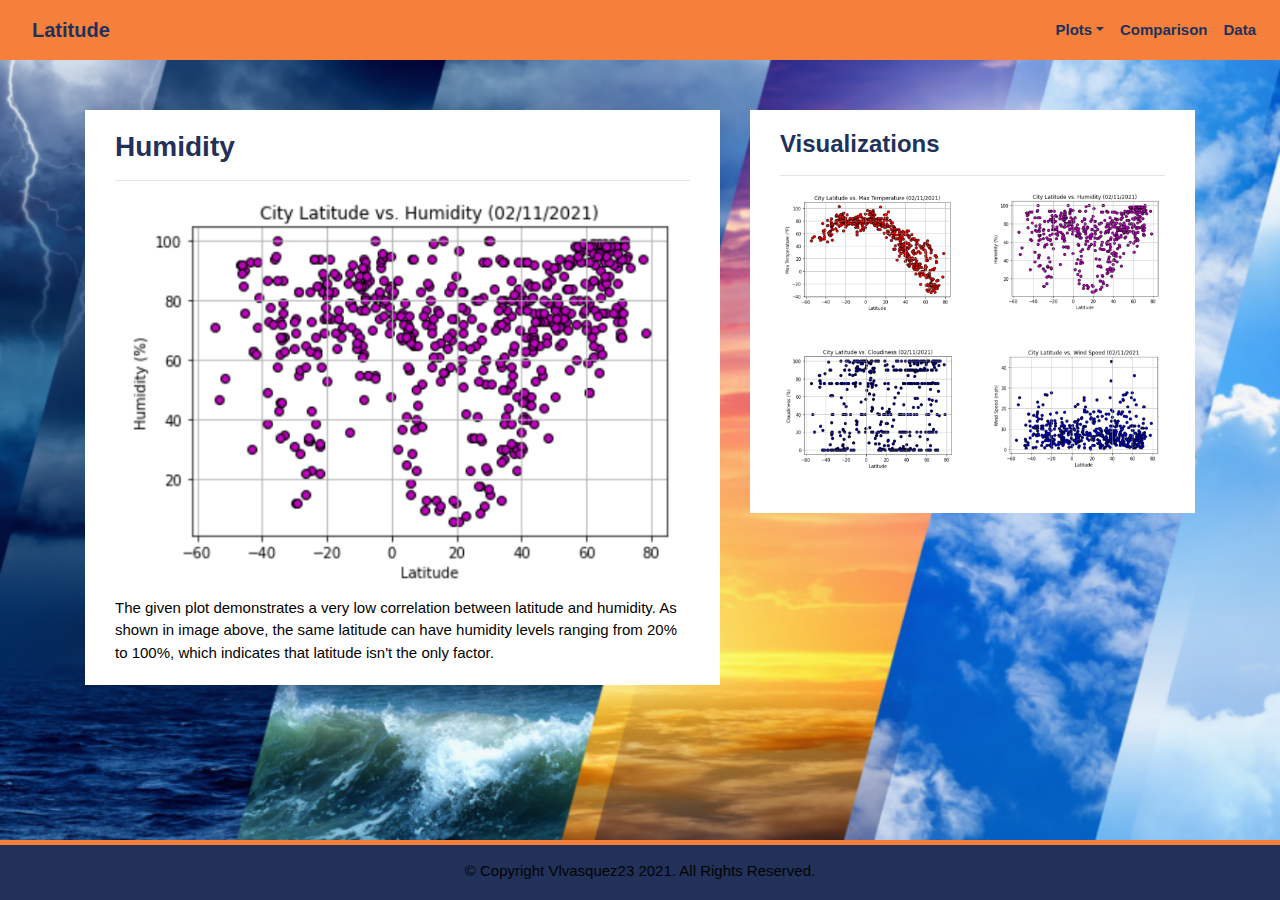
<file: humidity.html>
<!DOCTYPE html>
<html lang="en">

<head>
    <meta charset="UTF-8">
    <meta http-equiv="X-UA-Compatible" content="IE=edge">
    <meta name="viewport" content="width=device-width, initial-scale=1.0">
    <title>Latitude</title>

    <!--Adding Bootstrap CSS-->
    <link rel="stylesheet" href="https://maxcdn.bootstrapcdn.com/bootstrap/4.0.0/css/bootstrap.min.css" integrity="sha384-Gn5384xqQ1aoWXA+058RXPxPg6fy4IWvTNh0E263XmFcJlSAwiGgFAW/dAiS6JXm"
    crossorigin="anonymous">

    <!-- jQuery, Popper.js & Bootstrap JS -->
    <script src="https://code.jquery.com/jquery-3.3.1.slim.min.js" integrity="sha384-q8i/X+965DzO0rT7abK41JStQIAqVgRVzpbzo5smXKp4YfRvH+8abtTE1Pi6jizo" crossorigin="anonymous"></script>
    <script src="https://cdnjs.cloudflare.com/ajax/libs/popper.js/1.14.7/umd/popper.min.js" integrity="sha384-UO2eT0CpHqdSJQ6hJty5KVphtPhzWj9WO1clHTMGa3JDZwrnQq4sF86dIHNDz0W1" crossorigin="anonymous"></script>
    <script src="https://stackpath.bootstrapcdn.com/bootstrap/4.3.1/js/bootstrap.min.js" integrity="sha384-JjSmVgyd0p3pXB1rRibZUAYoIIy6OrQ6VrjIEaFf/nJGzIxFDsf4x0xIM+B07jRM" crossorigin="anonymous"></script>

    <!--Custom Style CSS Link-->
     <link rel="stylesheet" type="text/css" href="style.css">
</head>

<body>
    <!--Navigation Setup Section-->
    <div class="navigation">
        <nav class="navbar navbar-expand-lg navbar-light">
            <a class="navbar-brand" style="background-color:transparent" href="index.html">Latitude</a>
            <button class="navbar-toggler" type="button" data-toggle="collapse" data-target="#navbarNavDropdown" aria-controls="navbarNavDropdown" aria-expanded="false" aria-label="Toggle navigation">
                <span class="navbar-toggler-icon"></span>
            </button>
            <div class="collapse navbar-collapse" id="navbarNavDropdown">
                <ul class="navbar-nav ml-auto">
                    <li class="nav-item dropdown">
                        <a id="lmargin" class="nav-link dropdown-toggle" href="#" id="navbarDropdownMenuLink" data-toggle="dropdown"
                            aria-haspopup="true" aria-expanded="false" style="color:#213159">Plots</a>
                        <div class="dropdown-menu" aria-labelledby="navbarDropdownMenuLink">
                            </strong><a class="dropdown-item" href="temperature.html">Max Temperature</a>
                            <a class="dropdown-item" href="humidity.html">Humidity</a>
                            <a class="dropdown-item" href="cloudiness.html">Cloudiness</a>
                            <a class="dropdown-item" href="wind.html">Wind Speed</a>
                        </div>
                    </li>
                    <li class="nav-item">
                        <a id="lmargin" class="nav-link" href="comparison.html" style="color: #213159">Comparison</a>
                    </li>
                    <li class="nav-item">
                        <a id="lmargin" class="nav-link" href="data.html" style="color: #213159">Data</a>
                    </li>
                </ul>
            </div>
        </nav>
    </div>

 <!-- Content Section -->
 <div class="container">
    <div class="row">

        <!-- Big Plot -->
        <div class="col-lg-7 col-md-12">
            <div class="box" style="padding-bottom: 5px;">
                <h3 id="bigtitle" class="title">Humidity</h3>
                <hr>
                <img id="imgbottom" src="Resources/assets/City Latitude vs. Humidity.png" alt="Humidity Plot">
                <p id="pline">The given plot demonstrates a very low correlation between latitude and 
                    humidity. As shown in image above, the same latitude can have humidity levels ranging 
                    from 20% to 100%, which indicates that latitude isn't the only factor. 
                </p>
            </div>
        </div>

        <!-- Small Plots -->
        <div class="col-lg-5 col-md-12">
            <div class="box">
            <h4 id="titleleft" class="title">Visualizations</h4>
            <hr>
            <div class="vizualization">
                <div class="row" style="padding-bottom: 30px;">
                    <div class="col-6">
                        <a href="temperature.html">
                            <img class="panel" src="Resources/assets/City Latitude vs. MaxTemp.png" alt="Max Temperature Plot">
                        </a>
                    </div>
                    <div class="col-6">
                        <a href="humidity.html">
                            <img class="panel" src="Resources/assets/City Latitude vs. Humidity.png" alt="Humidity Plot">
                        </a>
                    </div>
                </div>
  
                <div class="row" style="padding-bottom: 30px;">
                    <div class="col-6">
                        <a href="cloudiness.html">
                            <img class="panel" src="Resources/assets/City Latitude vs. Cloudiness.png" alt="Cloudiness Plot">
                        </a>
                    </div>
                    <div class="col-6">
                        <a href="wind.html">
                            <img class="panel" src="Resources/assets/City Latitude vs. Wind.png" alt="Wind Speed Plot">
                        </a>
                    </div>
                </div>
            </div>
            </div>
        </div>
    </div>
</div>

 <!-- Footer Section -->
 <footer>
    <p id="footer">&copy; Copyright Vlvasquez23 2021. All Rights Reserved.</p>
</footer>

</body>
</html>
</file>
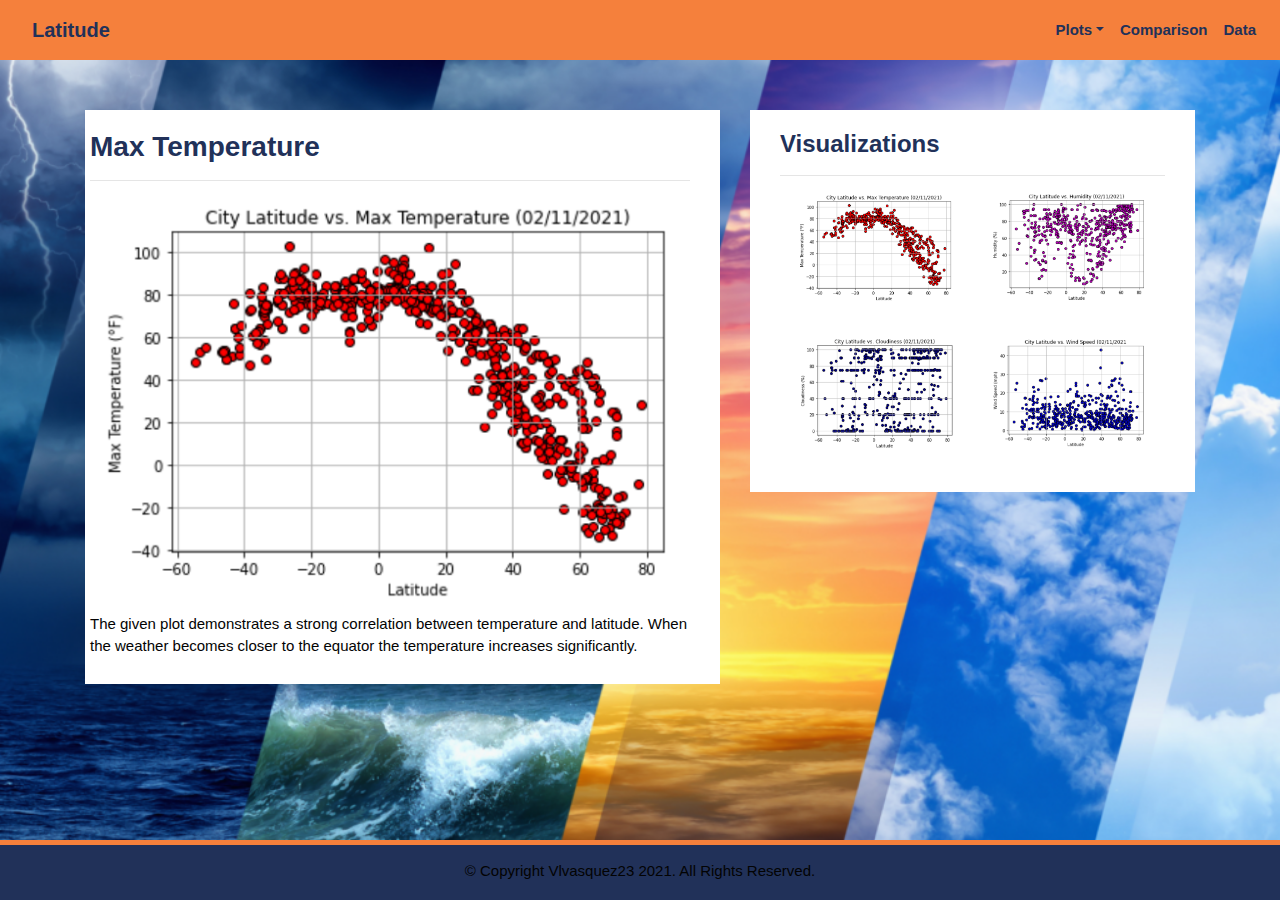
<file: temperature.html>
<!DOCTYPE html>
<html lang="en">

<head>
    <meta charset="UTF-8">
    <meta http-equiv="X-UA-Compatible" content="IE=edge">
    <meta name="viewport" content="width=device-width, initial-scale=1.0">
    <title>Latitude</title>

    <!--Adding Bootstrap CSS-->
    <link rel="stylesheet" href="https://maxcdn.bootstrapcdn.com/bootstrap/4.0.0/css/bootstrap.min.css" integrity="sha384-Gn5384xqQ1aoWXA+058RXPxPg6fy4IWvTNh0E263XmFcJlSAwiGgFAW/dAiS6JXm"
    crossorigin="anonymous">

    <!-- jQuery, Popper.js & Bootstrap JS -->
    <script src="https://code.jquery.com/jquery-3.3.1.slim.min.js" integrity="sha384-q8i/X+965DzO0rT7abK41JStQIAqVgRVzpbzo5smXKp4YfRvH+8abtTE1Pi6jizo" crossorigin="anonymous"></script>
    <script src="https://cdnjs.cloudflare.com/ajax/libs/popper.js/1.14.7/umd/popper.min.js" integrity="sha384-UO2eT0CpHqdSJQ6hJty5KVphtPhzWj9WO1clHTMGa3JDZwrnQq4sF86dIHNDz0W1" crossorigin="anonymous"></script>
    <script src="https://stackpath.bootstrapcdn.com/bootstrap/4.3.1/js/bootstrap.min.js" integrity="sha384-JjSmVgyd0p3pXB1rRibZUAYoIIy6OrQ6VrjIEaFf/nJGzIxFDsf4x0xIM+B07jRM" crossorigin="anonymous"></script>

    <!--Custom Style CSS Link-->
     <link rel="stylesheet" type="text/css" href="style.css">
</head>

<body>
    <!--Navigation Setup Section-->
    <div class="navigation">
        <nav class="navbar navbar-expand-lg navbar-light">
            <a class="navbar-brand" style="background-color:transparent" href="index.html">Latitude</a>
            <button class="navbar-toggler" type="button" data-toggle="collapse" data-target="#navbarNavDropdown" aria-controls="navbarNavDropdown" aria-expanded="false" aria-label="Toggle navigation">
                <span class="navbar-toggler-icon"></span>
            </button>
            <div class="collapse navbar-collapse" id="navbarNavDropdown">
                <ul class="navbar-nav ml-auto">
                    <li class="nav-item dropdown">
                        <a id="lmargin" class="nav-link dropdown-toggle" href="#" id="navbarDropdownMenuLink" data-toggle="dropdown"
                            aria-haspopup="true" aria-expanded="false" style="color:#213159">Plots</a>
                        <div class="dropdown-menu" aria-labelledby="navbarDropdownMenuLink">
                            </strong><a class="dropdown-item" href="temperature.html">Max Temperature</a>
                            <a class="dropdown-item" href="humidity.html">Humidity</a>
                            <a class="dropdown-item" href="cloudiness.html">Cloudiness</a>
                            <a class="dropdown-item" href="wind.html">Wind Speed</a>
                        </div>
                    </li>
                    <li class="nav-item">
                        <a id="lmargin" class="nav-link" href="comparison.html" style="color: #213159">Comparison</a>
                    </li>
                    <li class="nav-item">
                        <a id="lmargin" class="nav-link" href="data.html" style="color: #213159">Data</a>
                    </li>
                </ul>
            </div>
        </nav>
    </div>

    
    <!-- Content Section -->
    <div class="container">
        <div class="row">

            <!-- Big Plot -->
            <div class="col-lg-7 col-md-12">
                <div class="box" style="padding-left: 5px;">
                    <h3 id="bigtitle" class="title">Max Temperature</h3>
                    <hr>
                    <img id="imgbottom" src="Resources/assets/City Latitude vs. MaxTemp.png" alt="Max Temperature Plot">
                    <p id="pline"> The given plot demonstrates a strong correlation between temperature and latitude.
                        When the weather becomes closer to the equator the temperature increases significantly.  
                    </p>
                </div>
            </div>

            <!-- Small Plots -->
            <div class="col-lg-5 col-md-12">
                <div class="box">
                <h4 id="titleleft" class="title">Visualizations</h4>
                <hr>
                <div class="container">
                    <div class="row" style="padding-bottom: 30px;">
                        <div class="col-6">
                            <a href="temperature.html">
                                <img class="panel" src="Resources/assets/City Latitude vs. MaxTemp.png" alt="Max Temperature Plot">
                            </a>
                        </div>
                        <div class="col-6">
                            <a href="humidity.html">
                                <img class="panel" src="Resources/assets/City Latitude vs. Humidity.png" alt="Humidity Plot">
                            </a>
                        </div>
                    </div>
      
                    <div class="row" style="padding-bottom: 30px;">
                        <div class="col-6">
                            <a href="cloudiness.html">
                                <img class="panel" src="Resources/assets/City Latitude vs. Cloudiness.png" alt="Cloudiness Plot">
                            </a>
                        </div>
                        <div class="col-6">
                            <a href="wind.html">
                                <img class="panel" src="Resources/assets/City Latitude vs. Wind.png" alt="Wind Speed Plot">
                            </a>
                        </div>
                    </div>
                </div>
                </div>
            </div>
        </div>
    </div>

<!-- Footer Section -->
 <footer>
    <p id="footer">&copy; Copyright Vlvasquez23 2021. All Rights Reserved.</p>
</footer>

</body>
</html>
</file>
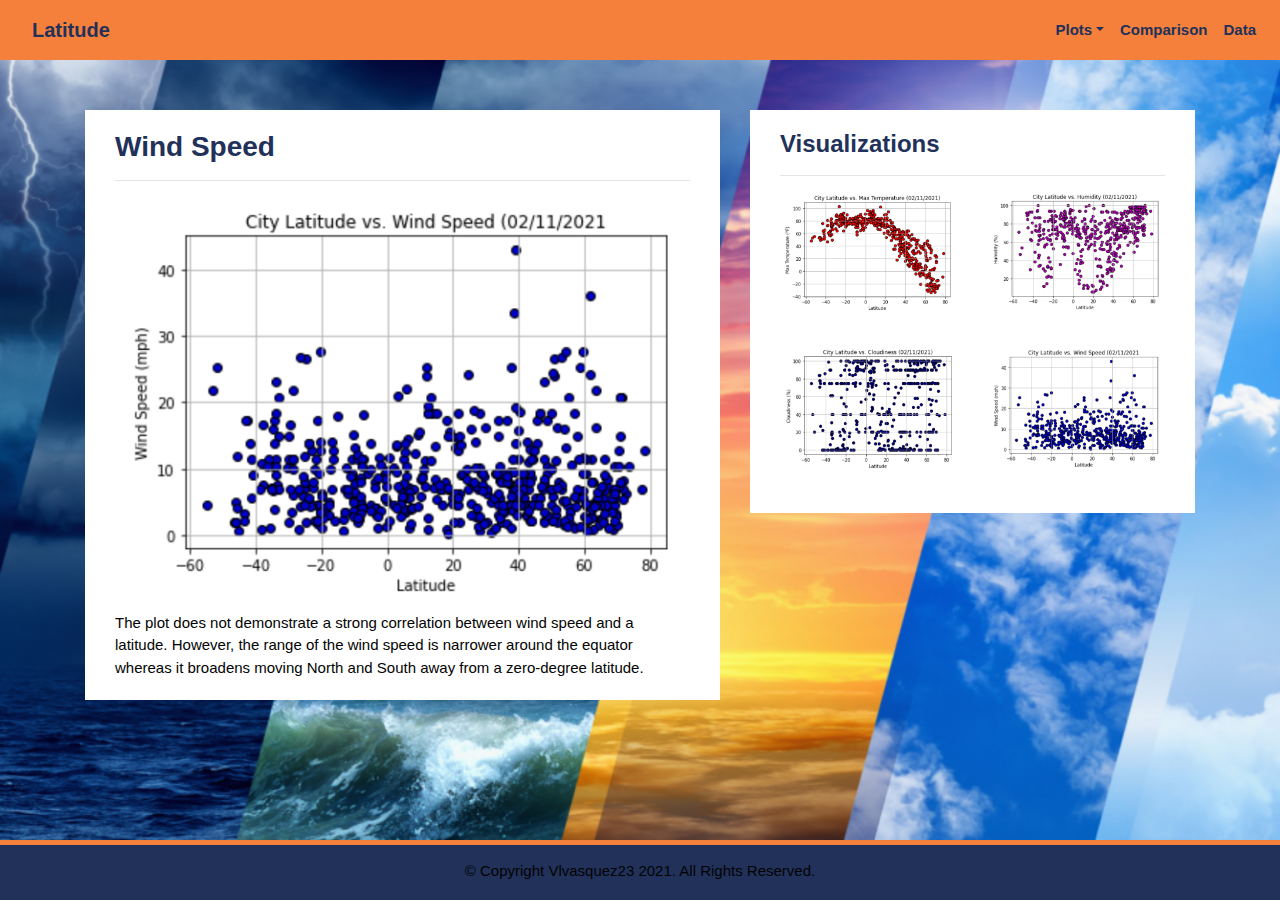
<file: wind.html>
<!DOCTYPE html>
<html lang="en">

<head>
    <meta charset="UTF-8">
    <meta http-equiv="X-UA-Compatible" content="IE=edge">
    <meta name="viewport" content="width=device-width, initial-scale=1.0">
    <title>Latitude</title>

    <!--Adding Bootstrap CSS-->
    <link rel="stylesheet" href="https://maxcdn.bootstrapcdn.com/bootstrap/4.0.0/css/bootstrap.min.css" integrity="sha384-Gn5384xqQ1aoWXA+058RXPxPg6fy4IWvTNh0E263XmFcJlSAwiGgFAW/dAiS6JXm"
    crossorigin="anonymous">

    <!-- jQuery, Popper.js & Bootstrap JS -->
    <script src="https://code.jquery.com/jquery-3.3.1.slim.min.js" integrity="sha384-q8i/X+965DzO0rT7abK41JStQIAqVgRVzpbzo5smXKp4YfRvH+8abtTE1Pi6jizo" crossorigin="anonymous"></script>
    <script src="https://cdnjs.cloudflare.com/ajax/libs/popper.js/1.14.7/umd/popper.min.js" integrity="sha384-UO2eT0CpHqdSJQ6hJty5KVphtPhzWj9WO1clHTMGa3JDZwrnQq4sF86dIHNDz0W1" crossorigin="anonymous"></script>
    <script src="https://stackpath.bootstrapcdn.com/bootstrap/4.3.1/js/bootstrap.min.js" integrity="sha384-JjSmVgyd0p3pXB1rRibZUAYoIIy6OrQ6VrjIEaFf/nJGzIxFDsf4x0xIM+B07jRM" crossorigin="anonymous"></script>

    <!--Custom Style CSS Link-->
     <link rel="stylesheet" type="text/css" href="style.css">
</head>

<body>
    <!--Navigation Setup Section-->
    <div class="navigation">
        <nav class="navbar navbar-expand-lg navbar-light">
            <a class="navbar-brand" style="background-color:transparent" href="index.html">Latitude</a>
            <button class="navbar-toggler" type="button" data-toggle="collapse" data-target="#navbarNavDropdown" aria-controls="navbarNavDropdown" aria-expanded="false" aria-label="Toggle navigation">
                <span class="navbar-toggler-icon"></span>
            </button>
            <div class="collapse navbar-collapse" id="navbarNavDropdown">
                <ul class="navbar-nav ml-auto">
                    <li class="nav-item dropdown">
                        <a id="lmargin" class="nav-link dropdown-toggle" href="#" id="navbarDropdownMenuLink" data-toggle="dropdown"
                            aria-haspopup="true" aria-expanded="false" style="color:#213159">Plots</a>
                        <div class="dropdown-menu" aria-labelledby="navbarDropdownMenuLink">
                            </strong><a class="dropdown-item" href="temperature.html">Max Temperature</a>
                            <a class="dropdown-item" href="humidity.html">Humidity</a>
                            <a class="dropdown-item" href="cloudiness.html">Cloudiness</a>
                            <a class="dropdown-item" href="wind.html">Wind Speed</a>
                        </div>
                    </li>
                    <li class="nav-item">
                        <a id="lmargin" class="nav-link" href="comparison.html" style="color: #213159">Comparison</a>
                    </li>
                    <li class="nav-item">
                        <a id="lmargin" class="nav-link" href="data.html" style="color: #213159">Data</a>
                    </li>
                </ul>
            </div>
        </nav>
    </div>


    <!-- Content Section -->
    <div class="container">
        <div class="row">

            <!-- Big Plot -->
            <div class="col-lg-7 col-md-12">
                <div class="box" style="padding-bottom: 5px;">
                    <h3 id="bigtitle" class="title">Wind Speed</h3>
                    <hr>
                    <img id="imgbottom" src="Resources/assets/City Latitude vs. Wind.png" alt="Wind Plot">
                    <p id="pline">The plot does not demonstrate a strong correlation between wind speed and 
                        a latitude. However, the range of the wind speed is narrower around the equator whereas 
                        it broadens moving North and South away from a zero-degree latitude. 
                    </p>
                </div>
            </div>

            <!-- Small Plots -->
            <div class="col-lg-5 col-md-12">
                <div class="box">
                <h4 id="titleleft" class="title">Visualizations</h4>
                <hr>
                <div class="vizualization">
                    <div class="row" style="padding-bottom: 30px;">
                        <div class="col-6">
                            <a href="temperature.html">
                                <img class="panel" src="Resources/assets/City Latitude vs. MaxTemp.png" alt="Max Temperature Plot">
                            </a>
                        </div>
                        <div class="col-6">
                            <a href="humidity.html">
                                <img class="panel" src="Resources/assets/City Latitude vs. Humidity.png" alt="Humidity Plot">
                            </a>
                        </div>
                    </div>
      
                    <div class="row" style="padding-bottom: 30px;">
                        <div class="col-6">
                            <a href="cloudiness.html">
                                <img class="panel" src="Resources/assets/City Latitude vs. Cloudiness.png" alt="Cloudiness Plot">
                            </a>
                        </div>
                        <div class="col-6">
                            <a href="wind.html">
                                <img class="panel" src="Resources/assets/City Latitude vs. Wind.png" alt="Wind Speed Plot">
                            </a>
                        </div>
                    </div>
                </div>
                </div>
            </div>
        </div>
    </div>

<!-- Footer Section -->
 <footer>
    <p id="footer">&copy; Copyright Vlvasquez23 2021. All Rights Reserved.</p>
</footer>

</body>
</html>
</file>
<file: style.css>
body {
    background-image: url(Resources/assets/weather.png);
    height: 850px;
    background-position: center;
    background-repeat: repeat;
    background-size: cover;
  }
  
  /* Navbar */
  .navbar {
    max-height: 60px;
  }
  .navigation .navbar-brand {
    color:  #213159;
    margin-left: 0px;
    padding: inherit;
    font-weight: bold;
    background-color: #f5803c;
    font-family: Verdana, Arial, Helvetica, sans-serif;
  }
  .navbar {
    background-color:#f5803c;
    font-size: 25px; 
    font-weight: bold;
  }
  .active, .dropdown-menu .dropdown-item:active a:hover {
    background-color: #f5803c !important;
  }
  .dropdown-item {
    color: #213159 !important;
    font-weight: bold;
  }
  .dropdown .dropdown-menu .dropdown-item:active, .dropdown .dropdown-menu .dropdown-item:hover {
    background-color: #f5803c !important;
  }
  
  .nav-link:hover {
    background-color:#f5803c !important;
    border-color:#213159;
   }
  
  .navbar-brand:hover {
  color: #213159 !important;
  }
  
  a {
    color: #f5803c;
    font-size: 15px;
  }
  
  /* Images */
  img{
    width: 100% !important;
    height: 100% !important;
 }

  .active, .panel:hover {
    border-color:#213159;
    border-style: solid;
   
  }
  .vizualization {
    width:100% !important;
    height:100% !important;
  }

 .zoom {
    padding: 0px;
    background-color: transparent;
    transition: transform .2s;
    width: 50%; 
    height: 50%;
    margin: 0 auto;
  }
.zoom:hover {
    transform: scale(1.15);
}

  /* Title */
  .title {
    color: #213159;
    font-family: Verdana, Arial, Helvetica, sans-serif;
    font-weight: bolder;
    padding-top: 10px;
  }
  
  /* Paragraph */
  p {
  color: rgb(3, 3, 3);
  font-family: Arial, Helvetica, sans-serif;
  font-size: 15px;
  }
  
  /* Box */
  .box {
    margin-top: 50px;
    margin-bottom: 60px;
    padding: 10px 30px 10px;
    color: #213159;
    background-color: white;
  
  }
  /* Table */
  .table {
    font-size: 15px;
    border-top-color: white !important;
  }
  
  /* Footer */
  footer {
  background-color: #213159;
  border-top-style: solid;
  border-top-width: 5px;
  border-top-color: #f5803c;
  color: white;
  min-height: 60px;
  font-family: Arial, Helvetica, sans-serif;
  font-size: 12px;
  text-align: center;
  position: fixed;
  left: 0;
  bottom: 0;
  width: 100%;
  padding-top: 15px;
  }
  
  /* Media Queries */
  @media(max-width: 992px) {
    .navbar-expand-lg {
    background-color:  #f5803c !important;
    }
    .navbar {
      max-height: none;
      padding: inherit;
    }
    .navbar div {
      margin: inherit;
      background-color: white;
    }
    .navbar-brand {
      padding: 10px !important;
    }
    button{
      margin-right: 30px;
    }
    button:focus {
      outline: 1px dotted;
      outline: auto 5px;
    }
  }
</file>
